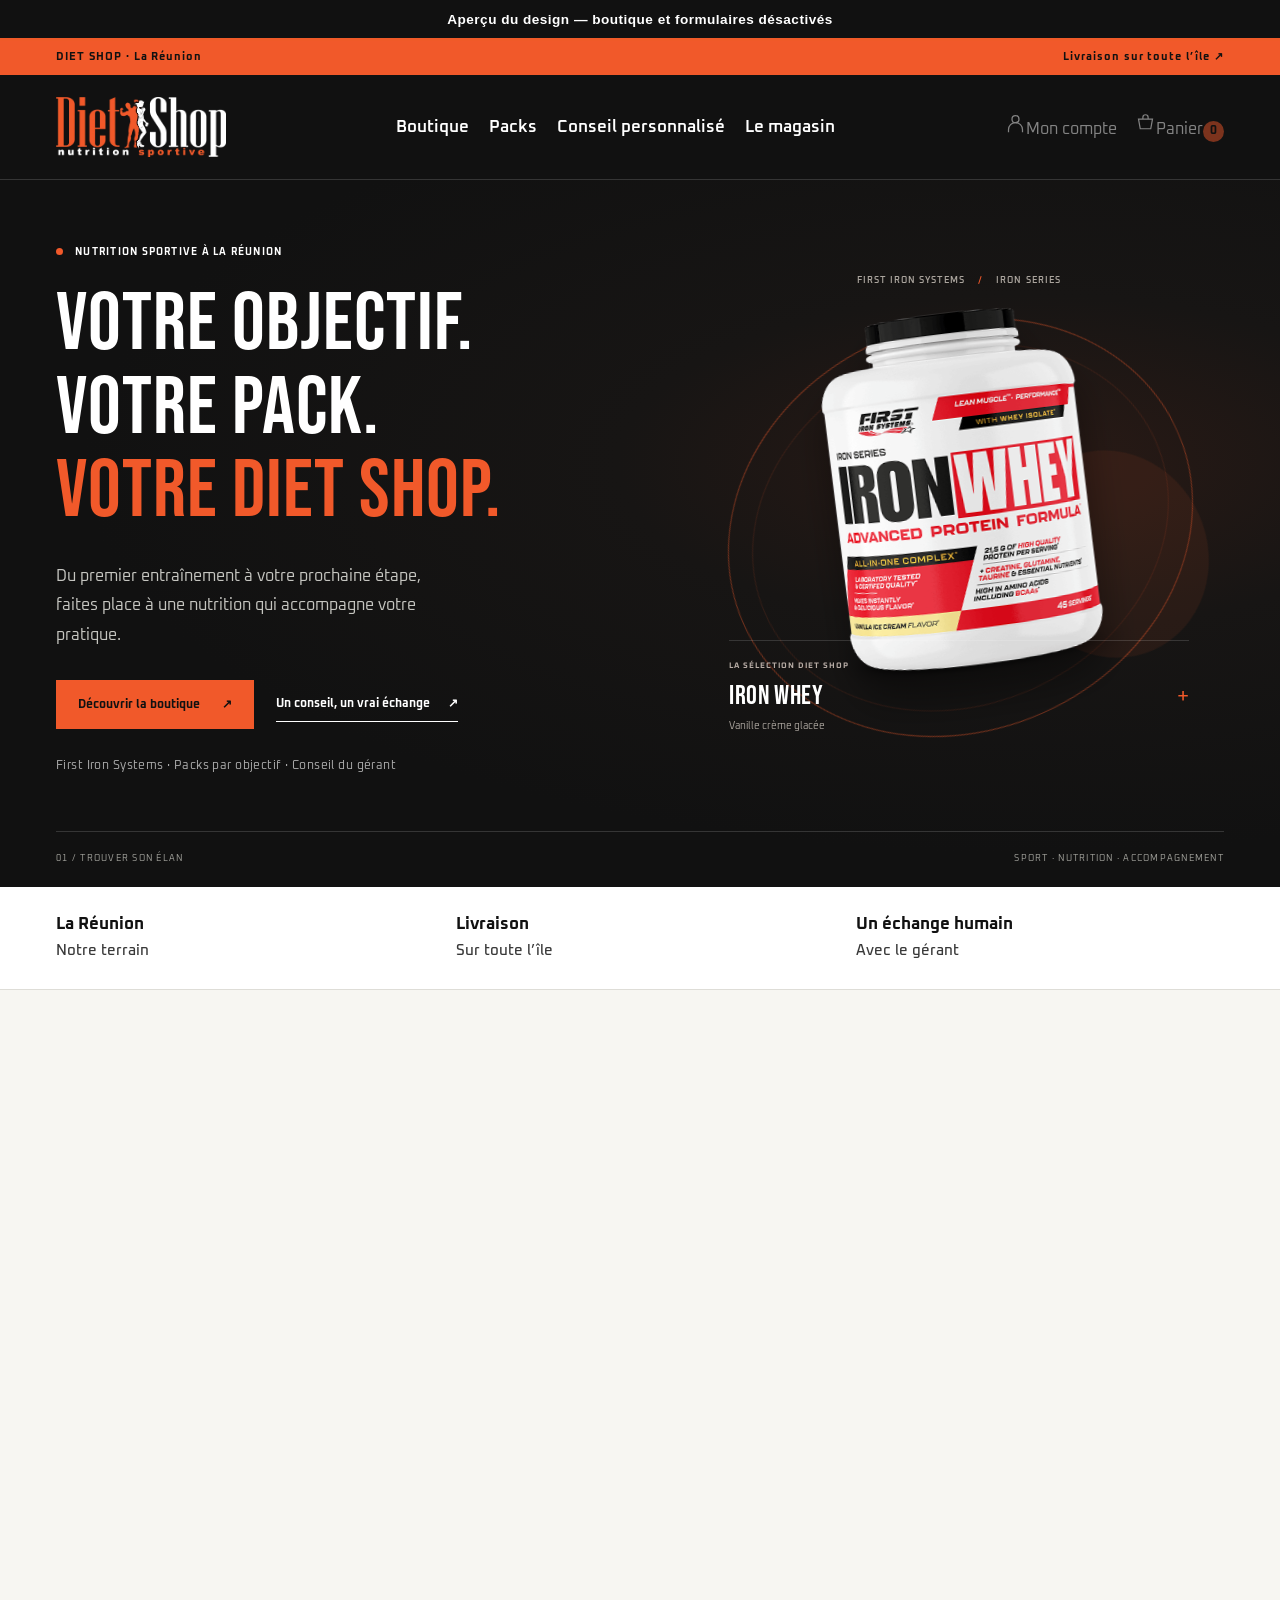
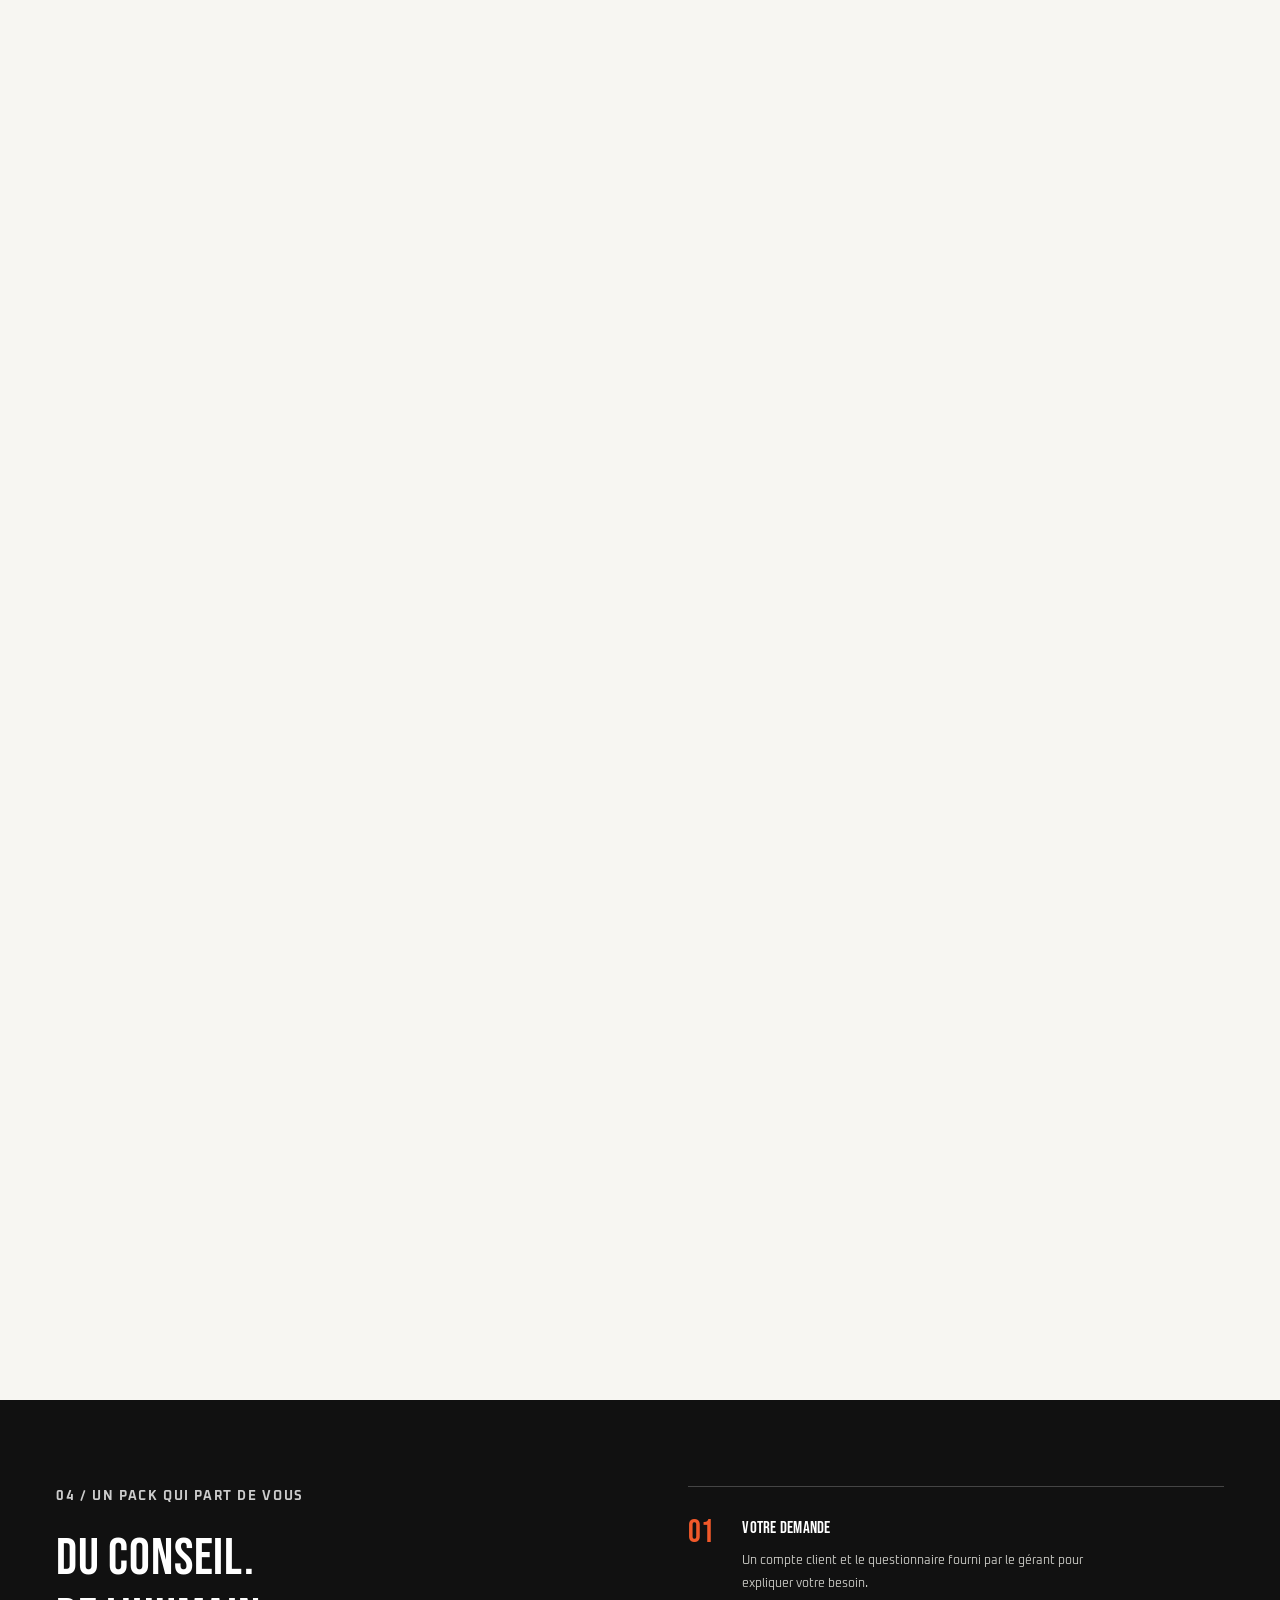
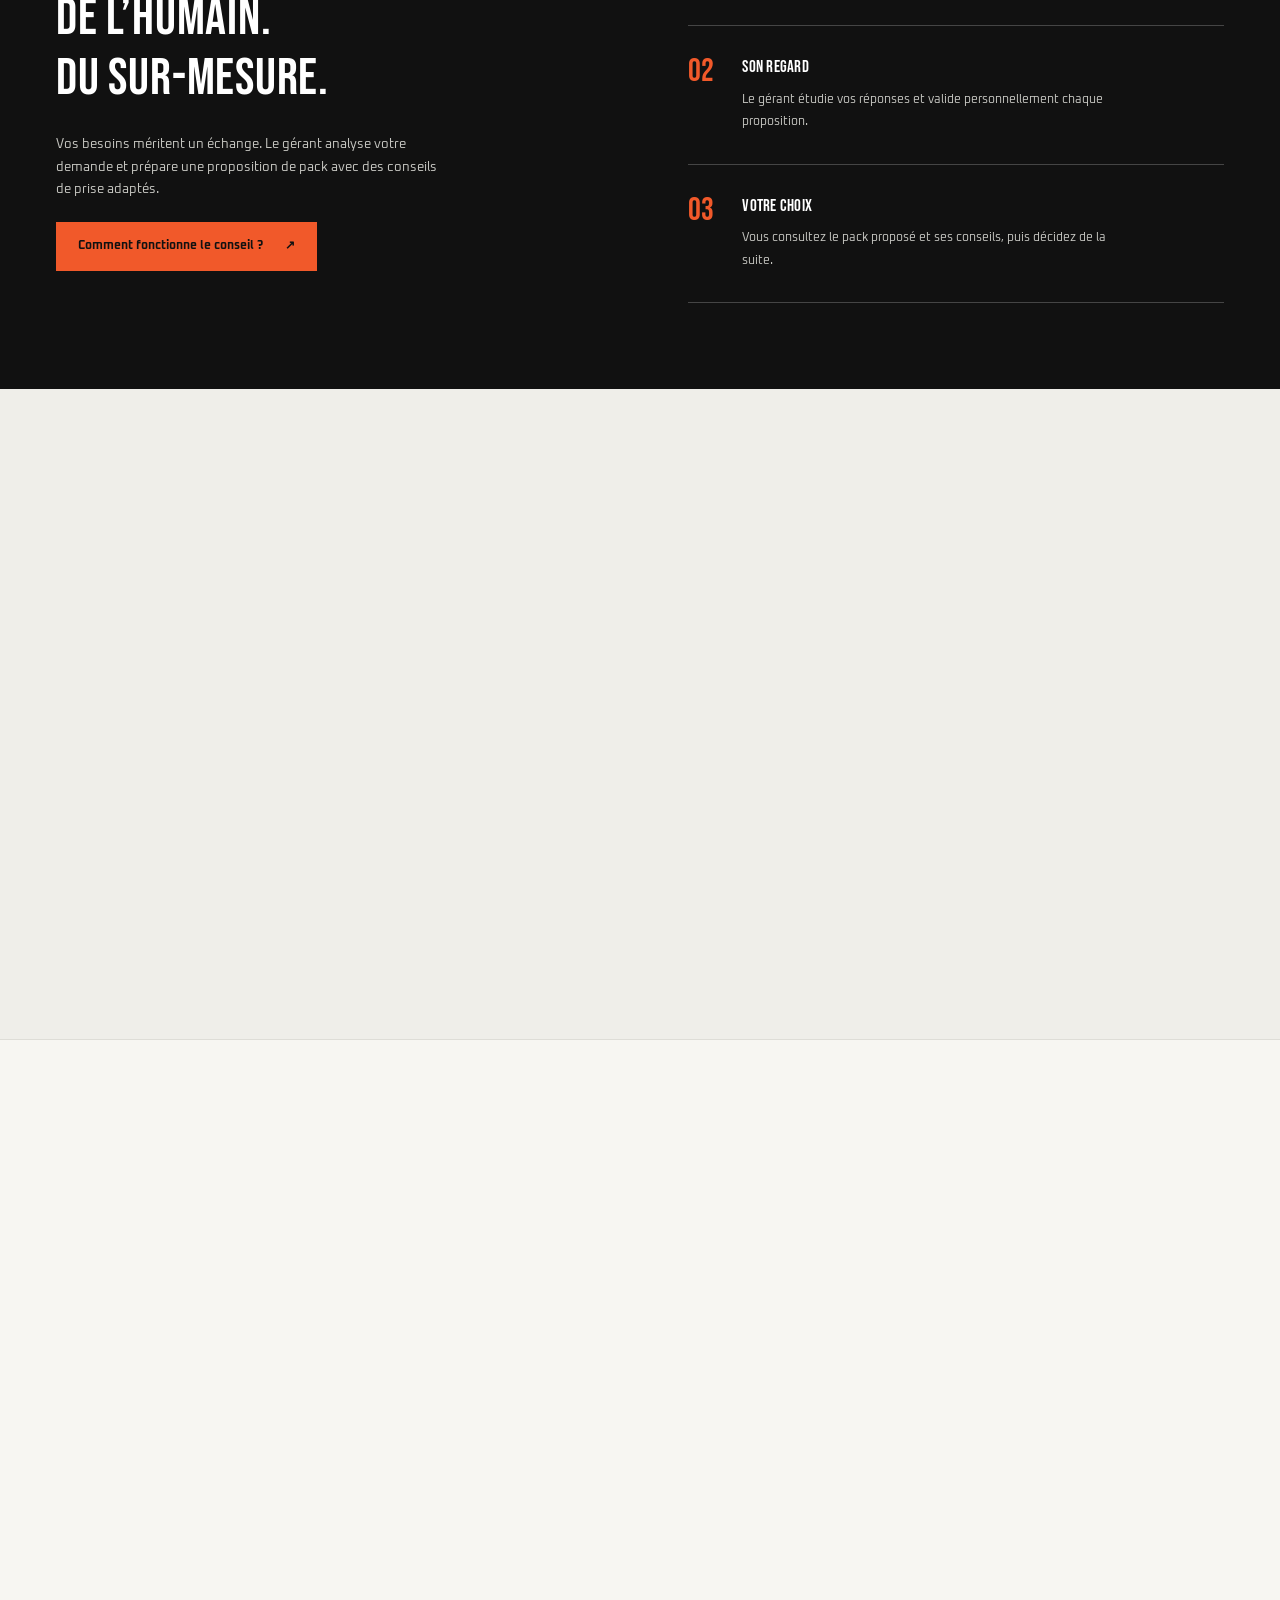
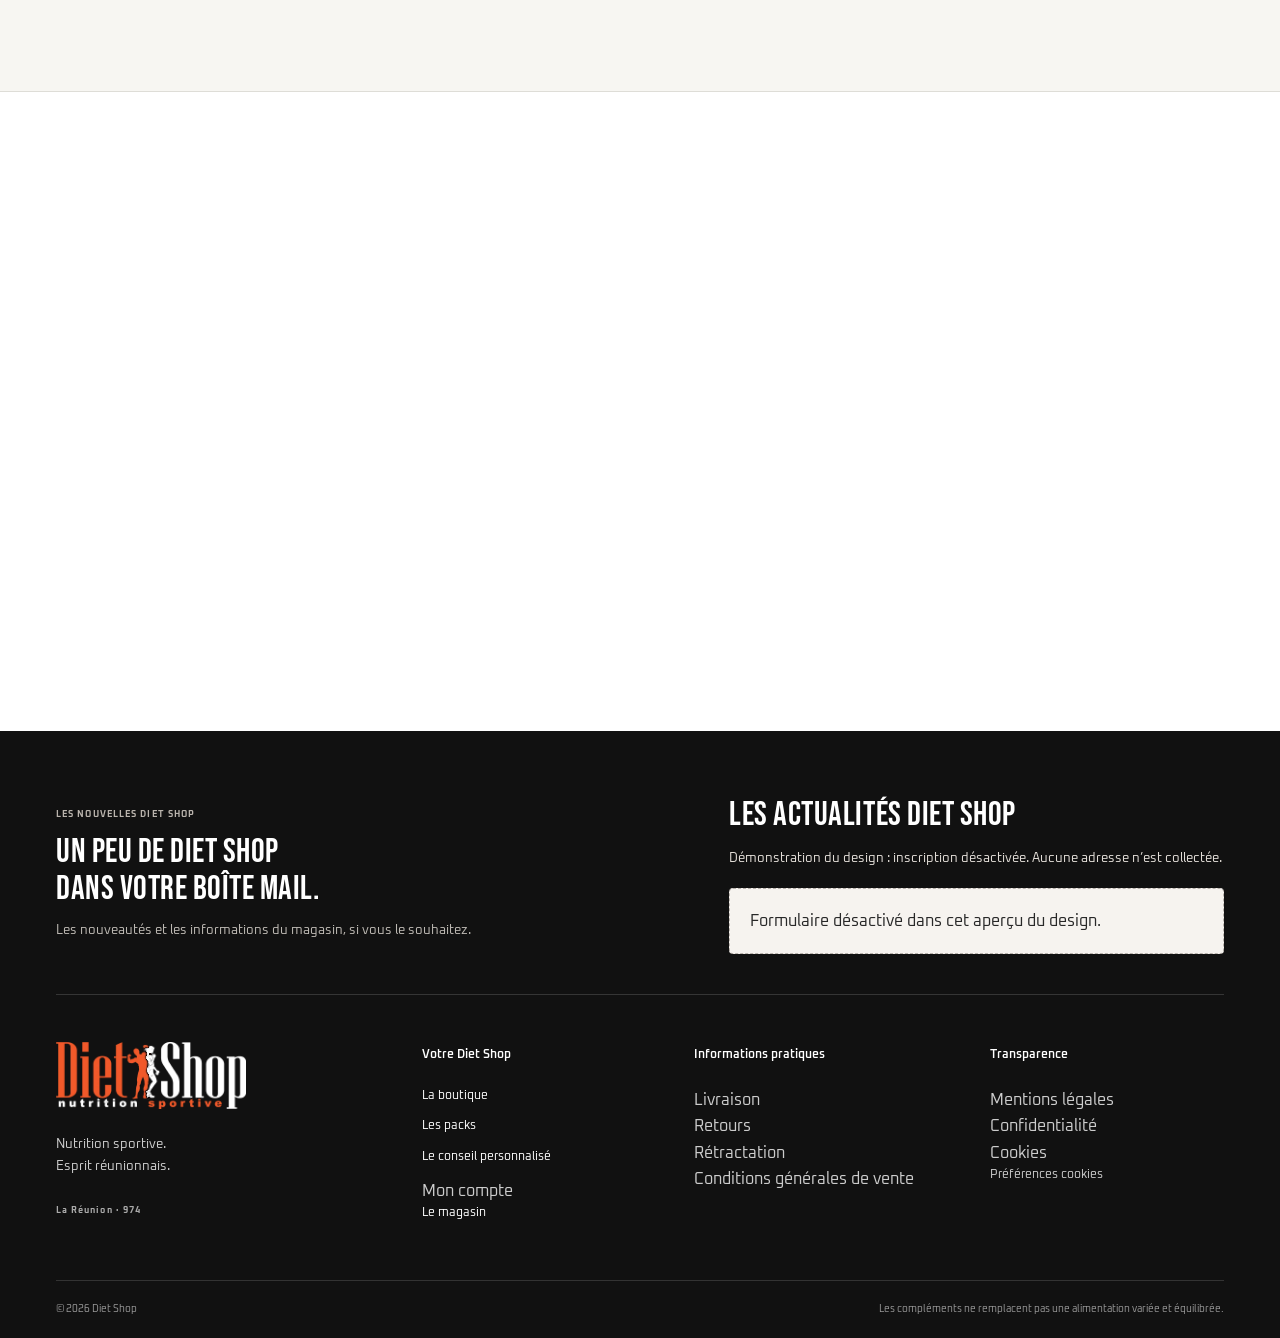
<file: index.html>
<!doctype html>
<html lang="fr-FR">
<head><meta charset="UTF-8"><meta name="viewport" content="width=device-width, initial-scale=1"><meta name="robots" content="noindex,nofollow,noarchive"><meta name="referrer" content="no-referrer"><meta http-equiv="Content-Security-Policy" content="default-src 'none'; img-src 'self' data:; style-src 'self'; font-src 'self'; script-src 'self'; base-uri 'none'; form-action 'none'; connect-src 'none'; frame-src 'none'"><title>Diet Shop — aperçu de l’accueil</title><meta name="description" content="Découvrez le design de l’accueil Diet Shop à La Réunion. Aperçu statique : boutique et formulaires désactivés."><meta property="og:type" content="website"><meta property="og:site_name" content="Diet Shop"><meta property="og:locale" content="fr_FR"><meta property="og:title" content="Diet Shop — aperçu de l’accueil"><meta property="og:description" content="Découvrez le design de l’accueil Diet Shop à La Réunion. Aperçu statique : boutique et formulaires désactivés."><link rel="icon" type="image/png" href="assets/wp-content/themes/dietshop/assets/logo-original.png"><link rel="stylesheet" href="assets/wp-content/plugins/woocommerce/assets/css/woocommerce-layout.css"><link rel="stylesheet" href="assets/wp-content/plugins/woocommerce/assets/css/woocommerce-smallscreen.css"><link rel="stylesheet" href="assets/wp-content/plugins/woocommerce/assets/css/woocommerce.css"><link rel="stylesheet" href="assets/wp-content/plugins/dietshop-newsletter/assets/newsletter.css"><link rel="stylesheet" href="assets/wp-content/themes/dietshop/style.css"><link rel="stylesheet" href="preview.css"></head>
<body class="home wp-singular page-template-default page page-id-10 wp-theme-dietshop theme-dietshop woocommerce-no-js"><div class="preview-banner" role="status">Aperçu du design — boutique et formulaires désactivés</div>
<div class="page-loader" aria-hidden="true"><img class="brand-logo brand-logo--dark" src="assets/wp-content/themes/dietshop/assets/logo-original.png" width="788" height="280" alt="Diet Shop — Nutrition sportive"><span class="page-loader-line"></span></div><a class="skip-link" href="#main-content">Aller au contenu</a>

<svg class="logo-filter-definitions" aria-hidden="true" width="0" height="0"><defs><filter id="dietshop-light-lettering" color-interpolation-filters="sRGB" x="0" y="0" width="100%" height="100%"><fecolormatrix in="SourceGraphic" type="matrix" values="0 0 0 0 0 0 0 0 0 0 0 0 0 0 0 -10 -10 -10 0 1" result="black-mask"></fecolormatrix><fecomposite in="black-mask" in2="SourceAlpha" operator="in" result="letter-mask"></fecomposite><feflood flood-color="white"></feflood><fecomposite in2="letter-mask" operator="in"></fecomposite><fecomposite in2="SourceGraphic" operator="over"></fecomposite></filter></defs></svg>
<div class="delivery-strip"><span>DIET SHOP · La Réunion</span><span class="preview-inert">Livraison sur toute l’île <span aria-hidden="true">↗</span></span></div>
<header class="site-header">
<div class="header-inner container">
<a class="brand" href="index.html" aria-label="Diet Shop — accueil"><img class="brand-logo brand-logo--dark" src="assets/wp-content/themes/dietshop/assets/logo-original.png" width="788" height="280" alt="Diet Shop — Nutrition sportive"></a>
<button class="menu-toggle" type="button" aria-controls="primary-navigation" aria-expanded="false"><span class="menu-toggle-lines" aria-hidden="true">☰</span> Menu</button>
<nav id="primary-navigation" class="primary-nav" aria-label="Navigation principale">
<a href="boutique.html">Boutique</a><a href="packs.html">Packs</a><a href="conseil.html">Conseil personnalisé</a><a href="magasin.html">Le magasin</a><span class="mobile-account-link preview-inert">Mon compte</span>

</nav>
<div class="header-tools"><span class="account-link preview-inert"><svg viewbox="0 0 24 24" aria-hidden="true"><circle cx="12" cy="7" r="4"></circle><path d="M4 22v-3a8 8 0 0 1 16 0v3"></path></svg><span>Mon compte</span></span><span class="cart-link preview-inert"><svg viewbox="0 0 24 24" aria-hidden="true"><path d="M4 7h16l-2 11H6zM9 7V5a3 3 0 0 1 6 0v2"></path></svg><span>Panier</span><span class="cart-count" aria-label="0 article(s)">0</span></span></div>
</div>
</header>
<main id="main-content" tabindex="-1">
<section class="hero"><div class="container hero-grid"><div class="hero-copy"><p class="eyebrow hero-intro"><span class="orange-dot" aria-hidden="true"></span> NUTRITION SPORTIVE À LA RÉUNION</p><h1 class="hero-title"><span class="hero-title-line">Votre objectif.</span><span class="hero-title-line">Votre pack.</span><span class="hero-title-line hero-title-accent">Votre Diet Shop.</span></h1><p class="hero-description">Du premier entraînement à votre prochaine étape, faites place à une nutrition qui accompagne votre pratique.</p><div class="hero-actions"><a class="button button-primary" href="boutique.html">Découvrir la boutique <span aria-hidden="true">↗</span></a><a class="text-link" href="conseil.html">Un conseil, un vrai échange <span aria-hidden="true">↗</span></a></div><p class="hero-note">First Iron Systems · Packs par objectif · Conseil du gérant</p></div><figure class="hero-stage"><div class="product-stage-orbit" aria-hidden="true"></div><span class="product-stage-word" aria-hidden="true">IRON</span><span class="product-stage-kicker">FIRST IRON SYSTEMS <span aria-hidden="true">/</span> IRON SERIES</span><div class="hero-product-wrap"><img class="hero-product" src="assets/wp-content/themes/dietshop/assets/hero-product.png" width="568" height="650" alt="Pot First Iron Systems Iron Whey, saveur vanille crème glacée" fetchpriority="high" decoding="async"></div><figcaption class="product-stage-caption"><div><span class="eyebrow">LA SÉLECTION DIET SHOP</span><strong>Iron Whey</strong><span>Vanille crème glacée</span></div><span class="stage-plus" aria-hidden="true">+</span></figcaption></figure></div><div class="hero-foot container"><span>01 / TROUVER SON ÉLAN</span><span>SPORT · NUTRITION · ACCOMPAGNEMENT</span></div></section>
<div class="service-bar"><div class="container"><span><strong>La Réunion</strong> Notre terrain</span><span><strong>Livraison</strong> Sur toute l’île</span><span><strong>Un échange humain</strong> Avec le gérant</span></div></div>
<section class="section goals-section"><div class="container"><div class="section-heading"><div><p class="eyebrow">02 / À CHACUN SON OBJECTIF</p><h2>Choisissez votre direction.</h2></div><p>Explorez les packs par besoin.<br>
Le choix final se construit avec vous.</p></div><div class="goals-grid">
<a class="goal-card goal-card--products" href="packs.html#pack-prise-de-masse"><span class="goal-number">01</span><div class="pack-montage"><img width="568" height="650" src="assets/wp-content/uploads/2026/10/iron-max.png" class="pack-photo pack-photo--1" alt="IRON MAX" loading="lazy" decoding="async"><img width="568" height="650" src="assets/wp-content/uploads/2026/10/ico-casein-100.png" class="pack-photo pack-photo--2" alt="ICO CASEIN 100" loading="lazy" decoding="async"><img width="568" height="650" src="assets/wp-content/uploads/2026/10/iron-breakfast.png" class="pack-photo pack-photo--3" alt="IRON BREAKFAST" loading="lazy" decoding="async"></div><h3>Prise de masse</h3><p>Découvrir les compositions pour cet objectif.</p><span class="goal-link">Explorer les packs <span aria-hidden="true">↗</span></span></a>
<a class="goal-card goal-card--products" href="packs.html#pack-prise-de-masse-seche"><span class="goal-number">02</span><div class="pack-montage"><img width="568" height="650" src="assets/wp-content/uploads/2026/10/iso-whey-100.png" class="pack-photo pack-photo--1" alt="ISO WHEY 100" loading="lazy" decoding="async"><img width="568" height="650" src="assets/wp-content/uploads/2026/10/ico-bcaa.png" class="pack-photo pack-photo--2" alt="ICO BCAA" loading="lazy" decoding="async"><img width="568" height="650" src="assets/wp-content/uploads/2026/10/ico-bcaa.png" class="pack-photo pack-photo--3" alt="ICO BCAA" loading="lazy" decoding="async"></div><h3>Prise de masse sèche</h3><p>Comparer les sélections et leurs formats.</p><span class="goal-link">Explorer les packs <span aria-hidden="true">↗</span></span></a>
<a class="goal-card goal-card--products" href="packs.html#pack-seche-definition"><span class="goal-number">03</span><div class="pack-montage"><img width="568" height="650" src="assets/wp-content/uploads/2026/10/iron-whey.png" class="pack-photo pack-photo--1" alt="IRON WHEY" loading="lazy" decoding="async"><img width="568" height="650" src="assets/wp-content/uploads/2026/10/pre-ripped-xt.png" class="pack-photo pack-photo--2" alt="PRE RIPPED XT" loading="lazy" decoding="async"><img width="568" height="650" src="assets/wp-content/uploads/2026/10/cla-pro.png" class="pack-photo pack-photo--3" alt="CLA PRO" loading="lazy" decoding="async"></div><h3>Sèche et définition musculaire</h3><p>Explorer les exemples avant un échange personnalisé.</p><span class="goal-link">Explorer les packs <span aria-hidden="true">↗</span></span></a>
<a class="goal-card goal-card--products" href="packs.html#pack-performance-sportive"><span class="goal-number">04</span><div class="pack-montage"><img width="568" height="650" src="assets/wp-content/uploads/2026/10/pre-ripped-xt.png" class="pack-photo pack-photo--1" alt="PRE RIPPED XT" loading="lazy" decoding="async"><img width="568" height="650" src="assets/wp-content/uploads/2026/10/pre-ripped-xt.png" class="pack-photo pack-photo--2" alt="PRE RIPPED XT" loading="lazy" decoding="async"><img width="568" height="650" src="assets/wp-content/uploads/2026/10/ico-bcaa.png" class="pack-photo pack-photo--3" alt="ICO BCAA" loading="lazy" decoding="async"></div><h3>Performance sportive</h3><p>Parcourir les packs liés à la pratique sportive.</p><span class="goal-link">Explorer les packs <span aria-hidden="true">↗</span></span></a>
<a class="goal-card goal-card--products" href="packs.html#pack-nutrition-sante"><span class="goal-number">05</span><div class="pack-montage"><img width="568" height="650" src="assets/wp-content/uploads/2026/10/omega-pro.png" class="pack-photo pack-photo--1" alt="OMEGA PRO" loading="lazy" decoding="async"><img width="568" height="650" src="assets/wp-content/uploads/2026/10/pro-bar.png" class="pack-photo pack-photo--2" alt="PRO BAR" loading="lazy" decoding="async"><img width="568" height="650" src="assets/wp-content/uploads/2026/10/vit-min.png" class="pack-photo pack-photo--3" alt="VIT MIN" loading="lazy" decoding="async"></div><h3>Nutrition et santé</h3><p>Consulter la composition et les informations des produits.</p><span class="goal-link">Explorer les packs <span aria-hidden="true">↗</span></span></a>
<a class="goal-card goal-card--products" href="packs.html#pack-perte-de-poids"><span class="goal-number">06</span><div class="pack-montage"><img width="568" height="650" src="assets/wp-content/uploads/2026/10/ico-burn.png" class="pack-photo pack-photo--1" alt="ICO BURN" loading="lazy" decoding="async"></div><span class="pack-visual-note">Nutristine Optima : visuel non disponible.</span><h3>Perte de poids</h3><p>Étudier les exemples avec le conseil du gérant.</p><span class="goal-link">Explorer les packs <span aria-hidden="true">↗</span></span></a>
</div></div></section>
<section class="section catalogue-section"><div class="container"><div class="section-heading"><div><p class="eyebrow">03 / LA BOUTIQUE</p><h2>Le choix Diet Shop.</h2></div><a class="text-link" href="boutique.html">Voir toute la boutique <span aria-hidden="true">↗</span></a></div>
<div class="woocommerce"><div class="woocommerce columns-4 "><ul class="products columns-4">
<li class="product type-product post-251 status-publish first instock product_cat-icopro-series has-post-thumbnail taxable shipping-taxable product-type-variable">
	<span class="woocommerce-LoopProduct-link woocommerce-loop-product__link preview-inert"><img width="300" height="300" src="assets/wp-content/uploads/2026/10/ico-gen-phase-8-300x300.png" class="attachment-woocommerce_thumbnail size-woocommerce_thumbnail" alt="ICO GEN PHASE 8 — First Iron Systems" decoding="async" fetchpriority="high"><h2 class="woocommerce-loop-product__title">ICO GEN PHASE 8</h2>
	<span class="price"><span class="ds-catalogue-price">Tarif du magasin à confirmer</span></span>
</span><span class="button product_type_variable preview-inert">Lire la suite</span>	<span id="woocommerce_loop_add_to_cart_link_describedby_251" class="screen-reader-text">
			</span>
</li>
<li class="product type-product post-247 status-publish outofstock product_cat-icopro-series has-post-thumbnail product-type-variable">
	<span class="woocommerce-LoopProduct-link woocommerce-loop-product__link preview-inert"><img width="300" height="300" src="assets/wp-content/uploads/2026/10/ico-pump-no-xp-300x300.png" class="attachment-woocommerce_thumbnail size-woocommerce_thumbnail" alt="ICO PUMP N.O.XP — First Iron Systems" decoding="async"><h2 class="woocommerce-loop-product__title">ICO PUMP N.O.XP</h2>
	<span class="price"><span class="ds-catalogue-price">Tarif du magasin à confirmer</span></span>
</span><span class="button product_type_variable preview-inert">Lire la suite</span>	<span id="woocommerce_loop_add_to_cart_link_describedby_247" class="screen-reader-text">
			</span>
</li>
<li class="product type-product post-244 status-publish outofstock product_cat-icopro-series has-post-thumbnail product-type-variable">
	<span class="woocommerce-LoopProduct-link woocommerce-loop-product__link preview-inert"><img width="300" height="300" src="assets/wp-content/uploads/2026/10/ico-steo-300x300.png" class="attachment-woocommerce_thumbnail size-woocommerce_thumbnail" alt="ICO STEO — First Iron Systems" decoding="async"><h2 class="woocommerce-loop-product__title">ICO STEO</h2>
	<span class="price"><span class="ds-catalogue-price">Tarif du magasin à confirmer</span></span>
</span><span class="button product_type_variable preview-inert">Lire la suite</span>	<span id="woocommerce_loop_add_to_cart_link_describedby_244" class="screen-reader-text">
			</span>
</li>
<li class="product type-product post-241 status-publish last outofstock product_cat-icopro-series has-post-thumbnail product-type-variable">
	<span class="woocommerce-LoopProduct-link woocommerce-loop-product__link preview-inert"><img width="300" height="300" src="assets/wp-content/uploads/2026/10/ico-t-gh-max-300x300.png" class="attachment-woocommerce_thumbnail size-woocommerce_thumbnail" alt="ICO T-GH MAX — First Iron Systems" decoding="async"><h2 class="woocommerce-loop-product__title">ICO T-GH MAX</h2>
	<span class="price"><span class="ds-catalogue-price">Tarif du magasin à confirmer</span></span>
</span><span class="button product_type_variable preview-inert">Lire la suite</span>	<span id="woocommerce_loop_add_to_cart_link_describedby_241" class="screen-reader-text">
			</span>
</li>
</ul>
</div></div>
</div></section>
<section class="advice-section"><div class="container advice-grid"><div><p class="eyebrow">04 / UN PACK QUI PART DE VOUS</p><h2>Du conseil.<br>
De l’humain.<br>
Du sur-mesure.</h2><p>Vos besoins méritent un échange. Le gérant analyse votre demande et prépare une proposition de pack avec des conseils de prise adaptés.</p><a class="button button-primary" href="conseil.html">Comment fonctionne le conseil ? <span aria-hidden="true">↗</span></a></div><ol class="advice-steps"><li><span>01</span><div><h3>Votre demande</h3><p>Un compte client et le questionnaire fourni par le gérant pour expliquer votre besoin.</p></div></li><li><span>02</span><div><h3>Son regard</h3><p>Le gérant étudie vos réponses et valide personnellement chaque proposition.</p></div></li><li><span>03</span><div><h3>Votre choix</h3><p>Vous consultez le pack proposé et ses conseils, puis décidez de la suite.</p></div></li></ol></div></section>
<section class="section team-section"><div class="container team-grid"><figure class="team-portrait"><img src="assets/wp-content/themes/dietshop/assets/steven-team.jpg" alt="Steven Allamelou, gérant de Diet Shop et coach sportif" loading="lazy" decoding="async" width="400" height="400"><figcaption>Steven Allamelou. <span>DIET SHOP · LA RÉUNION</span></figcaption></figure><div class="team-copy"><p class="eyebrow">05 / UN VISAGE, UN VRAI ÉCHANGE</p><h2>Steven Allamelou.</h2><p class="team-role">Gérant de Diet Shop &amp; coach sportif</p><div class="team-bio"><p>Steven Allamelou, gérant de Diet Shop et coach sportif, accompagne les pratiquants à La Réunion dans leurs choix de nutrition sportive. Ambassadeur First Iron Systems, il privilégie l’échange et prépare personnellement les propositions de packs.</p>
</div><a class="text-link" href="conseil.html">Découvrir son accompagnement <span aria-hidden="true">↗</span></a></div></div></section>
<section class="section store-section"><div class="container store-grid"><figure class="store-photo"><img src="assets/wp-content/themes/dietshop/assets/saint-denis.jpg" width="1313" height="984" alt="Front de mer du Barachois à Saint-Denis : palmiers, canons historiques et océan" loading="lazy" decoding="async"><figcaption>Saint-Denis · Le Barachois<br><small>Photo : <a href="https://commons.wikimedia.org/wiki/File:ReU_StDenis_BarachoisSteilk%C3%BCste.jpg" target="_blank" rel="noopener noreferrer">Bbb at wikivoyage shared</a> · <a href="https://creativecommons.org/licenses/by-sa/3.0/" target="_blank" rel="noopener noreferrer">CC BY-SA 3.0</a> · recadrage d’affichage.</small></figcaption></figure><div><p class="eyebrow">06 / LA PROXIMITÉ, TOUT SIMPLEMENT</p><h2>Votre magasin.<br>
Votre île.</h2><p>Retrouvez Diet Shop à Saint-Denis, et profitez de la livraison sur toute La Réunion.</p><address>3 rue de la Guadeloupe<br>97400 Saint-Denis · La Réunion</address><a class="text-link" href="magasin.html">Découvrir le magasin <span aria-hidden="true">↗</span></a></div></div></section>
<section class="contact-section section"><div class="container contact-grid"><div class="contact-copy"><p class="eyebrow">07 / ON EN PARLE ?</p><h2>Gardons le contact.</h2><p>Une question sur Diet Shop ou la boutique ? Écrivez au magasin. Pour une proposition de pack personnalisée, retrouvez le parcours conseil dans votre compte.</p><div class="contact-form-slot"><section id="dietshop-contact" class="dietshop-contact"><h2>Contacter Diet Shop</h2><p class="ds-notice">Démonstration du design : le formulaire est désactivé. Aucun message n’est envoyé.</p><div class="preview-form-placeholder">Formulaire désactivé dans cet aperçu du design.</div></section></div></div><div class="store-map"><p class="eyebrow">SAINT-DENIS · LA RÉUNION</p><h3>Retrouvez le magasin.</h3><address>3 rue de la Guadeloupe<br>97400 Saint-Denis</address><div class="preview-map-placeholder">Diet Shop · Saint-Denis, La Réunion — carte interactive désactivée dans cet aperçu.</div><span class="text-link preview-inert">Ouvrir l’itinéraire sur Google Maps <span class="sr-only">(nouvel onglet, service externe)</span><span aria-hidden="true">↗</span></span></div></div></section>
</main><footer class="site-footer"><div class="container newsletter-row"><div><p class="eyebrow">LES NOUVELLES DIET SHOP</p><h2>Un peu de Diet Shop<br>
dans votre boîte mail.</h2><p>Les nouveautés et les informations du magasin, si vous le souhaitez.</p></div><div class="newsletter-form-slot">        <section id="dietshop-newsletter" class="dsn-public" aria-labelledby="dsn-72b52642-53e0-48e4-b7da-8aa12bdaf5c5-heading">
            <h2 id="dsn-72b52642-53e0-48e4-b7da-8aa12bdaf5c5-heading">Les actualités Diet Shop</h2>
            <p class="dsn-local">Démonstration du design : inscription désactivée. Aucune adresse n’est collectée.</p>
                        <div class="preview-form-placeholder">Formulaire désactivé dans cet aperçu du design.</div>
        </section>
        </div></div><div class="container footer-grid"><div class="footer-brand"><a href="index.html"><img class="brand-logo brand-logo--dark" src="assets/wp-content/themes/dietshop/assets/logo-original.png" width="788" height="280" alt="Diet Shop — Nutrition sportive"></a><p>Nutrition sportive.<br>
Esprit réunionnais.</p><span class="eyebrow">La Réunion · 974</span></div><div><h2>Votre Diet Shop</h2><a href="boutique.html">La boutique</a><a href="packs.html">Les packs</a><a href="conseil.html">Le conseil personnalisé</a><span class="preview-inert">Mon compte</span><a href="magasin.html">Le magasin</a></div><div><h2>Informations pratiques</h2><span class="preview-inert">Livraison</span><span class="preview-inert">Retours</span><span class="preview-inert">Rétractation</span><span class="preview-inert">Conditions générales de vente</span></div><div><h2>Transparence</h2><span class="preview-inert">Mentions légales</span><span class="preview-inert">Confidentialité</span><span class="preview-inert">Cookies</span><span class="cookie-preferences preview-inert">Préférences cookies</span></div></div><div class="footer-bottom container"><span>© 2026 Diet Shop</span><span>Les compléments ne remplacent pas une alimentation variée et équilibrée.</span></div></footer>


	
	


<script src="preview.js" defer></script></body></html>
</file>
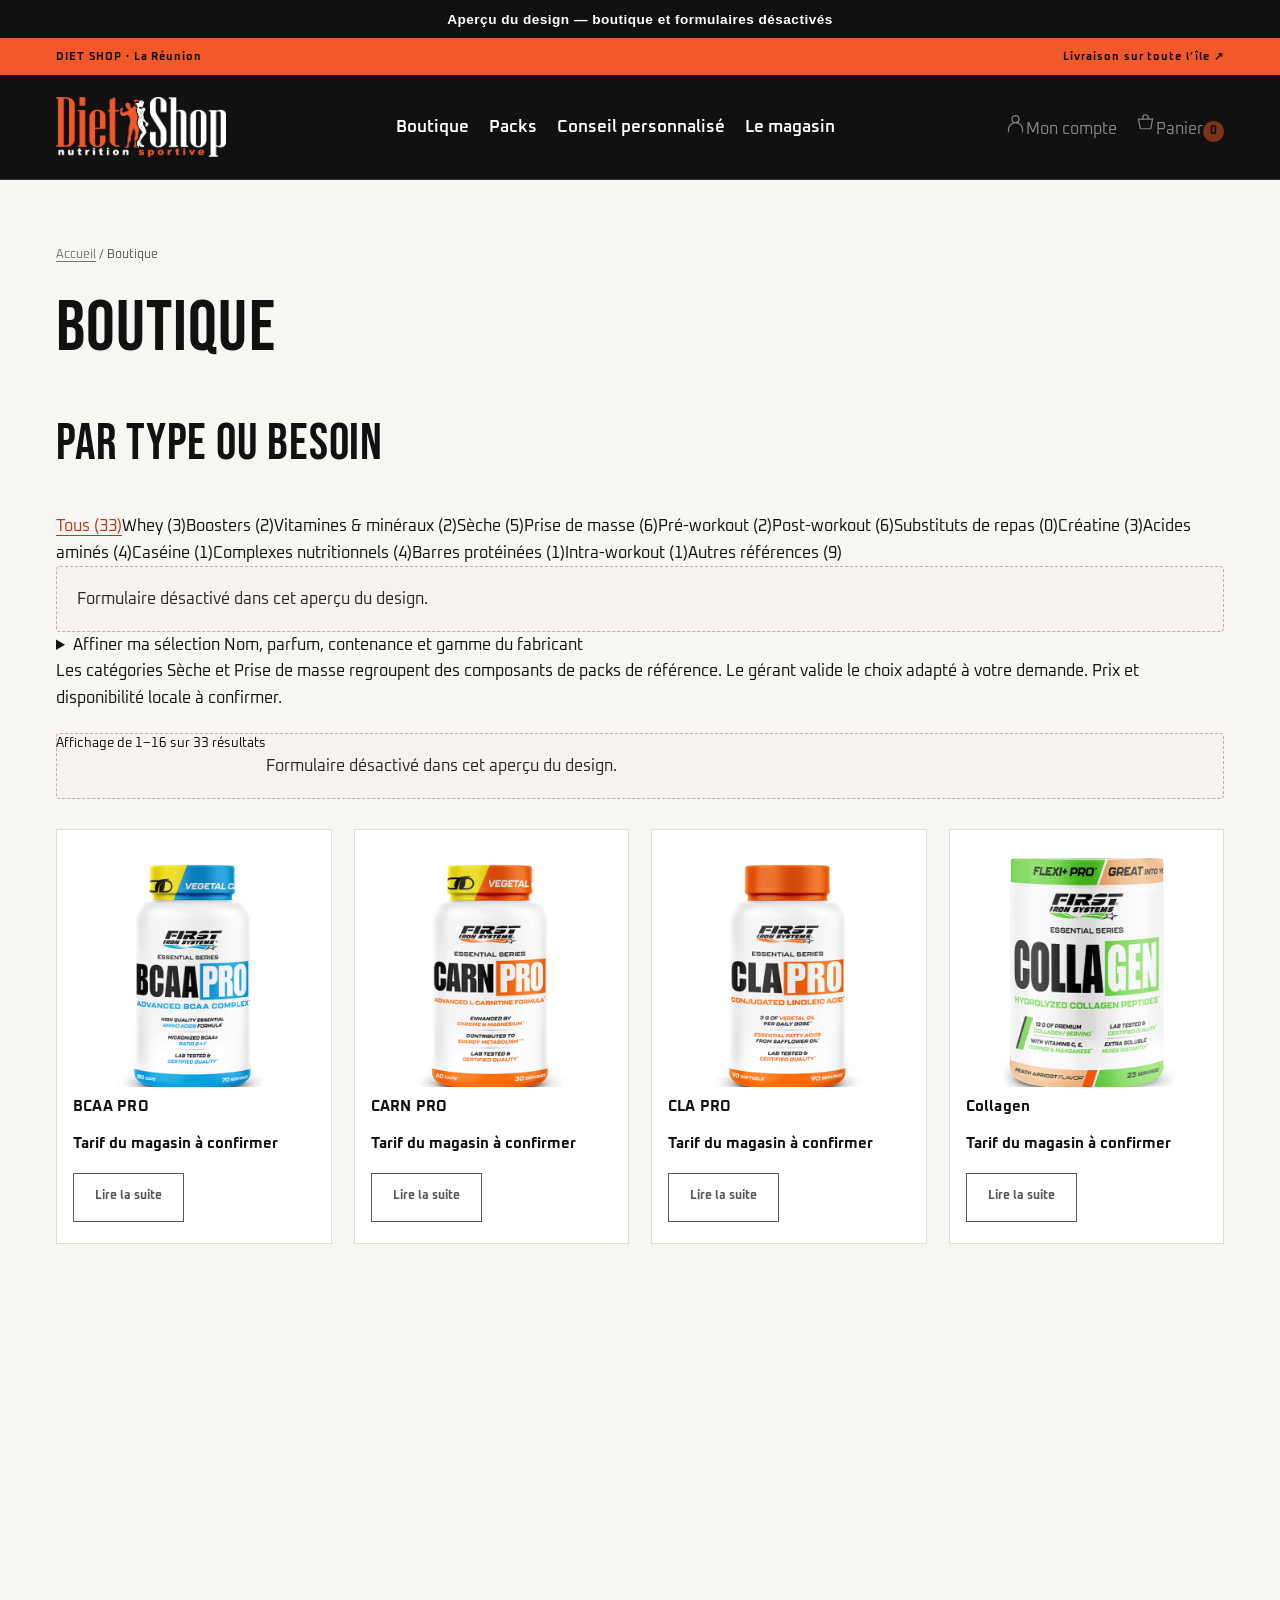
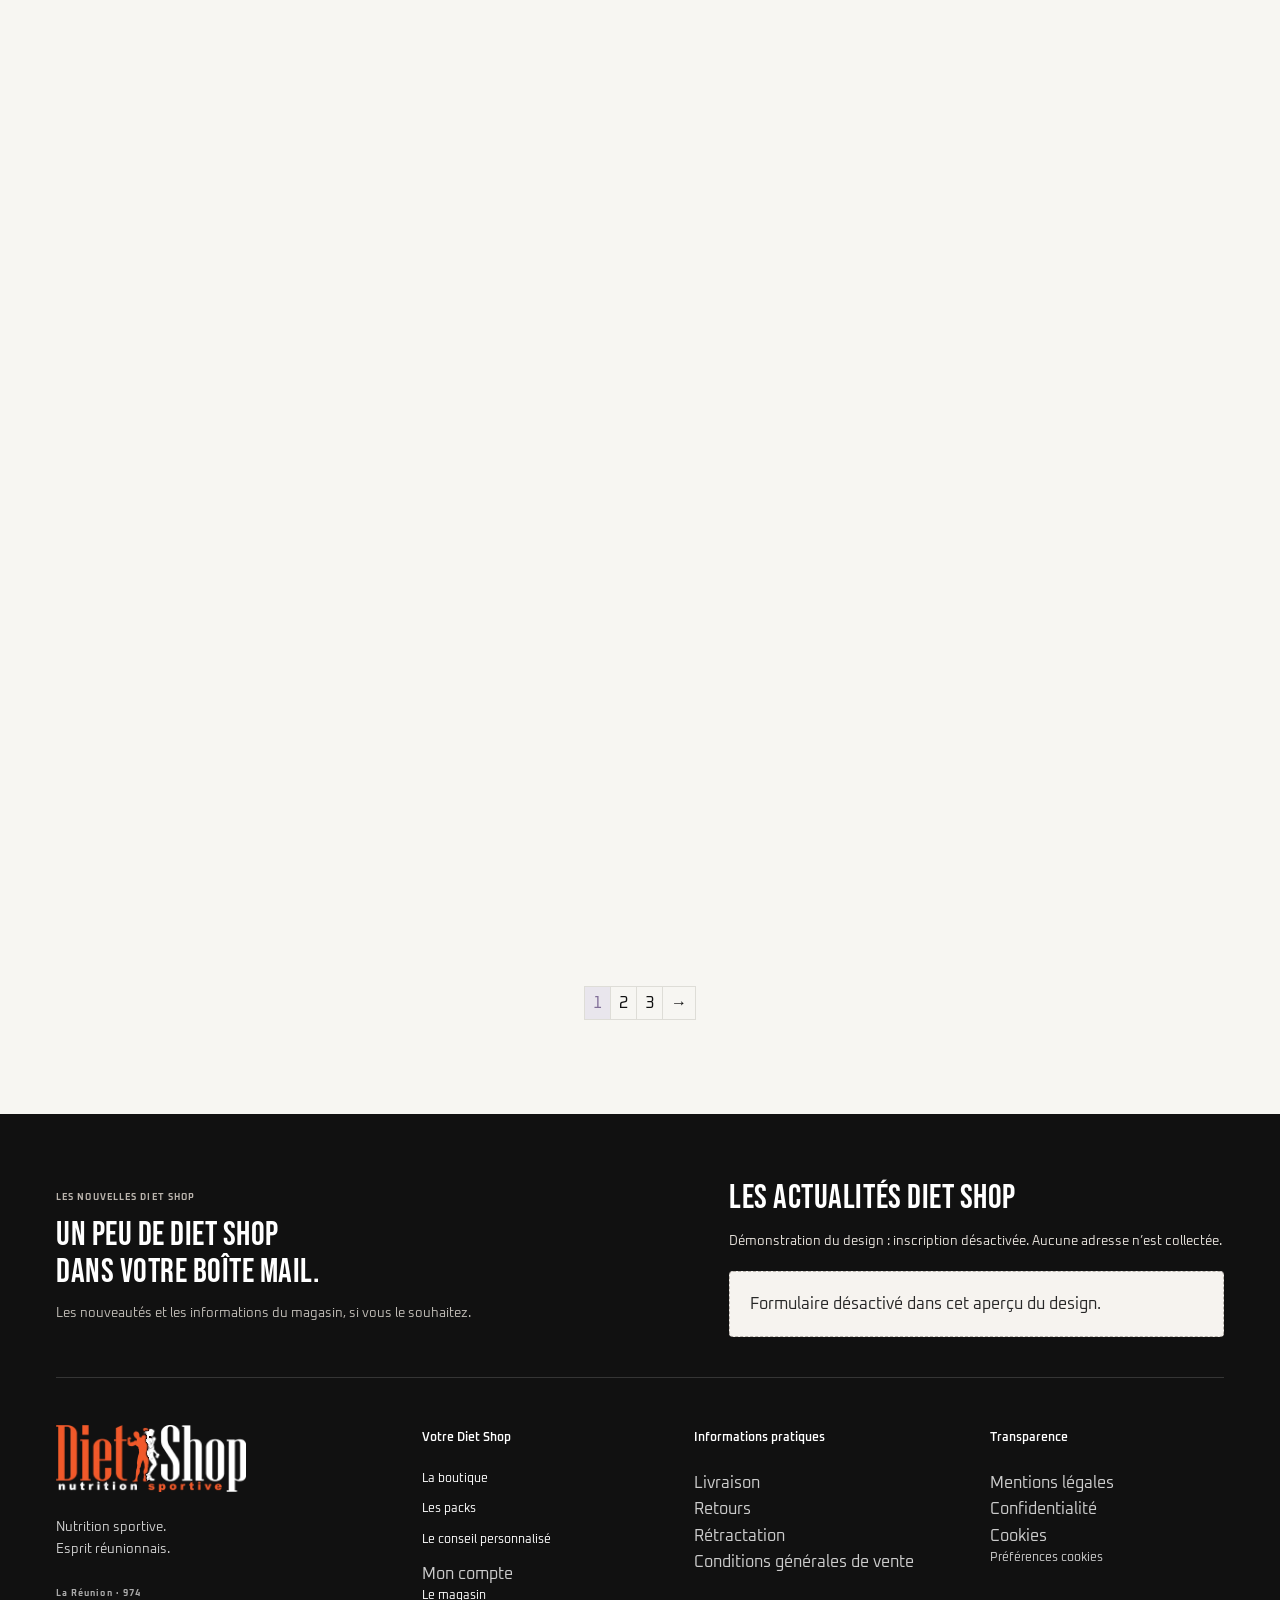
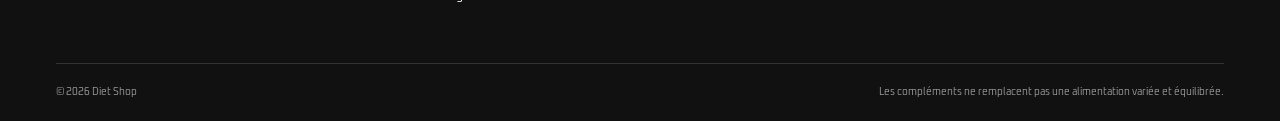
<file: boutique.html>
<!doctype html>
<html lang="fr-FR">
<head><meta charset="UTF-8"><meta name="viewport" content="width=device-width, initial-scale=1"><meta name="robots" content="noindex,nofollow,noarchive"><meta name="referrer" content="no-referrer"><meta http-equiv="Content-Security-Policy" content="default-src 'none'; img-src 'self' data:; style-src 'self'; font-src 'self'; script-src 'self'; base-uri 'none'; form-action 'none'; connect-src 'none'; frame-src 'none'"><title>Diet Shop — aperçu de la boutique</title><meta name="description" content="Parcourez la présentation visuelle du catalogue Diet Shop. Aperçu statique : aucune commande ou recherche de produit."><meta property="og:type" content="website"><meta property="og:site_name" content="Diet Shop"><meta property="og:locale" content="fr_FR"><meta property="og:title" content="Diet Shop — aperçu de la boutique"><meta property="og:description" content="Parcourez la présentation visuelle du catalogue Diet Shop. Aperçu statique : aucune commande ou recherche de produit."><link rel="icon" type="image/png" href="assets/wp-content/themes/dietshop/assets/logo-original.png"><link rel="stylesheet" href="assets/wp-content/plugins/woocommerce/assets/css/woocommerce-layout.css"><link rel="stylesheet" href="assets/wp-content/plugins/woocommerce/assets/css/woocommerce-smallscreen.css"><link rel="stylesheet" href="assets/wp-content/plugins/woocommerce/assets/css/woocommerce.css"><link rel="stylesheet" href="assets/wp-content/plugins/dietshop-newsletter/assets/newsletter.css"><link rel="stylesheet" href="assets/wp-content/themes/dietshop/style.css"><link rel="stylesheet" href="preview.css"></head>
<body class="archive post-type-archive post-type-archive-product wp-theme-dietshop theme-dietshop woocommerce-shop woocommerce woocommerce-page woocommerce-no-js"><div class="preview-banner" role="status">Aperçu du design — boutique et formulaires désactivés</div>
<div class="page-loader" aria-hidden="true"><img class="brand-logo brand-logo--dark" src="assets/wp-content/themes/dietshop/assets/logo-original.png" width="788" height="280" alt="Diet Shop — Nutrition sportive"><span class="page-loader-line"></span></div><a class="skip-link" href="#main-content">Aller au contenu</a>

<svg class="logo-filter-definitions" aria-hidden="true" width="0" height="0"><defs><filter id="dietshop-light-lettering" color-interpolation-filters="sRGB" x="0" y="0" width="100%" height="100%"><fecolormatrix in="SourceGraphic" type="matrix" values="0 0 0 0 0 0 0 0 0 0 0 0 0 0 0 -10 -10 -10 0 1" result="black-mask"></fecolormatrix><fecomposite in="black-mask" in2="SourceAlpha" operator="in" result="letter-mask"></fecomposite><feflood flood-color="white"></feflood><fecomposite in2="letter-mask" operator="in"></fecomposite><fecomposite in2="SourceGraphic" operator="over"></fecomposite></filter></defs></svg>
<div class="delivery-strip"><span>DIET SHOP · La Réunion</span><span class="preview-inert">Livraison sur toute l’île <span aria-hidden="true">↗</span></span></div>
<header class="site-header">
<div class="header-inner container">
<a class="brand" href="index.html" aria-label="Diet Shop — accueil"><img class="brand-logo brand-logo--dark" src="assets/wp-content/themes/dietshop/assets/logo-original.png" width="788" height="280" alt="Diet Shop — Nutrition sportive"></a>
<button class="menu-toggle" type="button" aria-controls="primary-navigation" aria-expanded="false"><span class="menu-toggle-lines" aria-hidden="true">☰</span> Menu</button>
<nav id="primary-navigation" class="primary-nav" aria-label="Navigation principale">
<a href="boutique.html">Boutique</a><a href="packs.html">Packs</a><a href="conseil.html">Conseil personnalisé</a><a href="magasin.html">Le magasin</a><span class="mobile-account-link preview-inert">Mon compte</span>

</nav>
<div class="header-tools"><span class="account-link preview-inert"><svg viewbox="0 0 24 24" aria-hidden="true"><circle cx="12" cy="7" r="4"></circle><path d="M4 22v-3a8 8 0 0 1 16 0v3"></path></svg><span>Mon compte</span></span><span class="cart-link preview-inert"><svg viewbox="0 0 24 24" aria-hidden="true"><path d="M4 7h16l-2 11H6zM9 7V5a3 3 0 0 1 6 0v2"></path></svg><span>Panier</span><span class="cart-count" aria-label="0 article(s)">0</span></span></div>
</div>
</header>
<main id="main-content" class="site-main shop-main" tabindex="-1"><div class="container"><nav class="woocommerce-breadcrumb" aria-label="Breadcrumb"><a href="index.html">Accueil</a> / Boutique</nav><header class="woocommerce-products-header">
			<h1 class="woocommerce-products-header__title page-title">Boutique</h1>
	
	</header>
<section class="ds-shop-filters" aria-label="Choisir ses produits"><h2 class="ds-filter-type-title">Par type ou besoin</h2><nav class="ds-filter-types" aria-label="Types de produits et besoins"><a href="boutique.html" aria-current="page">Tous <span>(33)</span></a><span class="preview-inert">Whey <span>(3)</span></span><span class="preview-inert">Boosters <span>(2)</span></span><span class="preview-inert">Vitamines &amp; minéraux <span>(2)</span></span><span class="preview-inert">Sèche <span>(5)</span></span><span class="preview-inert">Prise de masse <span>(6)</span></span><span class="preview-inert">Pré-workout <span>(2)</span></span><span class="preview-inert">Post-workout <span>(6)</span></span><span class="preview-inert">Substituts de repas <span>(0)</span></span><span class="preview-inert">Créatine <span>(3)</span></span><span class="preview-inert">Acides aminés <span>(4)</span></span><span class="preview-inert">Caséine <span>(1)</span></span><span class="preview-inert">Complexes nutritionnels <span>(4)</span></span><span class="preview-inert">Barres protéinées <span>(1)</span></span><span class="preview-inert">Intra-workout <span>(1)</span></span><span class="preview-inert">Autres références <span>(9)</span></span></nav><div class="preview-form-placeholder">Formulaire désactivé dans cet aperçu du design.</div><details><summary>Affiner ma sélection <span>Nom, parfum, contenance et gamme du fabricant</span></summary><div class="preview-form-placeholder">Formulaire désactivé dans cet aperçu du design.</div></details><p class="ds-filter-help">Les catégories Sèche et Prise de masse regroupent des composants de packs de référence. Le gérant valide le choix adapté à votre demande. Prix et disponibilité locale à confirmer.</p></section><div class="woocommerce-notices-wrapper"></div><p class="woocommerce-result-count" role="status" aria-relevant="all">
	Affichage de 1–16 sur 33 résultats</p>
<div class="preview-form-placeholder">Formulaire désactivé dans cet aperçu du design.</div>
<ul class="products columns-4">
<li class="product type-product post-58 status-publish first outofstock product_cat-essential-series has-post-thumbnail product-type-variable">
	<span class="woocommerce-LoopProduct-link woocommerce-loop-product__link preview-inert"><img width="300" height="300" src="assets/wp-content/uploads/2026/10/bcaa-pro-300x300.png" class="attachment-woocommerce_thumbnail size-woocommerce_thumbnail" alt="BCAA PRO — First Iron Systems" decoding="async" fetchpriority="high"><h2 class="woocommerce-loop-product__title">BCAA PRO</h2>
	<span class="price"><span class="ds-catalogue-price">Tarif du magasin à confirmer</span></span>
</span><span class="button product_type_variable preview-inert">Lire la suite</span>	<span id="woocommerce_loop_add_to_cart_link_describedby_58" class="screen-reader-text">
			</span>
</li>
<li class="product type-product post-186 status-publish outofstock product_cat-essential-series has-post-thumbnail product-type-variable">
	<span class="woocommerce-LoopProduct-link woocommerce-loop-product__link preview-inert"><img width="300" height="300" src="assets/wp-content/uploads/2026/10/carn-pro-300x300.png" class="attachment-woocommerce_thumbnail size-woocommerce_thumbnail" alt="CARN PRO — First Iron Systems" decoding="async"><h2 class="woocommerce-loop-product__title">CARN PRO</h2>
	<span class="price"><span class="ds-catalogue-price">Tarif du magasin à confirmer</span></span>
</span><span class="button product_type_variable preview-inert">Lire la suite</span>	<span id="woocommerce_loop_add_to_cart_link_describedby_186" class="screen-reader-text">
			</span>
</li>
<li class="product type-product post-183 status-publish outofstock product_cat-essential-series has-post-thumbnail product-type-variable">
	<span class="woocommerce-LoopProduct-link woocommerce-loop-product__link preview-inert"><img width="300" height="300" src="assets/wp-content/uploads/2026/10/cla-pro-300x300.png" class="attachment-woocommerce_thumbnail size-woocommerce_thumbnail" alt="CLA PRO — First Iron Systems" decoding="async"><h2 class="woocommerce-loop-product__title">CLA PRO</h2>
	<span class="price"><span class="ds-catalogue-price">Tarif du magasin à confirmer</span></span>
</span><span class="button product_type_variable preview-inert">Lire la suite</span>	<span id="woocommerce_loop_add_to_cart_link_describedby_183" class="screen-reader-text">
			</span>
</li>
<li class="product type-product post-52 status-publish last outofstock product_cat-essential-series has-post-thumbnail product-type-variable">
	<span class="woocommerce-LoopProduct-link woocommerce-loop-product__link preview-inert"><img width="300" height="300" src="assets/wp-content/uploads/2026/10/collagen-300x300.png" class="attachment-woocommerce_thumbnail size-woocommerce_thumbnail" alt="Collagen — First Iron Systems" decoding="async" loading="lazy"><h2 class="woocommerce-loop-product__title">Collagen</h2>
	<span class="price"><span class="ds-catalogue-price">Tarif du magasin à confirmer</span></span>
</span><span class="button product_type_variable preview-inert">Lire la suite</span>	<span id="woocommerce_loop_add_to_cart_link_describedby_52" class="screen-reader-text">
			</span>
</li>
<li class="product type-product post-180 status-publish first outofstock product_cat-essential-series has-post-thumbnail product-type-variable">
	<span class="woocommerce-LoopProduct-link woocommerce-loop-product__link preview-inert"><img width="300" height="300" src="assets/wp-content/uploads/2026/10/crea-pro-300x300.png" class="attachment-woocommerce_thumbnail size-woocommerce_thumbnail" alt="CREA PRO — First Iron Systems" decoding="async" loading="lazy"><h2 class="woocommerce-loop-product__title">CREA PRO</h2>
	<span class="price"><span class="ds-catalogue-price">Tarif du magasin à confirmer</span></span>
</span><span class="button product_type_variable preview-inert">Lire la suite</span>	<span id="woocommerce_loop_add_to_cart_link_describedby_180" class="screen-reader-text">
			</span>
</li>
<li class="product type-product post-193 status-publish outofstock product_cat-nti-series has-post-thumbnail product-type-variable">
	<span class="woocommerce-LoopProduct-link woocommerce-loop-product__link preview-inert"><img width="300" height="300" src="assets/wp-content/uploads/2026/10/creatmax-energized-300x300.png" class="attachment-woocommerce_thumbnail size-woocommerce_thumbnail" alt="CREATMAX ENERGIZED — First Iron Systems" decoding="async" loading="lazy"><h2 class="woocommerce-loop-product__title">CREATMAX ENERGIZED</h2>
	<span class="price"><span class="ds-catalogue-price">Tarif du magasin à confirmer</span></span>
</span><span class="button product_type_variable preview-inert">Lire la suite</span>	<span id="woocommerce_loop_add_to_cart_link_describedby_193" class="screen-reader-text">
			</span>
</li>
<li class="product type-product post-189 status-publish outofstock product_cat-nti-series has-post-thumbnail product-type-variable">
	<span class="woocommerce-LoopProduct-link woocommerce-loop-product__link preview-inert"><img width="300" height="300" src="assets/wp-content/uploads/2026/10/creatmax-ph-perfect-300x300.png" class="attachment-woocommerce_thumbnail size-woocommerce_thumbnail" alt="CREATMAX PH PERFECT — First Iron Systems" decoding="async" loading="lazy"><h2 class="woocommerce-loop-product__title">CREATMAX PH PERFECT</h2>
	<span class="price"><span class="ds-catalogue-price">Tarif du magasin à confirmer</span></span>
</span><span class="button product_type_variable preview-inert">Lire la suite</span>	<span id="woocommerce_loop_add_to_cart_link_describedby_189" class="screen-reader-text">
			</span>
</li>
<li class="product type-product post-177 status-publish last outofstock product_cat-essential-series has-post-thumbnail product-type-variable">
	<span class="woocommerce-LoopProduct-link woocommerce-loop-product__link preview-inert"><img width="300" height="300" src="assets/wp-content/uploads/2026/10/gluta-pro-300x300.png" class="attachment-woocommerce_thumbnail size-woocommerce_thumbnail" alt="GLUTA Pro — First Iron Systems" decoding="async" loading="lazy"><h2 class="woocommerce-loop-product__title">GLUTA Pro</h2>
	<span class="price"><span class="ds-catalogue-price">Tarif du magasin à confirmer</span></span>
</span><span class="button product_type_variable preview-inert">Lire la suite</span>	<span id="woocommerce_loop_add_to_cart_link_describedby_177" class="screen-reader-text">
			</span>
</li>
<li class="product type-product post-67 status-publish first outofstock product_cat-nti-series has-post-thumbnail product-type-simple">
	<span class="woocommerce-LoopProduct-link woocommerce-loop-product__link preview-inert"><img width="300" height="300" src="assets/wp-content/uploads/2026/10/hgh-nsx-next-gen-300x300.png" class="attachment-woocommerce_thumbnail size-woocommerce_thumbnail" alt="HGH NSX NEXT GEN — First Iron Systems" decoding="async" loading="lazy"><h2 class="woocommerce-loop-product__title">HGH NSX NEXT GEN</h2>
	<span class="price"><span class="ds-catalogue-price">Tarif du magasin à confirmer</span></span>
</span><span class="button product_type_simple preview-inert">Lire la suite</span>	<span id="woocommerce_loop_add_to_cart_link_describedby_67" class="screen-reader-text">
			</span>
</li>
<li class="product type-product post-61 status-publish outofstock product_cat-icopro-series has-post-thumbnail product-type-variable">
	<span class="woocommerce-LoopProduct-link woocommerce-loop-product__link preview-inert"><img width="300" height="300" src="assets/wp-content/uploads/2026/10/ico-bcaa-300x300.png" class="attachment-woocommerce_thumbnail size-woocommerce_thumbnail" alt="ICO BCAA — First Iron Systems" decoding="async" loading="lazy"><h2 class="woocommerce-loop-product__title">ICO BCAA</h2>
	<span class="price"><span class="ds-catalogue-price">Tarif du magasin à confirmer</span></span>
</span><span class="button product_type_variable preview-inert">Lire la suite</span>	<span id="woocommerce_loop_add_to_cart_link_describedby_61" class="screen-reader-text">
			</span>
</li>
<li class="product type-product post-94 status-publish outofstock product_cat-icopro-series has-post-thumbnail product-type-variable">
	<span class="woocommerce-LoopProduct-link woocommerce-loop-product__link preview-inert"><img width="300" height="300" src="assets/wp-content/uploads/2026/10/ico-burn-300x300.png" class="attachment-woocommerce_thumbnail size-woocommerce_thumbnail" alt="ICO BURN — First Iron Systems" decoding="async" loading="lazy"><h2 class="woocommerce-loop-product__title">ICO BURN</h2>
	<span class="price"><span class="ds-catalogue-price">Tarif du magasin à confirmer</span></span>
</span><span class="button product_type_variable preview-inert">Lire la suite</span>	<span id="woocommerce_loop_add_to_cart_link_describedby_94" class="screen-reader-text">
			</span>
</li>
<li class="product type-product post-149 status-publish last outofstock product_cat-icopro-series has-post-thumbnail product-type-variable">
	<span class="woocommerce-LoopProduct-link woocommerce-loop-product__link preview-inert"><img width="300" height="300" src="assets/wp-content/uploads/2026/10/ico-casein-100-300x300.png" class="attachment-woocommerce_thumbnail size-woocommerce_thumbnail" alt="ICO CASEIN 100 — First Iron Systems" decoding="async" loading="lazy"><h2 class="woocommerce-loop-product__title">ICO CASEIN 100</h2>
	<span class="price"><span class="ds-catalogue-price">Tarif du magasin à confirmer</span></span>
</span><span class="button product_type_variable preview-inert">Lire la suite</span>	<span id="woocommerce_loop_add_to_cart_link_describedby_149" class="screen-reader-text">
			</span>
</li>
<li class="product type-product post-82 status-publish first outofstock product_cat-icopro-series has-post-thumbnail product-type-variable">
	<span class="woocommerce-LoopProduct-link woocommerce-loop-product__link preview-inert"><img width="300" height="300" src="assets/wp-content/uploads/2026/10/ico-eaa-optima-300x300.png" class="attachment-woocommerce_thumbnail size-woocommerce_thumbnail" alt="ICO EAA OPTIMA — First Iron Systems" decoding="async" loading="lazy"><h2 class="woocommerce-loop-product__title">ICO EAA OPTIMA</h2>
	<span class="price"><span class="ds-catalogue-price">Tarif du magasin à confirmer</span></span>
</span><span class="button product_type_variable preview-inert">Lire la suite</span>	<span id="woocommerce_loop_add_to_cart_link_describedby_82" class="screen-reader-text">
			</span>
</li>
<li class="product type-product post-251 status-publish instock product_cat-icopro-series has-post-thumbnail taxable shipping-taxable product-type-variable">
	<span class="woocommerce-LoopProduct-link woocommerce-loop-product__link preview-inert"><img width="300" height="300" src="assets/wp-content/uploads/2026/10/ico-gen-phase-8-300x300.png" class="attachment-woocommerce_thumbnail size-woocommerce_thumbnail" alt="ICO GEN PHASE 8 — First Iron Systems" decoding="async" loading="lazy"><h2 class="woocommerce-loop-product__title">ICO GEN PHASE 8</h2>
	<span class="price"><span class="ds-catalogue-price">Tarif du magasin à confirmer</span></span>
</span><span class="button product_type_variable preview-inert">Lire la suite</span>	<span id="woocommerce_loop_add_to_cart_link_describedby_251" class="screen-reader-text">
			</span>
</li>
<li class="product type-product post-247 status-publish outofstock product_cat-icopro-series has-post-thumbnail product-type-variable">
	<span class="woocommerce-LoopProduct-link woocommerce-loop-product__link preview-inert"><img width="300" height="300" src="assets/wp-content/uploads/2026/10/ico-pump-no-xp-300x300.png" class="attachment-woocommerce_thumbnail size-woocommerce_thumbnail" alt="ICO PUMP N.O.XP — First Iron Systems" decoding="async" loading="lazy"><h2 class="woocommerce-loop-product__title">ICO PUMP N.O.XP</h2>
	<span class="price"><span class="ds-catalogue-price">Tarif du magasin à confirmer</span></span>
</span><span class="button product_type_variable preview-inert">Lire la suite</span>	<span id="woocommerce_loop_add_to_cart_link_describedby_247" class="screen-reader-text">
			</span>
</li>
<li class="product type-product post-244 status-publish last outofstock product_cat-icopro-series has-post-thumbnail product-type-variable">
	<span class="woocommerce-LoopProduct-link woocommerce-loop-product__link preview-inert"><img width="300" height="300" src="assets/wp-content/uploads/2026/10/ico-steo-300x300.png" class="attachment-woocommerce_thumbnail size-woocommerce_thumbnail" alt="ICO STEO — First Iron Systems" decoding="async" loading="lazy"><h2 class="woocommerce-loop-product__title">ICO STEO</h2>
	<span class="price"><span class="ds-catalogue-price">Tarif du magasin à confirmer</span></span>
</span><span class="button product_type_variable preview-inert">Lire la suite</span>	<span id="woocommerce_loop_add_to_cart_link_describedby_244" class="screen-reader-text">
			</span>
</li>
</ul>
<nav class="woocommerce-pagination" aria-label="Pagination des produits">
	<ul class="page-numbers">
	<li><span aria-label="Page 1" aria-current="page" class="page-numbers current">1</span></li>
	<li><span class="page-numbers preview-inert">2</span></li>
	<li><span class="page-numbers preview-inert">3</span></li>
	<li><span class="next page-numbers preview-inert">→</span></li>
</ul>
</nav>
</div></main><footer class="site-footer"><div class="container newsletter-row"><div><p class="eyebrow">LES NOUVELLES DIET SHOP</p><h2>Un peu de Diet Shop<br>
dans votre boîte mail.</h2><p>Les nouveautés et les informations du magasin, si vous le souhaitez.</p></div><div class="newsletter-form-slot">        <section id="dietshop-newsletter" class="dsn-public" aria-labelledby="dsn-467f1b39-f32f-4cae-9fc9-9b35cf5801aa-heading">
            <h2 id="dsn-467f1b39-f32f-4cae-9fc9-9b35cf5801aa-heading">Les actualités Diet Shop</h2>
            <p class="dsn-local">Démonstration du design : inscription désactivée. Aucune adresse n’est collectée.</p>
                        <div class="preview-form-placeholder">Formulaire désactivé dans cet aperçu du design.</div>
        </section>
        </div></div><div class="container footer-grid"><div class="footer-brand"><a href="index.html"><img class="brand-logo brand-logo--dark" src="assets/wp-content/themes/dietshop/assets/logo-original.png" width="788" height="280" alt="Diet Shop — Nutrition sportive"></a><p>Nutrition sportive.<br>
Esprit réunionnais.</p><span class="eyebrow">La Réunion · 974</span></div><div><h2>Votre Diet Shop</h2><a href="boutique.html">La boutique</a><a href="packs.html">Les packs</a><a href="conseil.html">Le conseil personnalisé</a><span class="preview-inert">Mon compte</span><a href="magasin.html">Le magasin</a></div><div><h2>Informations pratiques</h2><span class="preview-inert">Livraison</span><span class="preview-inert">Retours</span><span class="preview-inert">Rétractation</span><span class="preview-inert">Conditions générales de vente</span></div><div><h2>Transparence</h2><span class="preview-inert">Mentions légales</span><span class="preview-inert">Confidentialité</span><span class="preview-inert">Cookies</span><span class="cookie-preferences preview-inert">Préférences cookies</span></div></div><div class="footer-bottom container"><span>© 2026 Diet Shop</span><span>Les compléments ne remplacent pas une alimentation variée et équilibrée.</span></div></footer>


	
	


<script src="preview.js" defer></script></body></html>
</file>
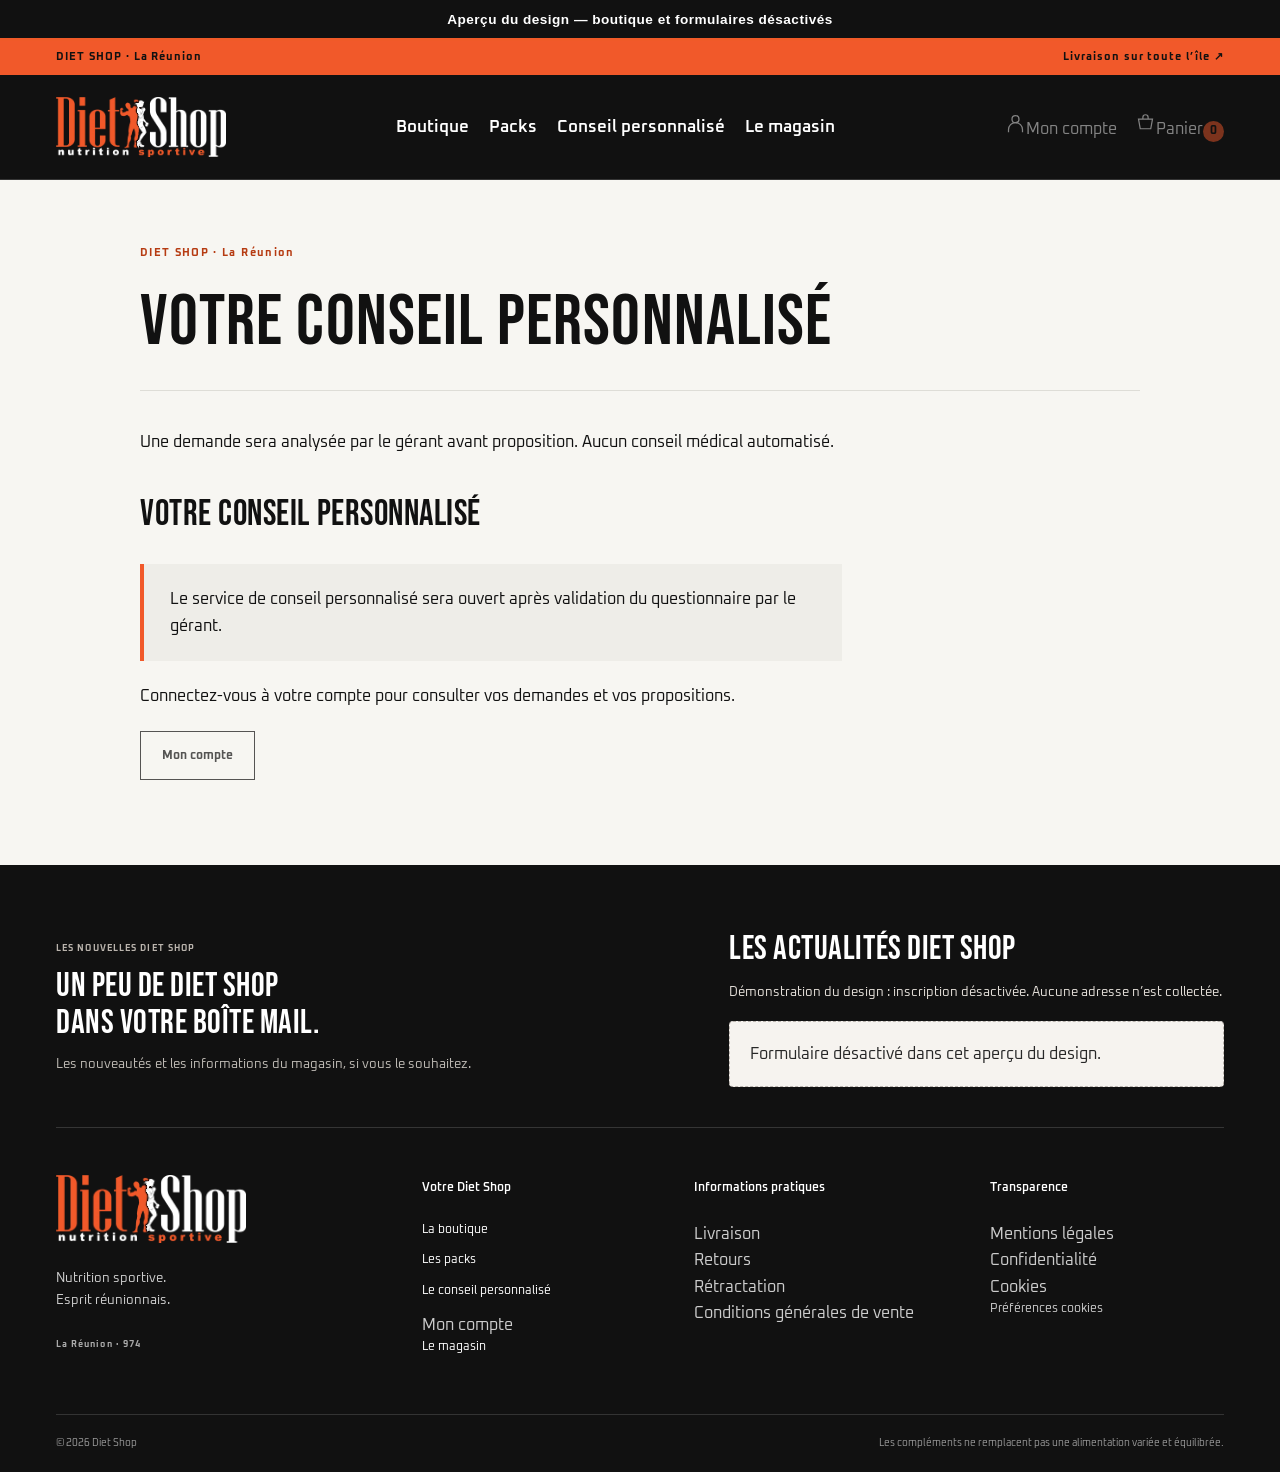
<file: conseil.html>
<!doctype html>
<html lang="fr-FR">
<head><meta charset="UTF-8"><meta name="viewport" content="width=device-width, initial-scale=1"><meta name="robots" content="noindex,nofollow,noarchive"><meta name="referrer" content="no-referrer"><meta http-equiv="Content-Security-Policy" content="default-src 'none'; img-src 'self' data:; style-src 'self'; font-src 'self'; script-src 'self'; base-uri 'none'; form-action 'none'; connect-src 'none'; frame-src 'none'"><title>Diet Shop — aperçu du conseil</title><meta name="description" content="Découvrez la présentation du conseil personnalisé Diet Shop. Aperçu statique : questionnaire et formulaires désactivés."><meta property="og:type" content="website"><meta property="og:site_name" content="Diet Shop"><meta property="og:locale" content="fr_FR"><meta property="og:title" content="Diet Shop — aperçu du conseil"><meta property="og:description" content="Découvrez la présentation du conseil personnalisé Diet Shop. Aperçu statique : questionnaire et formulaires désactivés."><link rel="icon" type="image/png" href="assets/wp-content/themes/dietshop/assets/logo-original.png"><link rel="stylesheet" href="assets/wp-content/plugins/woocommerce/assets/css/woocommerce-layout.css"><link rel="stylesheet" href="assets/wp-content/plugins/woocommerce/assets/css/woocommerce-smallscreen.css"><link rel="stylesheet" href="assets/wp-content/plugins/woocommerce/assets/css/woocommerce.css"><link rel="stylesheet" href="assets/wp-content/plugins/dietshop-newsletter/assets/newsletter.css"><link rel="stylesheet" href="assets/wp-content/themes/dietshop/style.css"><link rel="stylesheet" href="preview.css"></head>
<body class="wp-singular page-template-default page page-id-13 wp-theme-dietshop theme-dietshop woocommerce-no-js"><div class="preview-banner" role="status">Aperçu du design — boutique et formulaires désactivés</div>
<div class="page-loader" aria-hidden="true"><img class="brand-logo brand-logo--dark" src="assets/wp-content/themes/dietshop/assets/logo-original.png" width="788" height="280" alt="Diet Shop — Nutrition sportive"><span class="page-loader-line"></span></div><a class="skip-link" href="#main-content">Aller au contenu</a>

<svg class="logo-filter-definitions" aria-hidden="true" width="0" height="0"><defs><filter id="dietshop-light-lettering" color-interpolation-filters="sRGB" x="0" y="0" width="100%" height="100%"><fecolormatrix in="SourceGraphic" type="matrix" values="0 0 0 0 0 0 0 0 0 0 0 0 0 0 0 -10 -10 -10 0 1" result="black-mask"></fecolormatrix><fecomposite in="black-mask" in2="SourceAlpha" operator="in" result="letter-mask"></fecomposite><feflood flood-color="white"></feflood><fecomposite in2="letter-mask" operator="in"></fecomposite><fecomposite in2="SourceGraphic" operator="over"></fecomposite></filter></defs></svg>
<div class="delivery-strip"><span>DIET SHOP · La Réunion</span><span class="preview-inert">Livraison sur toute l’île <span aria-hidden="true">↗</span></span></div>
<header class="site-header">
<div class="header-inner container">
<a class="brand" href="index.html" aria-label="Diet Shop — accueil"><img class="brand-logo brand-logo--dark" src="assets/wp-content/themes/dietshop/assets/logo-original.png" width="788" height="280" alt="Diet Shop — Nutrition sportive"></a>
<button class="menu-toggle" type="button" aria-controls="primary-navigation" aria-expanded="false"><span class="menu-toggle-lines" aria-hidden="true">☰</span> Menu</button>
<nav id="primary-navigation" class="primary-nav" aria-label="Navigation principale">
<a href="boutique.html">Boutique</a><a href="packs.html">Packs</a><a href="conseil.html">Conseil personnalisé</a><a href="magasin.html">Le magasin</a><span class="mobile-account-link preview-inert">Mon compte</span>

</nav>
<div class="header-tools"><span class="account-link preview-inert"><svg viewbox="0 0 24 24" aria-hidden="true"><circle cx="12" cy="7" r="4"></circle><path d="M4 22v-3a8 8 0 0 1 16 0v3"></path></svg><span>Mon compte</span></span><span class="cart-link preview-inert"><svg viewbox="0 0 24 24" aria-hidden="true"><path d="M4 7h16l-2 11H6zM9 7V5a3 3 0 0 1 6 0v2"></path></svg><span>Panier</span><span class="cart-count" aria-label="0 article(s)">0</span></span></div>
</div>
</header>
<main id="main-content" class="site-main" tabindex="-1"><div class="container page-container">
<article class="page-content post-13 page type-page status-publish hentry"><div class="page-heading"><p class="eyebrow">DIET SHOP · La Réunion</p><h1>Votre conseil personnalisé</h1></div><div class="entry-content"><p>Une demande sera analysée par le gérant avant proposition. Aucun conseil médical automatisé.</p>
<section class="dietshop-advice"><h2>Votre conseil personnalisé</h2><p class="ds-notice">Le service de conseil personnalisé sera ouvert après validation du questionnaire par le gérant.</p><p>Connectez-vous à votre compte pour consulter vos demandes et vos propositions.</p><span class="button preview-inert">Mon compte</span></section>
</div></article></div></main><footer class="site-footer"><div class="container newsletter-row"><div><p class="eyebrow">LES NOUVELLES DIET SHOP</p><h2>Un peu de Diet Shop<br>
dans votre boîte mail.</h2><p>Les nouveautés et les informations du magasin, si vous le souhaitez.</p></div><div class="newsletter-form-slot">        <section id="dietshop-newsletter" class="dsn-public" aria-labelledby="dsn-d1a8e78f-65c0-44aa-bdab-4885092e12a6-heading">
            <h2 id="dsn-d1a8e78f-65c0-44aa-bdab-4885092e12a6-heading">Les actualités Diet Shop</h2>
            <p class="dsn-local">Démonstration du design : inscription désactivée. Aucune adresse n’est collectée.</p>
                        <div class="preview-form-placeholder">Formulaire désactivé dans cet aperçu du design.</div>
        </section>
        </div></div><div class="container footer-grid"><div class="footer-brand"><a href="index.html"><img class="brand-logo brand-logo--dark" src="assets/wp-content/themes/dietshop/assets/logo-original.png" width="788" height="280" alt="Diet Shop — Nutrition sportive"></a><p>Nutrition sportive.<br>
Esprit réunionnais.</p><span class="eyebrow">La Réunion · 974</span></div><div><h2>Votre Diet Shop</h2><a href="boutique.html">La boutique</a><a href="packs.html">Les packs</a><a href="conseil.html">Le conseil personnalisé</a><span class="preview-inert">Mon compte</span><a href="magasin.html">Le magasin</a></div><div><h2>Informations pratiques</h2><span class="preview-inert">Livraison</span><span class="preview-inert">Retours</span><span class="preview-inert">Rétractation</span><span class="preview-inert">Conditions générales de vente</span></div><div><h2>Transparence</h2><span class="preview-inert">Mentions légales</span><span class="preview-inert">Confidentialité</span><span class="preview-inert">Cookies</span><span class="cookie-preferences preview-inert">Préférences cookies</span></div></div><div class="footer-bottom container"><span>© 2026 Diet Shop</span><span>Les compléments ne remplacent pas une alimentation variée et équilibrée.</span></div></footer>


	
	


<script src="preview.js" defer></script></body></html>
</file>
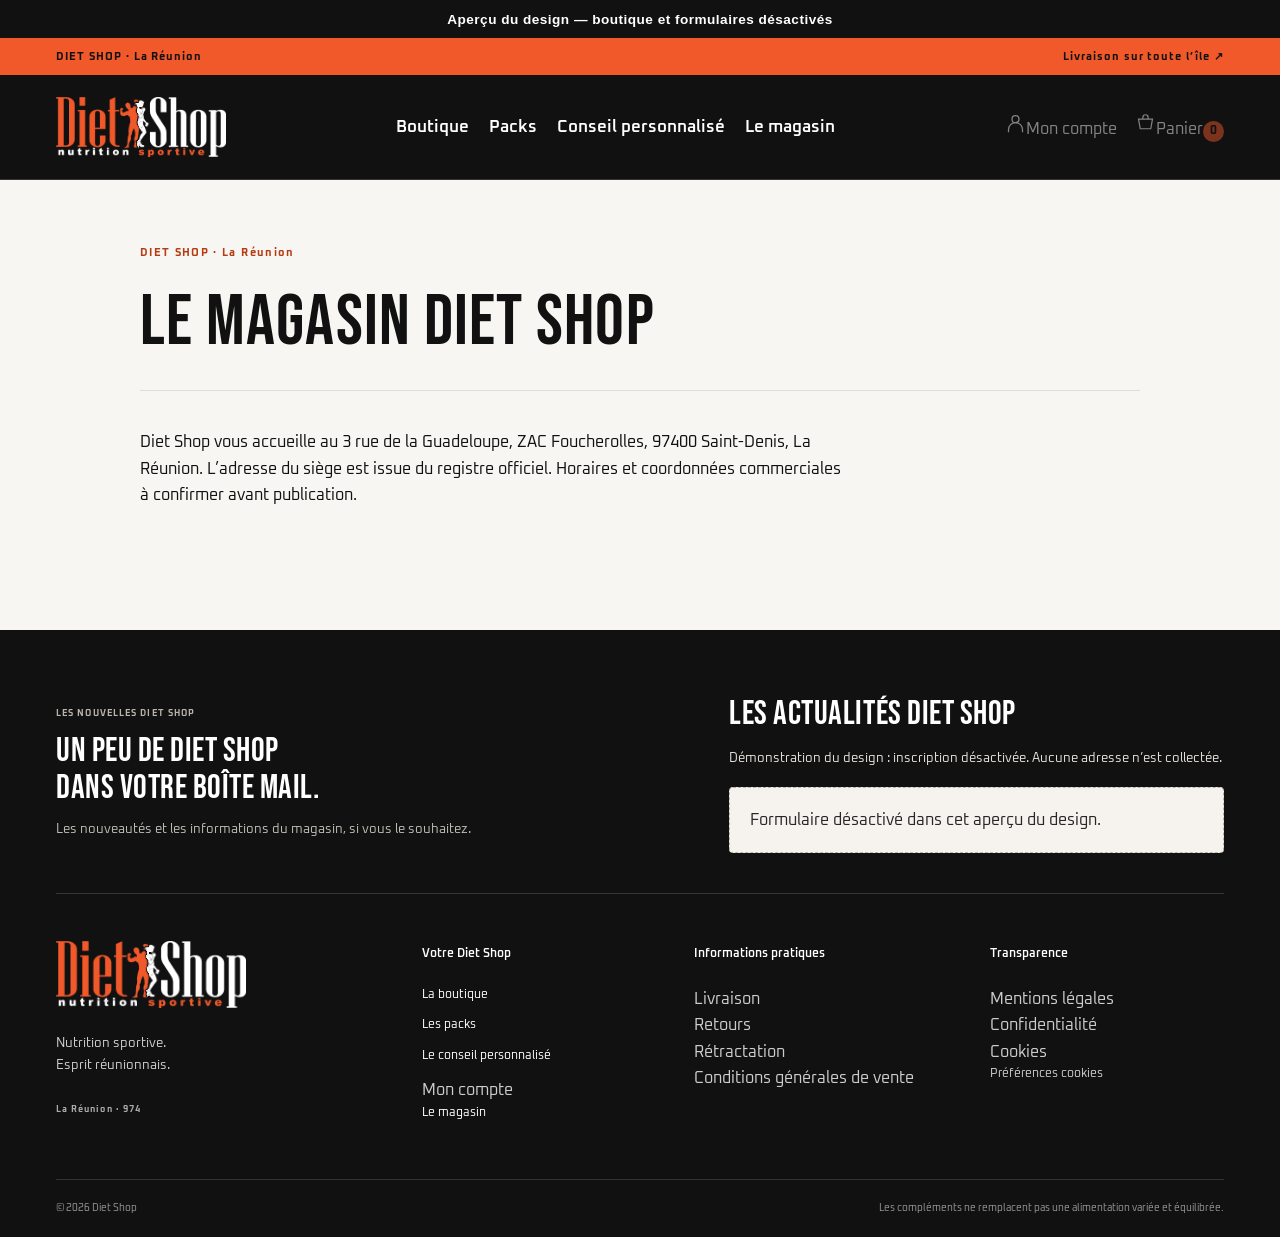
<file: magasin.html>
<!doctype html>
<html lang="fr-FR">
<head><meta charset="UTF-8"><meta name="viewport" content="width=device-width, initial-scale=1"><meta name="robots" content="noindex,nofollow,noarchive"><meta name="referrer" content="no-referrer"><meta http-equiv="Content-Security-Policy" content="default-src 'none'; img-src 'self' data:; style-src 'self'; font-src 'self'; script-src 'self'; base-uri 'none'; form-action 'none'; connect-src 'none'; frame-src 'none'"><title>Diet Shop — aperçu du magasin</title><meta name="description" content="Découvrez la présentation du magasin Diet Shop à Saint-Denis. Aperçu statique : carte et contact désactivés."><meta property="og:type" content="website"><meta property="og:site_name" content="Diet Shop"><meta property="og:locale" content="fr_FR"><meta property="og:title" content="Diet Shop — aperçu du magasin"><meta property="og:description" content="Découvrez la présentation du magasin Diet Shop à Saint-Denis. Aperçu statique : carte et contact désactivés."><link rel="icon" type="image/png" href="assets/wp-content/themes/dietshop/assets/logo-original.png"><link rel="stylesheet" href="assets/wp-content/plugins/woocommerce/assets/css/woocommerce-layout.css"><link rel="stylesheet" href="assets/wp-content/plugins/woocommerce/assets/css/woocommerce-smallscreen.css"><link rel="stylesheet" href="assets/wp-content/plugins/woocommerce/assets/css/woocommerce.css"><link rel="stylesheet" href="assets/wp-content/plugins/dietshop-newsletter/assets/newsletter.css"><link rel="stylesheet" href="assets/wp-content/themes/dietshop/style.css"><link rel="stylesheet" href="preview.css"></head>
<body class="wp-singular page-template-default page page-id-39 wp-theme-dietshop theme-dietshop woocommerce-no-js"><div class="preview-banner" role="status">Aperçu du design — boutique et formulaires désactivés</div>
<div class="page-loader" aria-hidden="true"><img class="brand-logo brand-logo--dark" src="assets/wp-content/themes/dietshop/assets/logo-original.png" width="788" height="280" alt="Diet Shop — Nutrition sportive"><span class="page-loader-line"></span></div><a class="skip-link" href="#main-content">Aller au contenu</a>

<svg class="logo-filter-definitions" aria-hidden="true" width="0" height="0"><defs><filter id="dietshop-light-lettering" color-interpolation-filters="sRGB" x="0" y="0" width="100%" height="100%"><fecolormatrix in="SourceGraphic" type="matrix" values="0 0 0 0 0 0 0 0 0 0 0 0 0 0 0 -10 -10 -10 0 1" result="black-mask"></fecolormatrix><fecomposite in="black-mask" in2="SourceAlpha" operator="in" result="letter-mask"></fecomposite><feflood flood-color="white"></feflood><fecomposite in2="letter-mask" operator="in"></fecomposite><fecomposite in2="SourceGraphic" operator="over"></fecomposite></filter></defs></svg>
<div class="delivery-strip"><span>DIET SHOP · La Réunion</span><span class="preview-inert">Livraison sur toute l’île <span aria-hidden="true">↗</span></span></div>
<header class="site-header">
<div class="header-inner container">
<a class="brand" href="index.html" aria-label="Diet Shop — accueil"><img class="brand-logo brand-logo--dark" src="assets/wp-content/themes/dietshop/assets/logo-original.png" width="788" height="280" alt="Diet Shop — Nutrition sportive"></a>
<button class="menu-toggle" type="button" aria-controls="primary-navigation" aria-expanded="false"><span class="menu-toggle-lines" aria-hidden="true">☰</span> Menu</button>
<nav id="primary-navigation" class="primary-nav" aria-label="Navigation principale">
<a href="boutique.html">Boutique</a><a href="packs.html">Packs</a><a href="conseil.html">Conseil personnalisé</a><a href="magasin.html">Le magasin</a><span class="mobile-account-link preview-inert">Mon compte</span>

</nav>
<div class="header-tools"><span class="account-link preview-inert"><svg viewbox="0 0 24 24" aria-hidden="true"><circle cx="12" cy="7" r="4"></circle><path d="M4 22v-3a8 8 0 0 1 16 0v3"></path></svg><span>Mon compte</span></span><span class="cart-link preview-inert"><svg viewbox="0 0 24 24" aria-hidden="true"><path d="M4 7h16l-2 11H6zM9 7V5a3 3 0 0 1 6 0v2"></path></svg><span>Panier</span><span class="cart-count" aria-label="0 article(s)">0</span></span></div>
</div>
</header>
<main id="main-content" class="site-main" tabindex="-1"><div class="container page-container">
<article class="page-content post-39 page type-page status-publish hentry"><div class="page-heading"><p class="eyebrow">DIET SHOP · La Réunion</p><h1>Le magasin Diet Shop</h1></div><div class="entry-content"><p>Diet Shop vous accueille au 3 rue de la Guadeloupe, ZAC Foucherolles, 97400 Saint-Denis, La Réunion. L’adresse du siège est issue du registre officiel. Horaires et coordonnées commerciales à confirmer avant publication.</p>
</div></article></div></main><footer class="site-footer"><div class="container newsletter-row"><div><p class="eyebrow">LES NOUVELLES DIET SHOP</p><h2>Un peu de Diet Shop<br>
dans votre boîte mail.</h2><p>Les nouveautés et les informations du magasin, si vous le souhaitez.</p></div><div class="newsletter-form-slot">        <section id="dietshop-newsletter" class="dsn-public" aria-labelledby="dsn-39700a52-1b55-41b4-89d8-bd0411a6bc65-heading">
            <h2 id="dsn-39700a52-1b55-41b4-89d8-bd0411a6bc65-heading">Les actualités Diet Shop</h2>
            <p class="dsn-local">Démonstration du design : inscription désactivée. Aucune adresse n’est collectée.</p>
                        <div class="preview-form-placeholder">Formulaire désactivé dans cet aperçu du design.</div>
        </section>
        </div></div><div class="container footer-grid"><div class="footer-brand"><a href="index.html"><img class="brand-logo brand-logo--dark" src="assets/wp-content/themes/dietshop/assets/logo-original.png" width="788" height="280" alt="Diet Shop — Nutrition sportive"></a><p>Nutrition sportive.<br>
Esprit réunionnais.</p><span class="eyebrow">La Réunion · 974</span></div><div><h2>Votre Diet Shop</h2><a href="boutique.html">La boutique</a><a href="packs.html">Les packs</a><a href="conseil.html">Le conseil personnalisé</a><span class="preview-inert">Mon compte</span><a href="magasin.html">Le magasin</a></div><div><h2>Informations pratiques</h2><span class="preview-inert">Livraison</span><span class="preview-inert">Retours</span><span class="preview-inert">Rétractation</span><span class="preview-inert">Conditions générales de vente</span></div><div><h2>Transparence</h2><span class="preview-inert">Mentions légales</span><span class="preview-inert">Confidentialité</span><span class="preview-inert">Cookies</span><span class="cookie-preferences preview-inert">Préférences cookies</span></div></div><div class="footer-bottom container"><span>© 2026 Diet Shop</span><span>Les compléments ne remplacent pas une alimentation variée et équilibrée.</span></div></footer>


	
	


<script src="preview.js" defer></script></body></html>
</file>
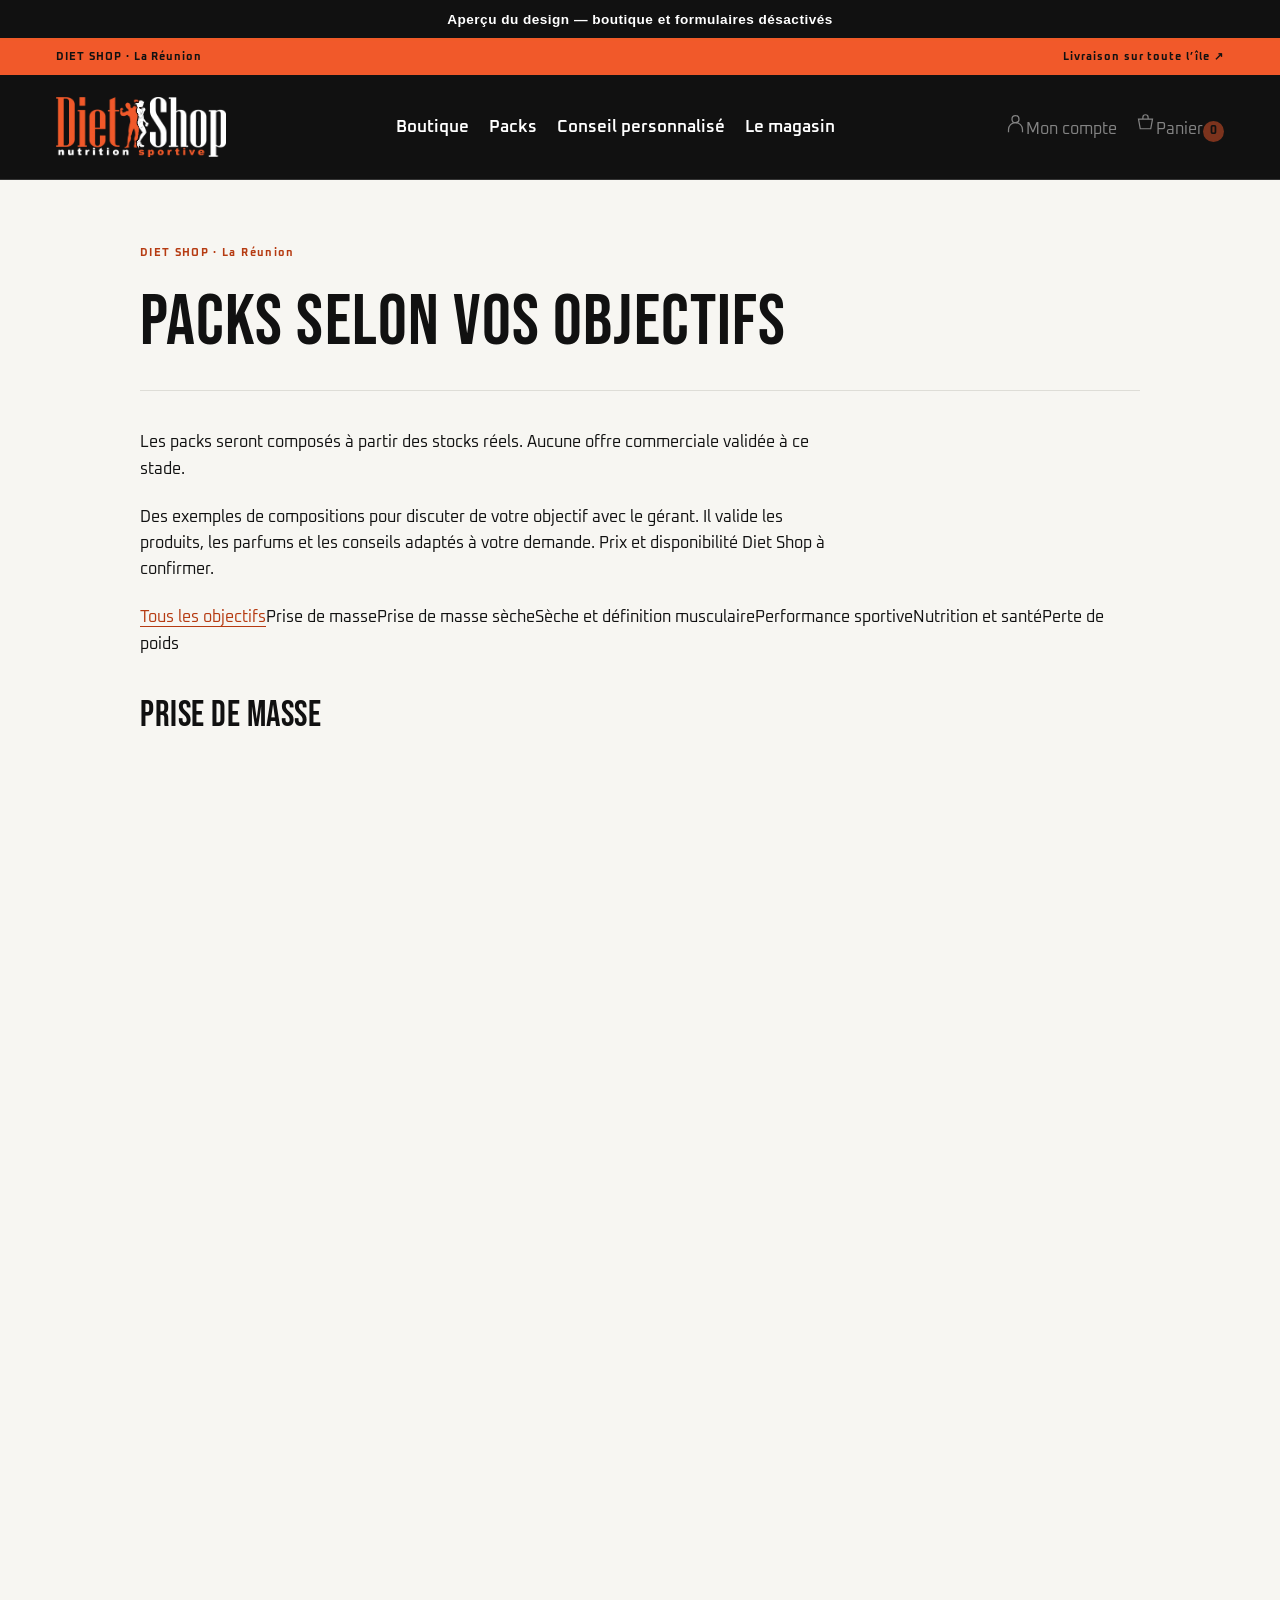
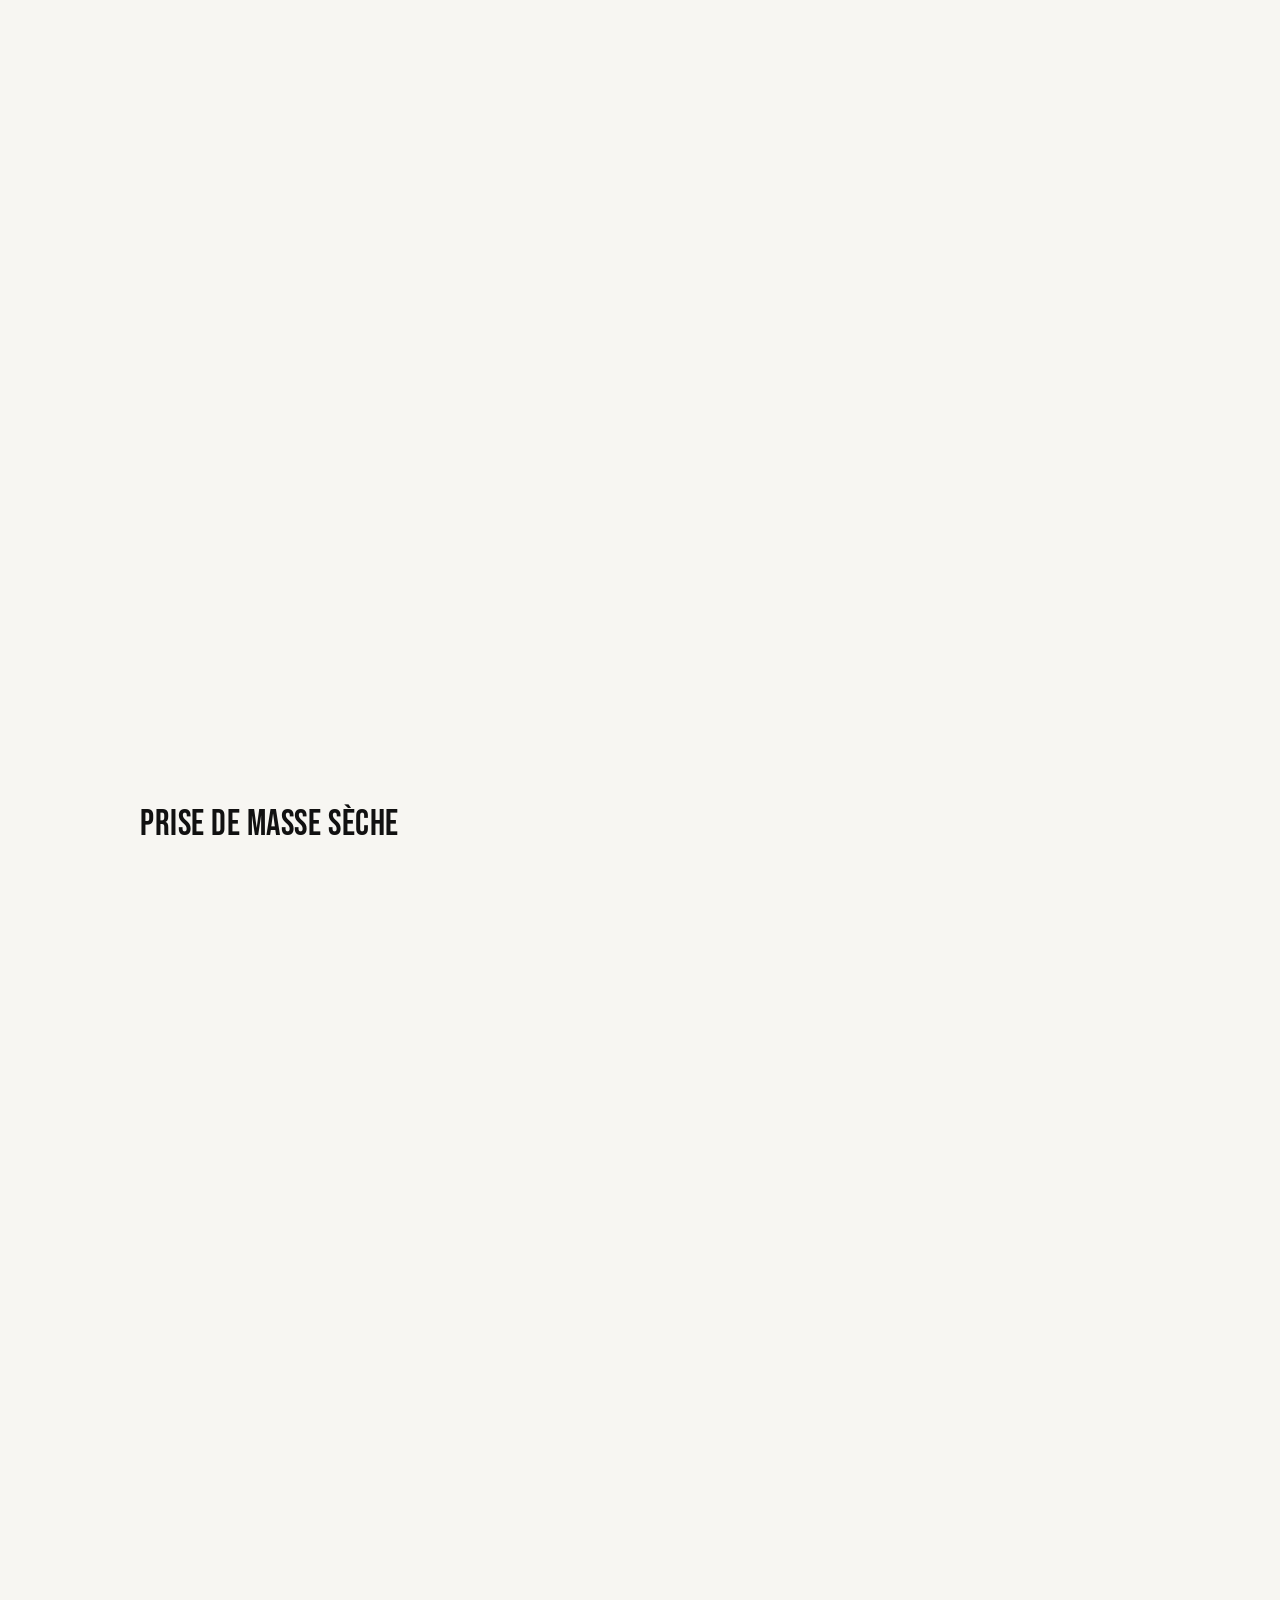
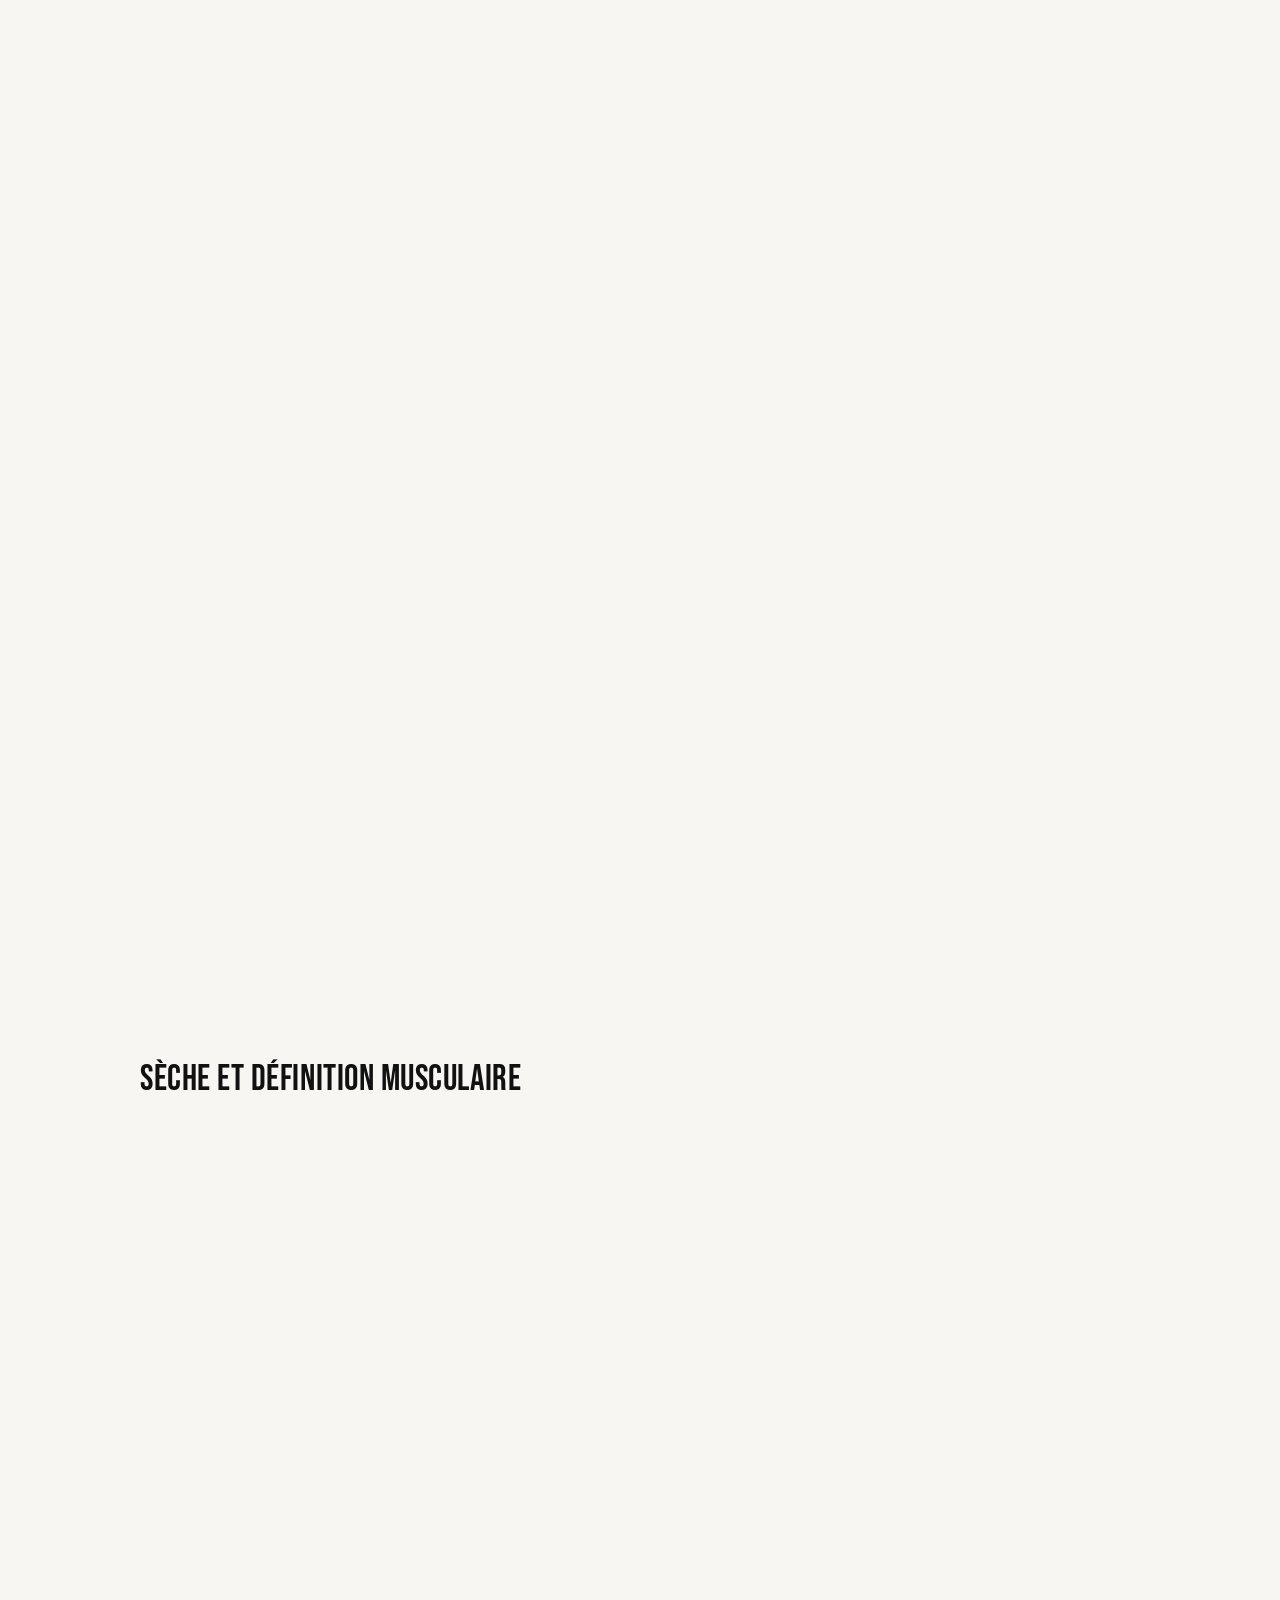
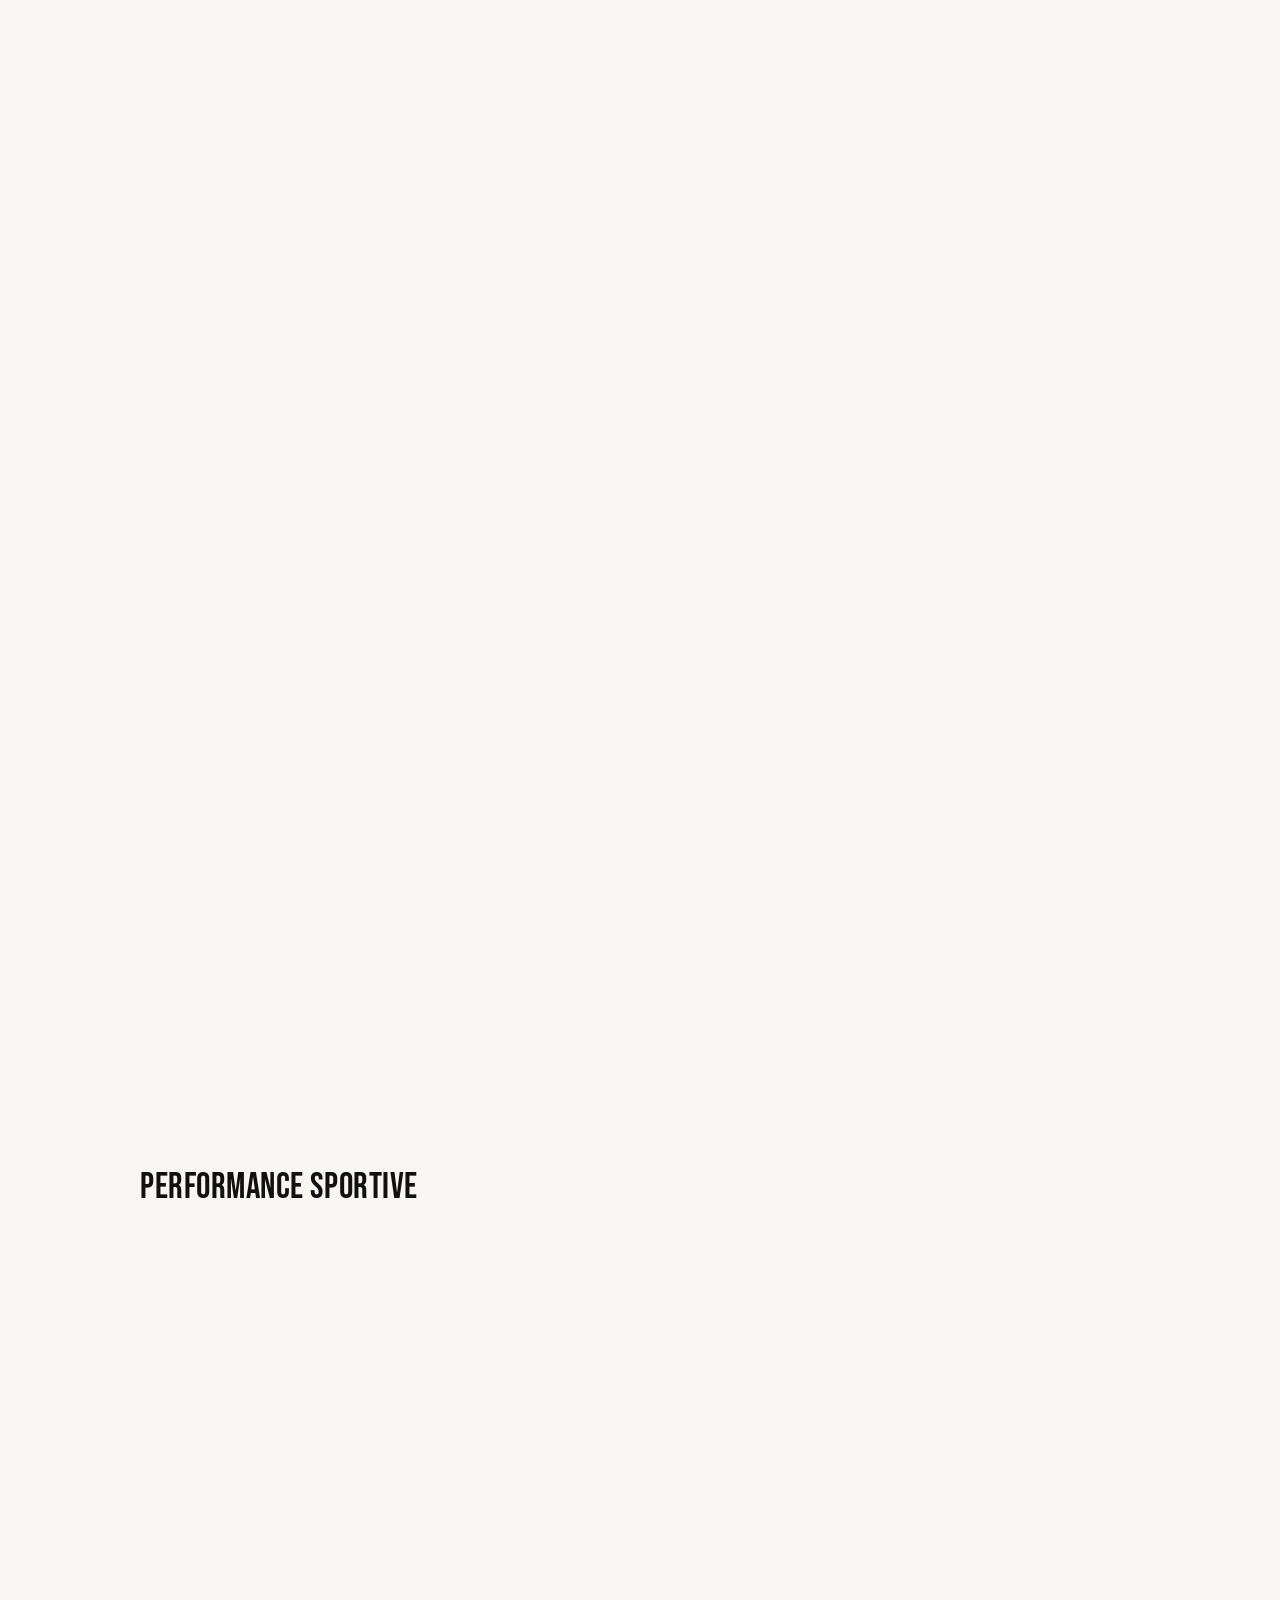
<file: packs.html>
<!doctype html>
<html lang="fr-FR">
<head><meta charset="UTF-8"><meta name="viewport" content="width=device-width, initial-scale=1"><meta name="robots" content="noindex,nofollow,noarchive"><meta name="referrer" content="no-referrer"><meta http-equiv="Content-Security-Policy" content="default-src 'none'; img-src 'self' data:; style-src 'self'; font-src 'self'; script-src 'self'; base-uri 'none'; form-action 'none'; connect-src 'none'; frame-src 'none'"><title>Diet Shop — aperçu des packs</title><meta name="description" content="Explorez le design des packs par objectif Diet Shop. Aperçu statique : aucune composition ni commande personnalisée active."><meta property="og:type" content="website"><meta property="og:site_name" content="Diet Shop"><meta property="og:locale" content="fr_FR"><meta property="og:title" content="Diet Shop — aperçu des packs"><meta property="og:description" content="Explorez le design des packs par objectif Diet Shop. Aperçu statique : aucune composition ni commande personnalisée active."><link rel="icon" type="image/png" href="assets/wp-content/themes/dietshop/assets/logo-original.png"><link rel="stylesheet" href="assets/wp-content/plugins/woocommerce/assets/css/woocommerce-layout.css"><link rel="stylesheet" href="assets/wp-content/plugins/woocommerce/assets/css/woocommerce-smallscreen.css"><link rel="stylesheet" href="assets/wp-content/plugins/woocommerce/assets/css/woocommerce.css"><link rel="stylesheet" href="assets/wp-content/plugins/dietshop-newsletter/assets/newsletter.css"><link rel="stylesheet" href="assets/wp-content/themes/dietshop/style.css"><link rel="stylesheet" href="preview.css"></head>
<body class="wp-singular page-template-default page page-id-12 wp-theme-dietshop theme-dietshop woocommerce-no-js"><div class="preview-banner" role="status">Aperçu du design — boutique et formulaires désactivés</div>
<div class="page-loader" aria-hidden="true"><img class="brand-logo brand-logo--dark" src="assets/wp-content/themes/dietshop/assets/logo-original.png" width="788" height="280" alt="Diet Shop — Nutrition sportive"><span class="page-loader-line"></span></div><a class="skip-link" href="#main-content">Aller au contenu</a>

<svg class="logo-filter-definitions" aria-hidden="true" width="0" height="0"><defs><filter id="dietshop-light-lettering" color-interpolation-filters="sRGB" x="0" y="0" width="100%" height="100%"><fecolormatrix in="SourceGraphic" type="matrix" values="0 0 0 0 0 0 0 0 0 0 0 0 0 0 0 -10 -10 -10 0 1" result="black-mask"></fecolormatrix><fecomposite in="black-mask" in2="SourceAlpha" operator="in" result="letter-mask"></fecomposite><feflood flood-color="white"></feflood><fecomposite in2="letter-mask" operator="in"></fecomposite><fecomposite in2="SourceGraphic" operator="over"></fecomposite></filter></defs></svg>
<div class="delivery-strip"><span>DIET SHOP · La Réunion</span><span class="preview-inert">Livraison sur toute l’île <span aria-hidden="true">↗</span></span></div>
<header class="site-header">
<div class="header-inner container">
<a class="brand" href="index.html" aria-label="Diet Shop — accueil"><img class="brand-logo brand-logo--dark" src="assets/wp-content/themes/dietshop/assets/logo-original.png" width="788" height="280" alt="Diet Shop — Nutrition sportive"></a>
<button class="menu-toggle" type="button" aria-controls="primary-navigation" aria-expanded="false"><span class="menu-toggle-lines" aria-hidden="true">☰</span> Menu</button>
<nav id="primary-navigation" class="primary-nav" aria-label="Navigation principale">
<a href="boutique.html">Boutique</a><a href="packs.html">Packs</a><a href="conseil.html">Conseil personnalisé</a><a href="magasin.html">Le magasin</a><span class="mobile-account-link preview-inert">Mon compte</span>

</nav>
<div class="header-tools"><span class="account-link preview-inert"><svg viewbox="0 0 24 24" aria-hidden="true"><circle cx="12" cy="7" r="4"></circle><path d="M4 22v-3a8 8 0 0 1 16 0v3"></path></svg><span>Mon compte</span></span><span class="cart-link preview-inert"><svg viewbox="0 0 24 24" aria-hidden="true"><path d="M4 7h16l-2 11H6zM9 7V5a3 3 0 0 1 6 0v2"></path></svg><span>Panier</span><span class="cart-count" aria-label="0 article(s)">0</span></span></div>
</div>
</header>
<main id="main-content" class="site-main" tabindex="-1"><div class="container page-container">
<article class="page-content post-12 page type-page status-publish hentry"><div class="page-heading"><p class="eyebrow">DIET SHOP · La Réunion</p><h1>Packs selon vos objectifs</h1></div><div class="entry-content"><p>Les packs seront composés à partir des stocks réels. Aucune offre commerciale validée à ce stade.</p>
<div class="ds-pack-groups"><p class="ds-pack-intro">Des exemples de compositions pour discuter de votre objectif avec le gérant. Il valide les produits, les parfums et les conseils adaptés à votre demande. Prix et disponibilité Diet Shop à confirmer.</p><nav class="ds-pack-filters" aria-label="Objectifs des packs"><a href="packs.html" aria-current="page">Tous les objectifs</a><span class="preview-inert">Prise de masse</span><span class="preview-inert">Prise de masse sèche</span><span class="preview-inert">Sèche et définition musculaire</span><span class="preview-inert">Performance sportive</span><span class="preview-inert">Nutrition et santé</span><span class="preview-inert">Perte de poids</span></nav><section class="ds-pack-group" id="pack-prise-de-masse" aria-labelledby="pack-title-prise-de-masse"><h2 id="pack-title-prise-de-masse">Prise de masse</h2><div class="ds-pack-card-grid"><article class="ds-pack-card"><div class="ds-pack-montage" aria-label="Produits composant cet exemple"><figure class="ds-pack-component"><img decoding="async" width="568" height="650" src="assets/wp-content/uploads/2026/10/iron-max.png" class="attachment-full size-full" alt="Iron Max" loading="lazy"><figcaption><span>× 1</span> Iron Max</figcaption></figure><figure class="ds-pack-component"><img decoding="async" width="568" height="650" src="assets/wp-content/uploads/2026/10/ico-casein-100.png" class="attachment-full size-full" alt="Ico Casein 100" loading="lazy"><figcaption><span>× 1</span> Ico Casein 100</figcaption></figure><figure class="ds-pack-component"><img decoding="async" width="568" height="650" src="assets/wp-content/uploads/2026/10/iron-breakfast.png" class="attachment-full size-full" alt="Iron Breakfast" loading="lazy"><figcaption><span>× 1</span> Iron Breakfast</figcaption></figure></div><h3>Prise de masse — composition 1</h3><ul class="ds-pack-items"><li><strong>1 × Iron Max</strong> · 2800g</li><li><strong>1 × Ico Casein 100</strong> · 900g</li><li><strong>1 × Iron Breakfast</strong> · 1200g</li></ul><p class="ds-pack-availability">Tarif et stock à confirmer</p><a class="button" href="conseil.html">Composer mon pack avec le gérant</a><p class="ds-pack-source"><span class="preview-inert">Voir la composition de référence</span></p></article><article class="ds-pack-card"><div class="ds-pack-montage" aria-label="Produits composant cet exemple"><figure class="ds-pack-component"><img decoding="async" width="568" height="650" src="assets/wp-content/uploads/2026/10/iron-max.png" class="attachment-full size-full" alt="Iron Max" loading="lazy"><figcaption><span>× 1</span> Iron Max</figcaption></figure><figure class="ds-pack-component"><img decoding="async" width="568" height="650" src="assets/wp-content/uploads/2026/10/ico-bcaa.png" class="attachment-full size-full" alt="Ico BCAA" loading="lazy"><figcaption><span>× 1</span> Ico BCAA</figcaption></figure><figure class="ds-pack-component"><img decoding="async" width="568" height="650" src="assets/wp-content/uploads/2026/10/iron-breakfast.png" class="attachment-full size-full" alt="Iron Breakfast" loading="lazy"><figcaption><span>× 1</span> Iron Breakfast</figcaption></figure></div><h3>Prise de masse — composition 2</h3><ul class="ds-pack-items"><li><strong>1 × Iron Max</strong> · 2800g</li><li><strong>1 × Ico BCAA</strong> · 300g</li><li><strong>1 × Iron Breakfast</strong> · 1200g</li></ul><p class="ds-pack-availability">Tarif et stock à confirmer</p><a class="button" href="conseil.html">Composer mon pack avec le gérant</a><p class="ds-pack-source"><span class="preview-inert">Voir la composition de référence</span></p></article></div></section><section class="ds-pack-group" id="pack-prise-de-masse-seche" aria-labelledby="pack-title-prise-de-masse-seche"><h2 id="pack-title-prise-de-masse-seche">Prise de masse sèche</h2><div class="ds-pack-card-grid"><article class="ds-pack-card"><div class="ds-pack-montage" aria-label="Produits composant cet exemple"><figure class="ds-pack-component"><img decoding="async" width="568" height="650" src="assets/wp-content/uploads/2026/10/iso-whey-100.png" class="attachment-full size-full" alt="Iso Whey 100" loading="lazy"><figcaption><span>× 1</span> Iso Whey 100</figcaption></figure><figure class="ds-pack-component"><img decoding="async" width="568" height="650" src="assets/wp-content/uploads/2026/10/ico-bcaa.png" class="attachment-full size-full" alt="Ico BCAA" loading="lazy"><figcaption><span>× 2</span> Ico BCAA</figcaption></figure></div><h3>Prise de masse sèche — composition 1</h3><ul class="ds-pack-items"><li><strong>1 × Iso Whey 100</strong> · 2000g</li><li><strong>2 × Ico BCAA</strong> · 300g</li></ul><p class="ds-pack-availability">Tarif et stock à confirmer</p><a class="button" href="conseil.html">Composer mon pack avec le gérant</a><p class="ds-pack-source"><span class="preview-inert">Voir la composition de référence</span></p></article><article class="ds-pack-card"><div class="ds-pack-montage" aria-label="Produits composant cet exemple"><figure class="ds-pack-component"><img decoding="async" width="568" height="650" src="assets/wp-content/uploads/2026/10/iron-cuts.png" class="attachment-full size-full" alt="Iron Cuts" loading="lazy"><figcaption><span>× 1</span> Iron Cuts</figcaption></figure><figure class="ds-pack-component"><img decoding="async" width="568" height="650" src="assets/wp-content/uploads/2026/10/iron-breakfast.png" class="attachment-full size-full" alt="Iron Breakfast" loading="lazy"><figcaption><span>× 2</span> Iron Breakfast</figcaption></figure></div><h3>Prise de masse sèche — composition 2</h3><ul class="ds-pack-items"><li><strong>1 × Iron Cuts</strong> · 2200g</li><li><strong>2 × Iron Breakfast</strong> · 1200g</li></ul><p class="ds-pack-availability">Tarif et stock à confirmer</p><a class="button" href="conseil.html">Composer mon pack avec le gérant</a><p class="ds-pack-source"><span class="preview-inert">Voir la composition de référence</span></p></article></div></section><section class="ds-pack-group" id="pack-seche-definition" aria-labelledby="pack-title-seche-definition"><h2 id="pack-title-seche-definition">Sèche et définition musculaire</h2><div class="ds-pack-card-grid"><article class="ds-pack-card"><div class="ds-pack-montage" aria-label="Produits composant cet exemple"><figure class="ds-pack-component"><img decoding="async" width="568" height="650" src="assets/wp-content/uploads/2026/10/iron-whey.png" class="attachment-full size-full" alt="Iron Whey" loading="lazy"><figcaption><span>× 1</span> Iron Whey</figcaption></figure><figure class="ds-pack-component"><img decoding="async" width="568" height="650" src="assets/wp-content/uploads/2026/10/pre-ripped-xt.png" class="attachment-full size-full" alt="Pre Ripped XT" loading="lazy"><figcaption><span>× 1</span> Pre Ripped XT</figcaption></figure><figure class="ds-pack-component"><img decoding="async" width="568" height="650" src="assets/wp-content/uploads/2026/10/cla-pro.png" class="attachment-full size-full" alt="Cla Pro" loading="lazy"><figcaption><span>× 1</span> Cla Pro</figcaption></figure></div><h3>Sèche et définition musculaire — composition 1</h3><ul class="ds-pack-items"><li><strong>1 × Iron Whey</strong> · 1500g</li><li><strong>1 × Pre Ripped XT</strong> · 375g</li><li><strong>1 × Cla Pro</strong> · 90 softgels</li></ul><p class="ds-pack-availability">Tarif et stock à confirmer</p><a class="button" href="conseil.html">Composer mon pack avec le gérant</a><p class="ds-pack-source"><span class="preview-inert">Voir la composition de référence</span></p></article><article class="ds-pack-card"><div class="ds-pack-montage" aria-label="Produits composant cet exemple"><figure class="ds-pack-component"><img decoding="async" width="568" height="650" src="assets/wp-content/uploads/2026/10/pre-ripped-xt.png" class="attachment-full size-full" alt="Pre Ripped XT" loading="lazy"><figcaption><span>× 1</span> Pre Ripped XT</figcaption></figure><figure class="ds-pack-component"><img decoding="async" width="568" height="650" src="assets/wp-content/uploads/2026/10/ico-whey-pure.png" class="attachment-full size-full" alt="Ico Whey Pure" loading="lazy"><figcaption><span>× 1</span> Ico Whey Pure</figcaption></figure><figure class="ds-pack-component"><img decoding="async" width="568" height="650" src="assets/wp-content/uploads/2026/10/ico-burn.png" class="attachment-full size-full" alt="Ico Burn" loading="lazy"><figcaption><span>× 1</span> Ico Burn</figcaption></figure></div><h3>Sèche et définition musculaire — composition 2</h3><ul class="ds-pack-items"><li><strong>1 × Pre Ripped XT</strong> · 375g</li><li><strong>1 × Ico Whey Pure</strong> · 2000g</li><li><strong>1 × Ico Burn</strong> · 120 gélules</li></ul><p class="ds-pack-availability">Tarif et stock à confirmer</p><a class="button" href="conseil.html">Composer mon pack avec le gérant</a><p class="ds-pack-source"><span class="preview-inert">Voir la composition de référence</span></p></article></div></section><section class="ds-pack-group" id="pack-performance-sportive" aria-labelledby="pack-title-performance-sportive"><h2 id="pack-title-performance-sportive">Performance sportive</h2><div class="ds-pack-card-grid"><article class="ds-pack-card"><div class="ds-pack-montage" aria-label="Produits composant cet exemple"><figure class="ds-pack-component"><img decoding="async" width="568" height="650" src="assets/wp-content/uploads/2026/10/pre-ripped-xt.png" class="attachment-full size-full" alt="Pre Ripped XT" loading="lazy"><figcaption><span>× 2</span> Pre Ripped XT</figcaption></figure><figure class="ds-pack-component"><img decoding="async" width="568" height="650" src="assets/wp-content/uploads/2026/10/ico-bcaa.png" class="attachment-full size-full" alt="Ico BCAA" loading="lazy"><figcaption><span>× 1</span> Ico BCAA</figcaption></figure></div><h3>Performance sportive — composition 1</h3><ul class="ds-pack-items"><li><strong>2 × Pre Ripped XT</strong> · 375g</li><li><strong>1 × Ico BCAA</strong> · 300g</li></ul><p class="ds-pack-availability">Tarif et stock à confirmer</p><a class="button" href="conseil.html">Composer mon pack avec le gérant</a><p class="ds-pack-source"><span class="preview-inert">Voir la composition de référence</span></p></article><article class="ds-pack-card"><div class="ds-pack-montage" aria-label="Produits composant cet exemple"><figure class="ds-pack-component"><img decoding="async" width="568" height="650" src="assets/wp-content/uploads/2026/10/pre-nitro-xt.png" class="attachment-full size-full" alt="Pre Nitro XT" loading="lazy"><figcaption><span>× 1</span> Pre Nitro XT</figcaption></figure><figure class="ds-pack-component"><img decoding="async" width="568" height="650" src="assets/wp-content/uploads/2026/10/ico-bcaa.png" class="attachment-full size-full" alt="Ico BCAA" loading="lazy"><figcaption><span>× 1</span> Ico BCAA</figcaption></figure><figure class="ds-pack-component"><img decoding="async" width="568" height="650" src="assets/wp-content/uploads/2026/10/gluta-pro.png" class="attachment-full size-full" alt="Gluta Pro" loading="lazy"><figcaption><span>× 1</span> Gluta Pro</figcaption></figure></div><h3>Performance sportive — composition 2</h3><ul class="ds-pack-items"><li><strong>1 × Pre Nitro XT</strong> · 375g</li><li><strong>1 × Ico BCAA</strong> · 300g</li><li><strong>1 × Gluta Pro</strong> · 300g</li></ul><p class="ds-pack-availability">Tarif et stock à confirmer</p><a class="button" href="conseil.html">Composer mon pack avec le gérant</a><p class="ds-pack-source"><span class="preview-inert">Voir la composition de référence</span></p></article></div></section><section class="ds-pack-group" id="pack-nutrition-sante" aria-labelledby="pack-title-nutrition-sante"><h2 id="pack-title-nutrition-sante">Nutrition et santé</h2><div class="ds-pack-card-grid"><article class="ds-pack-card"><div class="ds-pack-montage" aria-label="Produits composant cet exemple"><figure class="ds-pack-component"><img decoding="async" width="568" height="650" src="assets/wp-content/uploads/2026/10/omega-pro.png" class="attachment-full size-full" alt="Omega Pro" loading="lazy"><figcaption><span>× 1</span> Omega Pro</figcaption></figure><figure class="ds-pack-component"><img decoding="async" width="568" height="650" src="assets/wp-content/uploads/2026/10/pro-bar.png" class="attachment-full size-full" alt="Pro Bar" loading="lazy"><figcaption><span>× 1</span> Pro Bar</figcaption></figure><figure class="ds-pack-component"><img decoding="async" width="568" height="650" src="assets/wp-content/uploads/2026/10/vit-min.png" class="attachment-full size-full" alt="Vit Min" loading="lazy"><figcaption><span>× 1</span> Vit Min</figcaption></figure></div><h3>Nutrition et santé — composition 1</h3><ul class="ds-pack-items"><li><strong>1 × Omega Pro</strong> · 90 softgels</li><li><strong>1 × Pro Bar</strong> · 20 barres</li><li><strong>1 × Vit Min</strong> · 60 gélules</li></ul><p class="ds-pack-availability">Tarif et stock à confirmer</p><a class="button" href="conseil.html">Composer mon pack avec le gérant</a><p class="ds-pack-source"><span class="preview-inert">Voir la composition de référence</span></p></article><article class="ds-pack-card"><div class="ds-pack-montage" aria-label="Produits composant cet exemple"><figure class="ds-pack-component"><img decoding="async" width="568" height="650" src="assets/wp-content/uploads/2026/10/omega-pro.png" class="attachment-full size-full" alt="Omega Pro" loading="lazy"><figcaption><span>× 3</span> Omega Pro</figcaption></figure></div><h3>Nutrition et santé — composition 2</h3><ul class="ds-pack-items"><li><strong>3 × Omega Pro</strong> · 90 softgels</li></ul><p class="ds-pack-availability">Tarif et stock à confirmer</p><a class="button" href="conseil.html">Composer mon pack avec le gérant</a><p class="ds-pack-source"><span class="preview-inert">Voir la composition de référence</span></p></article></div></section><section class="ds-pack-group" id="pack-perte-de-poids" aria-labelledby="pack-title-perte-de-poids"><h2 id="pack-title-perte-de-poids">Perte de poids</h2><div class="ds-pack-card-grid"><article class="ds-pack-card"><div class="ds-pack-montage" aria-label="Produits composant cet exemple"><figure class="ds-pack-component"><img decoding="async" width="568" height="650" src="assets/wp-content/uploads/2026/10/ico-burn.png" class="attachment-full size-full" alt="Ico Burn" loading="lazy"><figcaption><span>× 1</span> Ico Burn</figcaption></figure></div><h3>Perte de poids — composition 1</h3><ul class="ds-pack-items"><li><strong>2 × Nutristine Optima</strong> · 800g <span>(à confirmer avec le magasin)</span></li><li><strong>1 × Ico Burn</strong> · 120 gélules</li></ul><p class="ds-pack-availability">Tarif et stock à confirmer</p><a class="button" href="conseil.html">Composer mon pack avec le gérant</a><p class="ds-pack-source"><span class="preview-inert">Voir la composition de référence</span></p></article><article class="ds-pack-card"><div class="ds-pack-montage" aria-label="Produits composant cet exemple"><figure class="ds-pack-component"><img decoding="async" width="568" height="650" src="assets/wp-content/uploads/2026/10/cla-pro.png" class="attachment-full size-full" alt="CLA Pro" loading="lazy"><figcaption><span>× 2</span> CLA Pro</figcaption></figure></div><h3>Perte de poids — composition 2</h3><ul class="ds-pack-items"><li><strong>2 × Nutristine Optima</strong> · 800g <span>(à confirmer avec le magasin)</span></li><li><strong>2 × CLA Pro</strong> · 90 softgels</li></ul><p class="ds-pack-availability">Tarif et stock à confirmer</p><a class="button" href="conseil.html">Composer mon pack avec le gérant</a><p class="ds-pack-source"><span class="preview-inert">Voir la composition de référence</span></p></article></div></section></div>
</div></article></div></main><footer class="site-footer"><div class="container newsletter-row"><div><p class="eyebrow">LES NOUVELLES DIET SHOP</p><h2>Un peu de Diet Shop<br>
dans votre boîte mail.</h2><p>Les nouveautés et les informations du magasin, si vous le souhaitez.</p></div><div class="newsletter-form-slot">        <section id="dietshop-newsletter" class="dsn-public" aria-labelledby="dsn-613518af-133e-44dd-8c65-92e1baedafa0-heading">
            <h2 id="dsn-613518af-133e-44dd-8c65-92e1baedafa0-heading">Les actualités Diet Shop</h2>
            <p class="dsn-local">Démonstration du design : inscription désactivée. Aucune adresse n’est collectée.</p>
                        <div class="preview-form-placeholder">Formulaire désactivé dans cet aperçu du design.</div>
        </section>
        </div></div><div class="container footer-grid"><div class="footer-brand"><a href="index.html"><img class="brand-logo brand-logo--dark" src="assets/wp-content/themes/dietshop/assets/logo-original.png" width="788" height="280" alt="Diet Shop — Nutrition sportive"></a><p>Nutrition sportive.<br>
Esprit réunionnais.</p><span class="eyebrow">La Réunion · 974</span></div><div><h2>Votre Diet Shop</h2><a href="boutique.html">La boutique</a><a href="packs.html">Les packs</a><a href="conseil.html">Le conseil personnalisé</a><span class="preview-inert">Mon compte</span><a href="magasin.html">Le magasin</a></div><div><h2>Informations pratiques</h2><span class="preview-inert">Livraison</span><span class="preview-inert">Retours</span><span class="preview-inert">Rétractation</span><span class="preview-inert">Conditions générales de vente</span></div><div><h2>Transparence</h2><span class="preview-inert">Mentions légales</span><span class="preview-inert">Confidentialité</span><span class="preview-inert">Cookies</span><span class="cookie-preferences preview-inert">Préférences cookies</span></div></div><div class="footer-bottom container"><span>© 2026 Diet Shop</span><span>Les compléments ne remplacent pas une alimentation variée et équilibrée.</span></div></footer>


	
	


<script src="preview.js" defer></script></body></html>
</file>
<file: assets/wp-content/plugins/woocommerce/assets/css/woocommerce-layout.css>
:root{--woocommerce:#720eec;--wc-green:#007518;--wc-red:#a00;--wc-orange:#ffba00;--wc-blue:#2ea2cc;--wc-primary:#720eec;--wc-primary-text:#fcfbfe;--wc-secondary:#e9e6ed;--wc-secondary-text:#515151;--wc-highlight:#958e09;--wc-highligh-text:white;--wc-content-bg:#fff;--wc-subtext:#767676;--wc-form-border-color:rgba(32, 7, 7, 0.8);--wc-form-border-radius:4px;--wc-form-border-width:1px;--wc-destructive:#cc1818;--wc-card-border-radius:8px}.woocommerce .woocommerce-error .button,.woocommerce .woocommerce-info .button,.woocommerce .woocommerce-message .button,.woocommerce-page .woocommerce-error .button,.woocommerce-page .woocommerce-info .button,.woocommerce-page .woocommerce-message .button{float:right}.woocommerce .col2-set,.woocommerce-page .col2-set{width:100%}.woocommerce .col2-set::after,.woocommerce .col2-set::before,.woocommerce-page .col2-set::after,.woocommerce-page .col2-set::before{content:" ";display:table}.woocommerce .col2-set::after,.woocommerce-page .col2-set::after{clear:both}.woocommerce .col2-set .col-1,.woocommerce-page .col2-set .col-1{float:left;width:48%}.woocommerce .col2-set .col-2,.woocommerce-page .col2-set .col-2{float:right;width:48%}.woocommerce img,.woocommerce-page img{height:auto;max-width:100%}.woocommerce #content div.product div.images,.woocommerce div.product div.images,.woocommerce-page #content div.product div.images,.woocommerce-page div.product div.images{float:left;width:48%}.woocommerce #content div.product div.images.woocommerce-product-gallery .flex-viewport,.woocommerce div.product div.images.woocommerce-product-gallery .flex-viewport,.woocommerce-page #content div.product div.images.woocommerce-product-gallery .flex-viewport,.woocommerce-page div.product div.images.woocommerce-product-gallery .flex-viewport{touch-action:pan-y pinch-zoom}.woocommerce #content div.product div.thumbnails::after,.woocommerce #content div.product div.thumbnails::before,.woocommerce div.product div.thumbnails::after,.woocommerce div.product div.thumbnails::before,.woocommerce-page #content div.product div.thumbnails::after,.woocommerce-page #content div.product div.thumbnails::before,.woocommerce-page div.product div.thumbnails::after,.woocommerce-page div.product div.thumbnails::before{content:" ";display:table}.woocommerce #content div.product div.thumbnails::after,.woocommerce div.product div.thumbnails::after,.woocommerce-page #content div.product div.thumbnails::after,.woocommerce-page div.product div.thumbnails::after{clear:both}.woocommerce #content div.product div.thumbnails a,.woocommerce div.product div.thumbnails a,.woocommerce-page #content div.product div.thumbnails a,.woocommerce-page div.product div.thumbnails a{float:left;width:30.75%;margin-right:3.8%;margin-bottom:1em}.woocommerce #content div.product div.thumbnails a.last,.woocommerce div.product div.thumbnails a.last,.woocommerce-page #content div.product div.thumbnails a.last,.woocommerce-page div.product div.thumbnails a.last{margin-right:0}.woocommerce #content div.product div.thumbnails a.first,.woocommerce div.product div.thumbnails a.first,.woocommerce-page #content div.product div.thumbnails a.first,.woocommerce-page div.product div.thumbnails a.first{clear:both}.woocommerce #content div.product div.thumbnails.columns-1 a,.woocommerce div.product div.thumbnails.columns-1 a,.woocommerce-page #content div.product div.thumbnails.columns-1 a,.woocommerce-page div.product div.thumbnails.columns-1 a{width:100%;margin-right:0;float:none}.woocommerce #content div.product div.thumbnails.columns-2 a,.woocommerce div.product div.thumbnails.columns-2 a,.woocommerce-page #content div.product div.thumbnails.columns-2 a,.woocommerce-page div.product div.thumbnails.columns-2 a{width:48%}.woocommerce #content div.product div.thumbnails.columns-4 a,.woocommerce div.product div.thumbnails.columns-4 a,.woocommerce-page #content div.product div.thumbnails.columns-4 a,.woocommerce-page div.product div.thumbnails.columns-4 a{width:22.05%}.woocommerce #content div.product div.thumbnails.columns-5 a,.woocommerce div.product div.thumbnails.columns-5 a,.woocommerce-page #content div.product div.thumbnails.columns-5 a,.woocommerce-page div.product div.thumbnails.columns-5 a{width:16.9%}.woocommerce #content div.product div.summary,.woocommerce div.product div.summary,.woocommerce-page #content div.product div.summary,.woocommerce-page div.product div.summary{float:right;width:48%;clear:none}.woocommerce #content div.product .woocommerce-tabs,.woocommerce div.product .woocommerce-tabs,.woocommerce-page #content div.product .woocommerce-tabs,.woocommerce-page div.product .woocommerce-tabs{clear:both}.woocommerce #content div.product .woocommerce-tabs ul.tabs::after,.woocommerce #content div.product .woocommerce-tabs ul.tabs::before,.woocommerce div.product .woocommerce-tabs ul.tabs::after,.woocommerce div.product .woocommerce-tabs ul.tabs::before,.woocommerce-page #content div.product .woocommerce-tabs ul.tabs::after,.woocommerce-page #content div.product .woocommerce-tabs ul.tabs::before,.woocommerce-page div.product .woocommerce-tabs ul.tabs::after,.woocommerce-page div.product .woocommerce-tabs ul.tabs::before{content:" ";display:table}.woocommerce #content div.product .woocommerce-tabs ul.tabs::after,.woocommerce div.product .woocommerce-tabs ul.tabs::after,.woocommerce-page #content div.product .woocommerce-tabs ul.tabs::after,.woocommerce-page div.product .woocommerce-tabs ul.tabs::after{clear:both}.woocommerce #content div.product .woocommerce-tabs ul.tabs li,.woocommerce div.product .woocommerce-tabs ul.tabs li,.woocommerce-page #content div.product .woocommerce-tabs ul.tabs li,.woocommerce-page div.product .woocommerce-tabs ul.tabs li{display:inline-block}.woocommerce #content div.product #reviews .comment::after,.woocommerce #content div.product #reviews .comment::before,.woocommerce div.product #reviews .comment::after,.woocommerce div.product #reviews .comment::before,.woocommerce-page #content div.product #reviews .comment::after,.woocommerce-page #content div.product #reviews .comment::before,.woocommerce-page div.product #reviews .comment::after,.woocommerce-page div.product #reviews .comment::before{content:" ";display:table}.woocommerce #content div.product #reviews .comment::after,.woocommerce div.product #reviews .comment::after,.woocommerce-page #content div.product #reviews .comment::after,.woocommerce-page div.product #reviews .comment::after{clear:both}.woocommerce #content div.product #reviews .comment img,.woocommerce div.product #reviews .comment img,.woocommerce-page #content div.product #reviews .comment img,.woocommerce-page div.product #reviews .comment img{float:right;height:auto}.woocommerce ul.products,.woocommerce-page ul.products{clear:both}.woocommerce ul.products::after,.woocommerce ul.products::before,.woocommerce-page ul.products::after,.woocommerce-page ul.products::before{content:" ";display:table}.woocommerce ul.products::after,.woocommerce-page ul.products::after{clear:both}.woocommerce ul.products li.product,.woocommerce-page ul.products li.product{float:left;margin:0 3.8% 2.992em 0;padding:0;position:relative;width:22.05%;margin-left:0}.woocommerce ul.products li.first,.woocommerce-page ul.products li.first{clear:both}.woocommerce ul.products li.last,.woocommerce-page ul.products li.last{margin-right:0}.woocommerce ul.products.columns-1 li.product,.woocommerce-page ul.products.columns-1 li.product{width:100%;margin-right:0}.woocommerce ul.products.columns-2 li.product,.woocommerce-page ul.products.columns-2 li.product{width:48%}.woocommerce ul.products.columns-3 li.product,.woocommerce-page ul.products.columns-3 li.product{width:30.75%}.woocommerce ul.products.columns-5 li.product,.woocommerce-page ul.products.columns-5 li.product{width:16.95%}.woocommerce ul.products.columns-6 li.product,.woocommerce-page ul.products.columns-6 li.product{width:13.5%}.woocommerce-page.columns-1 ul.products li.product,.woocommerce.columns-1 ul.products li.product{width:100%;margin-right:0}.woocommerce-page.columns-2 ul.products li.product,.woocommerce.columns-2 ul.products li.product{width:48%}.woocommerce-page.columns-3 ul.products li.product,.woocommerce.columns-3 ul.products li.product{width:30.75%}.woocommerce-page.columns-5 ul.products li.product,.woocommerce.columns-5 ul.products li.product{width:16.95%}.woocommerce-page.columns-6 ul.products li.product,.woocommerce.columns-6 ul.products li.product{width:13.5%}.woocommerce .woocommerce-result-count,.woocommerce-page .woocommerce-result-count{float:left}.woocommerce .woocommerce-ordering,.woocommerce-page .woocommerce-ordering{float:right}.woocommerce .woocommerce-pagination ul.page-numbers::after,.woocommerce .woocommerce-pagination ul.page-numbers::before,.woocommerce-page .woocommerce-pagination ul.page-numbers::after,.woocommerce-page .woocommerce-pagination ul.page-numbers::before{content:" ";display:table}.woocommerce .woocommerce-pagination ul.page-numbers::after,.woocommerce-page .woocommerce-pagination ul.page-numbers::after{clear:both}.woocommerce .woocommerce-pagination ul.page-numbers li,.woocommerce-page .woocommerce-pagination ul.page-numbers li{display:inline-block}.woocommerce #content table.cart img,.woocommerce table.cart img,.woocommerce-page #content table.cart img,.woocommerce-page table.cart img{height:auto}.woocommerce #content table.cart td.actions,.woocommerce table.cart td.actions,.woocommerce-page #content table.cart td.actions,.woocommerce-page table.cart td.actions{text-align:right}.woocommerce #content table.cart td.actions .input-text,.woocommerce table.cart td.actions .input-text,.woocommerce-page #content table.cart td.actions .input-text,.woocommerce-page table.cart td.actions .input-text{width:80px}.woocommerce #content table.cart td.actions .coupon,.woocommerce table.cart td.actions .coupon,.woocommerce-page #content table.cart td.actions .coupon,.woocommerce-page table.cart td.actions .coupon{float:left}.woocommerce .cart-collaterals,.woocommerce-page .cart-collaterals{width:100%}.woocommerce .cart-collaterals::after,.woocommerce .cart-collaterals::before,.woocommerce-page .cart-collaterals::after,.woocommerce-page .cart-collaterals::before{content:" ";display:table}.woocommerce .cart-collaterals::after,.woocommerce-page .cart-collaterals::after{clear:both}.woocommerce .cart-collaterals .related,.woocommerce-page .cart-collaterals .related{width:30.75%;float:left}.woocommerce .cart-collaterals .cross-sells,.woocommerce-page .cart-collaterals .cross-sells{width:48%;float:left}.woocommerce .cart-collaterals .cross-sells ul.products,.woocommerce-page .cart-collaterals .cross-sells ul.products{float:none}.woocommerce .cart-collaterals .cross-sells ul.products li,.woocommerce-page .cart-collaterals .cross-sells ul.products li{width:48%}.woocommerce .cart-collaterals .shipping_calculator,.woocommerce-page .cart-collaterals .shipping_calculator{width:48%;clear:right;float:right}.woocommerce .cart-collaterals .shipping_calculator::after,.woocommerce .cart-collaterals .shipping_calculator::before,.woocommerce-page .cart-collaterals .shipping_calculator::after,.woocommerce-page .cart-collaterals .shipping_calculator::before{content:" ";display:table}.woocommerce .cart-collaterals .shipping_calculator::after,.woocommerce-page .cart-collaterals .shipping_calculator::after{clear:both}.woocommerce .cart-collaterals .shipping_calculator .col2-set .col-1,.woocommerce .cart-collaterals .shipping_calculator .col2-set .col-2,.woocommerce-page .cart-collaterals .shipping_calculator .col2-set .col-1,.woocommerce-page .cart-collaterals .shipping_calculator .col2-set .col-2{width:47%}.woocommerce .cart-collaterals .cart_totals,.woocommerce-page .cart-collaterals .cart_totals{float:right;width:48%}.woocommerce ul.cart_list li::after,.woocommerce ul.cart_list li::before,.woocommerce ul.product_list_widget li::after,.woocommerce ul.product_list_widget li::before,.woocommerce-page ul.cart_list li::after,.woocommerce-page ul.cart_list li::before,.woocommerce-page ul.product_list_widget li::after,.woocommerce-page ul.product_list_widget li::before{content:" ";display:table}.woocommerce ul.cart_list li::after,.woocommerce ul.product_list_widget li::after,.woocommerce-page ul.cart_list li::after,.woocommerce-page ul.product_list_widget li::after{clear:both}.woocommerce ul.cart_list li img,.woocommerce ul.product_list_widget li img,.woocommerce-page ul.cart_list li img,.woocommerce-page ul.product_list_widget li img{float:right;height:auto}.woocommerce form .form-row::after,.woocommerce form .form-row::before,.woocommerce-page form .form-row::after,.woocommerce-page form .form-row::before{content:" ";display:table}.woocommerce form .form-row::after,.woocommerce-page form .form-row::after{clear:both}.woocommerce form .form-row label,.woocommerce-page form .form-row label{display:block}.woocommerce form .form-row label.checkbox,.woocommerce-page form .form-row label.checkbox{display:inline}.woocommerce form .form-row select,.woocommerce-page form .form-row select{width:100%}.woocommerce form .form-row .input-text,.woocommerce-page form .form-row .input-text{box-sizing:border-box;width:100%}.woocommerce form .form-row-first,.woocommerce form .form-row-last,.woocommerce-page form .form-row-first,.woocommerce-page form .form-row-last{width:47%;overflow:visible}.woocommerce form .form-row-first,.woocommerce-page form .form-row-first{float:left}.woocommerce form .form-row-last,.woocommerce-page form .form-row-last{float:right}.woocommerce form .form-row-wide,.woocommerce-page form .form-row-wide{clear:both}.woocommerce form .password-input,.woocommerce-page form .password-input{display:flex;flex-direction:column;justify-content:center;position:relative}.woocommerce form .password-input input[type=password],.woocommerce-page form .password-input input[type=password]{padding-right:2.5rem}.woocommerce form .password-input input::-ms-reveal,.woocommerce-page form .password-input input::-ms-reveal{display:none}.woocommerce form .show-password-input,.woocommerce-page form .show-password-input{background-color:transparent;border-radius:0;border:0;color:var(--wc-form-color-text,#000);cursor:pointer;font-size:inherit;line-height:inherit;margin:0;padding:0;position:absolute;right:.7em;text-decoration:none;top:50%;transform:translateY(-50%);-moz-osx-font-smoothing:inherit;-webkit-appearance:none;-webkit-font-smoothing:inherit}.woocommerce form .show-password-input::before,.woocommerce-page form .show-password-input::before{background-repeat:no-repeat;background-size:cover;background-image:url('data:image/svg+xml,<svg width="20" height="20" viewBox="0 0 20 20" fill="none" xmlns="http://www.w3.org/2000/svg"><path d="M17.3 3.3C16.9 2.9 16.2 2.9 15.7 3.3L13.3 5.7C12.2437 5.3079 11.1267 5.1048 10 5.1C6.2 5.2 2.8 7.2 1 10.5C1.2 10.9 1.5 11.3 1.8 11.7C2.6 12.8 3.6 13.7 4.7 14.4L3 16.1C2.6 16.5 2.5 17.2 3 17.7C3.4 18.1 4.1 18.2 4.6 17.7L17.3 4.9C17.7 4.4 17.7 3.7 17.3 3.3ZM6.7 12.3L5.4 13.6C4.2 12.9 3.1 11.9 2.3 10.7C3.5 9 5.1 7.8 7 7.2C5.7 8.6 5.6 10.8 6.7 12.3ZM10.1 9C9.6 8.5 9.7 7.7 10.2 7.2C10.7 6.8 11.4 6.8 11.9 7.2L10.1 9ZM18.3 9.5C17.8 8.8 17.2 8.1 16.5 7.6L15.5 8.6C16.3 9.2 17 9.9 17.6 10.8C15.9 13.4 13 15 9.9 15H9.1L8.1 16C8.8 15.9 9.4 16 10 16C13.3 16 16.4 14.4 18.3 11.7C18.6 11.3 18.8 10.9 19.1 10.5C18.8 10.2 18.6 9.8 18.3 9.5ZM14 10L10 14C12.2 14 14 12.2 14 10Z" fill="%23111111"/></svg>');content:"";display:block;height:22px;width:22px}.woocommerce form .show-password-input.display-password::before,.woocommerce-page form .show-password-input.display-password::before{background-image:url('data:image/svg+xml,<svg width="20" height="20" viewBox="0 0 20 20" fill="none" xmlns="http://www.w3.org/2000/svg"><path d="M18.3 9.49999C15 4.89999 8.50002 3.79999 3.90002 7.19999C2.70002 8.09999 1.70002 9.29999 0.900024 10.6C1.10002 11 1.40002 11.4 1.70002 11.8C5.00002 16.4 11.3 17.4 15.9 14.2C16.8 13.5 17.6 12.8 18.3 11.8C18.6 11.4 18.8 11 19.1 10.6C18.8 10.2 18.6 9.79999 18.3 9.49999ZM10.1 7.19999C10.6 6.69999 11.4 6.69999 11.9 7.19999C12.4 7.69999 12.4 8.49999 11.9 8.99999C11.4 9.49999 10.6 9.49999 10.1 8.99999C9.60003 8.49999 9.60003 7.69999 10.1 7.19999ZM10 14.9C6.90002 14.9 4.00002 13.3 2.30002 10.7C3.50002 8.99999 5.10002 7.79999 7.00002 7.19999C6.30002 7.99999 6.00002 8.89999 6.00002 9.89999C6.00002 12.1 7.70002 14 10 14C12.2 14 14.1 12.3 14.1 9.99999V9.89999C14.1 8.89999 13.7 7.89999 13 7.19999C14.9 7.79999 16.5 8.99999 17.7 10.7C16 13.3 13.1 14.9 10 14.9Z" fill="%23111111"/></svg>')}.woocommerce #payment .form-row select,.woocommerce-page #payment .form-row select{width:auto}.woocommerce #payment .terms,.woocommerce #payment .wc-terms-and-conditions,.woocommerce-page #payment .terms,.woocommerce-page #payment .wc-terms-and-conditions{text-align:left;padding:0 1em 0 0;float:left}.woocommerce #payment #place_order,.woocommerce-page #payment #place_order{float:right}.woocommerce .woocommerce-billing-fields::after,.woocommerce .woocommerce-billing-fields::before,.woocommerce .woocommerce-shipping-fields::after,.woocommerce .woocommerce-shipping-fields::before,.woocommerce-page .woocommerce-billing-fields::after,.woocommerce-page .woocommerce-billing-fields::before,.woocommerce-page .woocommerce-shipping-fields::after,.woocommerce-page .woocommerce-shipping-fields::before{content:" ";display:table}.woocommerce .woocommerce-billing-fields::after,.woocommerce .woocommerce-shipping-fields::after,.woocommerce-page .woocommerce-billing-fields::after,.woocommerce-page .woocommerce-shipping-fields::after{clear:both}.woocommerce .woocommerce-terms-and-conditions,.woocommerce-page .woocommerce-terms-and-conditions{margin-bottom:1.618em;padding:1.618em}.woocommerce .woocommerce-oembed,.woocommerce-page .woocommerce-oembed{position:relative}.woocommerce-account .woocommerce-MyAccount-navigation{float:left;width:30%}.woocommerce-account .woocommerce-MyAccount-content{float:right;width:68%}.woocommerce-account .woocommerce-MyAccount-content mark{background-color:transparent;color:inherit;font-weight:700}.woocommerce-page.left-sidebar #content.twentyeleven{width:58.4%;margin:0 7.6%;float:right}.woocommerce-page.right-sidebar #content.twentyeleven{margin:0 7.6%;width:58.4%;float:left}.twentyfourteen .tfwc{padding:12px 10px 0;max-width:474px;margin:0 auto}.twentyfourteen .tfwc .product .entry-summary{padding:0!important;margin:0 0 1.618em!important}.twentyfourteen .tfwc div.product.hentry.has-post-thumbnail{margin-top:0}@media screen and (min-width:673px){.twentyfourteen .tfwc{padding-right:30px;padding-left:30px}}@media screen and (min-width:1040px){.twentyfourteen .tfwc{padding-right:15px;padding-left:15px}}@media screen and (min-width:1110px){.twentyfourteen .tfwc{padding-right:30px;padding-left:30px}}@media screen and (min-width:1218px){.twentyfourteen .tfwc{margin-right:54px}.full-width .twentyfourteen .tfwc{margin-right:auto}}.twentyfifteen .t15wc{padding-left:7.6923%;padding-right:7.6923%;padding-top:7.6923%;margin-bottom:7.6923%;background:#fff;box-shadow:0 0 1px rgba(0,0,0,.15)}.twentyfifteen .t15wc .page-title{margin-left:0}@media screen and (min-width:38.75em){.twentyfifteen .t15wc{margin-right:7.6923%;margin-left:7.6923%;margin-top:8.3333%}}@media screen and (min-width:59.6875em){.twentyfifteen .t15wc{margin-left:8.3333%;margin-right:8.3333%;padding:10%}.single-product .twentyfifteen .entry-summary{padding:0!important}}.twentysixteen .site-main{margin-right:7.6923%;margin-left:7.6923%}.twentysixteen .entry-summary{margin-right:0;margin-left:0}#content .twentysixteen div.product div.images,#content .twentysixteen div.product div.summary{width:46.42857%}@media screen and (min-width:44.375em){.twentysixteen .site-main{margin-right:23.0769%}}@media screen and (min-width:56.875em){.twentysixteen .site-main{margin-right:0;margin-left:0}.no-sidebar .twentysixteen .site-main{margin-right:15%;margin-left:15%}.no-sidebar .twentysixteen .entry-summary{margin-right:0;margin-left:0}}.rtl .woocommerce .col2-set .col-1,.rtl .woocommerce-page .col2-set .col-1{float:right}.rtl .woocommerce .col2-set .col-2,.rtl .woocommerce-page .col2-set .col-2{float:left}
</file>
<file: assets/wp-content/plugins/woocommerce/assets/css/woocommerce-smallscreen.css>
:root{--woocommerce:#720eec;--wc-green:#007518;--wc-red:#a00;--wc-orange:#ffba00;--wc-blue:#2ea2cc;--wc-primary:#720eec;--wc-primary-text:#fcfbfe;--wc-secondary:#e9e6ed;--wc-secondary-text:#515151;--wc-highlight:#958e09;--wc-highligh-text:white;--wc-content-bg:#fff;--wc-subtext:#767676;--wc-form-border-color:rgba(32, 7, 7, 0.8);--wc-form-border-radius:4px;--wc-form-border-width:1px;--wc-destructive:#cc1818;--wc-card-border-radius:8px}.woocommerce table.shop_table_responsive thead,.woocommerce-page table.shop_table_responsive thead{display:none}.woocommerce table.shop_table_responsive tbody tr:first-child td:first-child,.woocommerce-page table.shop_table_responsive tbody tr:first-child td:first-child{border-top:0}.woocommerce table.shop_table_responsive tbody th,.woocommerce-page table.shop_table_responsive tbody th{display:none}.woocommerce table.shop_table_responsive tr,.woocommerce-page table.shop_table_responsive tr{display:block}.woocommerce table.shop_table_responsive tr td,.woocommerce-page table.shop_table_responsive tr td{display:block;text-align:right!important}.woocommerce table.shop_table_responsive tr td.order-actions,.woocommerce-page table.shop_table_responsive tr td.order-actions{text-align:left!important}.woocommerce table.shop_table_responsive tr td::before,.woocommerce-page table.shop_table_responsive tr td::before{content:attr(data-title) ": ";font-weight:700;float:left}.woocommerce table.shop_table_responsive tr td.actions::before,.woocommerce table.shop_table_responsive tr td.product-remove::before,.woocommerce-page table.shop_table_responsive tr td.actions::before,.woocommerce-page table.shop_table_responsive tr td.product-remove::before{display:none}.woocommerce table.shop_table_responsive tr:nth-child(2n) td,.woocommerce-page table.shop_table_responsive tr:nth-child(2n) td{background-color:rgba(0,0,0,.025)}.woocommerce table.my_account_orders tr td.order-actions,.woocommerce-page table.my_account_orders tr td.order-actions{text-align:left}.woocommerce table.my_account_orders tr td.order-actions::before,.woocommerce-page table.my_account_orders tr td.order-actions::before{display:none}.woocommerce table.my_account_orders tr td.order-actions .button,.woocommerce-page table.my_account_orders tr td.order-actions .button{float:none;margin:.125em .25em .125em 0}.woocommerce table.shop_attributes tr,.woocommerce-page table.shop_attributes tr{display:block}.woocommerce table.shop_attributes tr td,.woocommerce table.shop_attributes tr th,.woocommerce-page table.shop_attributes tr td,.woocommerce-page table.shop_attributes tr th{display:block;max-width:100%;width:auto;text-align:left;padding:.5em}.woocommerce table.shop_attributes tr th,.woocommerce-page table.shop_attributes tr th{padding-bottom:.25em;border-bottom:0}.woocommerce table.shop_attributes tr td,.woocommerce-page table.shop_attributes tr td{padding-top:.25em}.woocommerce table.shop_attributes tr td>:first-child,.woocommerce table.shop_attributes tr th>:first-child,.woocommerce-page table.shop_attributes tr td>:first-child,.woocommerce-page table.shop_attributes tr th>:first-child{padding-top:0;margin-top:0}.woocommerce table.shop_attributes tr td>:last-child,.woocommerce table.shop_attributes tr th>:last-child,.woocommerce-page table.shop_attributes tr td>:last-child,.woocommerce-page table.shop_attributes tr th>:last-child{padding-bottom:0;margin-bottom:0}.woocommerce .col2-set .col-1,.woocommerce .col2-set .col-2,.woocommerce-page .col2-set .col-1,.woocommerce-page .col2-set .col-2{float:none;width:100%}.woocommerce ul.products[class*=columns-] li.product,.woocommerce-page ul.products[class*=columns-] li.product{width:48%;float:left;clear:both;margin:0 0 2.992em}.woocommerce ul.products[class*=columns-] li.product:nth-child(2n),.woocommerce-page ul.products[class*=columns-] li.product:nth-child(2n){float:right;clear:none!important}.woocommerce #content div.product div.images,.woocommerce #content div.product div.summary,.woocommerce div.product div.images,.woocommerce div.product div.summary,.woocommerce-page #content div.product div.images,.woocommerce-page #content div.product div.summary,.woocommerce-page div.product div.images,.woocommerce-page div.product div.summary{float:none;width:100%}.woocommerce #content table.cart .product-thumbnail,.woocommerce table.cart .product-thumbnail,.woocommerce-page #content table.cart .product-thumbnail,.woocommerce-page table.cart .product-thumbnail{display:none}.woocommerce #content table.cart td.actions,.woocommerce table.cart td.actions,.woocommerce-page #content table.cart td.actions,.woocommerce-page table.cart td.actions{text-align:left}.woocommerce #content table.cart td.actions .coupon,.woocommerce table.cart td.actions .coupon,.woocommerce-page #content table.cart td.actions .coupon,.woocommerce-page table.cart td.actions .coupon{float:none;padding-bottom:.5em}.woocommerce #content table.cart td.actions .coupon::after,.woocommerce #content table.cart td.actions .coupon::before,.woocommerce table.cart td.actions .coupon::after,.woocommerce table.cart td.actions .coupon::before,.woocommerce-page #content table.cart td.actions .coupon::after,.woocommerce-page #content table.cart td.actions .coupon::before,.woocommerce-page table.cart td.actions .coupon::after,.woocommerce-page table.cart td.actions .coupon::before{content:" ";display:table}.woocommerce #content table.cart td.actions .coupon::after,.woocommerce table.cart td.actions .coupon::after,.woocommerce-page #content table.cart td.actions .coupon::after,.woocommerce-page table.cart td.actions .coupon::after{clear:both}.woocommerce #content table.cart td.actions .coupon .button,.woocommerce #content table.cart td.actions .coupon .input-text,.woocommerce #content table.cart td.actions .coupon input,.woocommerce table.cart td.actions .coupon .button,.woocommerce table.cart td.actions .coupon .input-text,.woocommerce table.cart td.actions .coupon input,.woocommerce-page #content table.cart td.actions .coupon .button,.woocommerce-page #content table.cart td.actions .coupon .input-text,.woocommerce-page #content table.cart td.actions .coupon input,.woocommerce-page table.cart td.actions .coupon .button,.woocommerce-page table.cart td.actions .coupon .input-text,.woocommerce-page table.cart td.actions .coupon input{width:48%;box-sizing:border-box}.woocommerce #content table.cart td.actions .coupon .button.alt,.woocommerce #content table.cart td.actions .coupon .input-text+.button,.woocommerce table.cart td.actions .coupon .button.alt,.woocommerce table.cart td.actions .coupon .input-text+.button,.woocommerce-page #content table.cart td.actions .coupon .button.alt,.woocommerce-page #content table.cart td.actions .coupon .input-text+.button,.woocommerce-page table.cart td.actions .coupon .button.alt,.woocommerce-page table.cart td.actions .coupon .input-text+.button{float:right}.woocommerce #content table.cart td.actions .coupon .coupon-error-notice,.woocommerce table.cart td.actions .coupon .coupon-error-notice,.woocommerce-page #content table.cart td.actions .coupon .coupon-error-notice,.woocommerce-page table.cart td.actions .coupon .coupon-error-notice{clear:left;color:var(--wc-red);float:left;font-size:.75em;margin-bottom:0;text-align:left;width:48%}.woocommerce #content table.cart td.actions .button,.woocommerce table.cart td.actions .button,.woocommerce-page #content table.cart td.actions .button,.woocommerce-page table.cart td.actions .button{display:block;width:100%}.woocommerce .cart-collaterals .cart_totals,.woocommerce .cart-collaterals .cross-sells,.woocommerce .cart-collaterals .shipping_calculator,.woocommerce-page .cart-collaterals .cart_totals,.woocommerce-page .cart-collaterals .cross-sells,.woocommerce-page .cart-collaterals .shipping_calculator{width:100%;float:none;text-align:left}.woocommerce-page.woocommerce-checkout form.login .form-row,.woocommerce.woocommerce-checkout form.login .form-row{width:100%;float:none}.woocommerce #payment .terms,.woocommerce-page #payment .terms{text-align:left;padding:0}.woocommerce #payment #place_order,.woocommerce-page #payment #place_order{float:none;width:100%;box-sizing:border-box;margin-bottom:1em}.woocommerce .lost_reset_password .form-row-first,.woocommerce .lost_reset_password .form-row-last,.woocommerce-page .lost_reset_password .form-row-first,.woocommerce-page .lost_reset_password .form-row-last{width:100%;float:none;margin-right:0}.woocommerce-account .woocommerce-MyAccount-content,.woocommerce-account .woocommerce-MyAccount-navigation{float:none;width:100%}.single-product .twentythirteen .panel{padding-left:20px!important;padding-right:20px!important}
</file>
<file: assets/wp-content/plugins/woocommerce/assets/css/woocommerce.css>
@charset "UTF-8";:root{--woocommerce:#720eec;--wc-green:#007518;--wc-red:#a00;--wc-orange:#ffba00;--wc-blue:#2ea2cc;--wc-primary:#720eec;--wc-primary-text:#fcfbfe;--wc-secondary:#e9e6ed;--wc-secondary-text:#515151;--wc-highlight:#958e09;--wc-highligh-text:white;--wc-content-bg:#fff;--wc-subtext:#767676;--wc-form-border-color:rgba(32, 7, 7, 0.8);--wc-form-border-radius:4px;--wc-form-border-width:1px;--wc-destructive:#cc1818;--wc-card-border-radius:8px}@keyframes spin{100%{transform:rotate(360deg)}}@font-face{font-family:star;src:url("../fonts/WooCommerce.woff2") format("woff2"),url("../fonts/WooCommerce.woff") format("woff"),url("../fonts/WooCommerce.ttf") format("truetype");font-weight:400;font-style:normal}@font-face{font-family:WooCommerce;src:url("../fonts/WooCommerce.woff2") format("woff2"),url("../fonts/WooCommerce.woff") format("woff"),url("../fonts/WooCommerce.ttf") format("truetype");font-weight:400;font-style:normal}.woocommerce form .form-row{padding:3px;margin:0 0 6px}.woocommerce form .form-row [placeholder]:focus::-webkit-input-placeholder{-webkit-transition:opacity .5s .5s ease;transition:opacity .5s .5s ease;opacity:0}.woocommerce form .form-row label{line-height:2}.woocommerce form .form-row label.hidden{visibility:hidden}.woocommerce form .form-row label.inline{display:inline}.woocommerce form .form-row .woocommerce-input-wrapper .description{background:#1e85be;color:#fff;border-radius:3px;padding:1em;margin:.5em 0 0;clear:both;display:none;position:relative}.woocommerce form .form-row .woocommerce-input-wrapper .description a{color:#fff;text-decoration:underline;border:0;box-shadow:none}.woocommerce form .form-row .woocommerce-input-wrapper .description::before{left:50%;top:0;margin-top:-4px;transform:translateX(-50%) rotate(180deg);content:"";position:absolute;border-width:4px 6px 0 6px;border-style:solid;border-color:#1e85be transparent transparent transparent;z-index:100;display:block}.woocommerce form .form-row .input-checkbox{display:inline;margin:-2px 8px 0 0;text-align:center;vertical-align:middle}.woocommerce form .form-row .input-text,.woocommerce form .form-row select{font-family:inherit;font-weight:400;letter-spacing:normal;padding:.5em;display:block;background-color:var(--wc-form-color-background,#fff);border:var(--wc-form-border-width) solid var(--wc-form-border-color);border-radius:var(--wc-form-border-radius);color:var(--wc-form-color-text,#000);box-sizing:border-box;width:100%;margin:0;line-height:normal;height:auto}.woocommerce form .form-row .input-text:focus,.woocommerce form .form-row select:focus{border-color:currentcolor}.woocommerce form .form-row select{cursor:pointer;appearance:none;padding-right:3em;background-image:url("");background-repeat:no-repeat;background-size:16px;background-position:calc(100% - .5em) 50%}.woocommerce form .form-row textarea{height:4em;line-height:1.5;box-shadow:none}.woocommerce form .form-row .country_to_state--single{background:0 0;border:0;padding:0;appearance:none;background-image:none;font:inherit;font-weight:700;color:inherit;width:auto;pointer-events:none}.woocommerce form .form-row .required{color:var(--wc-red);font-weight:700;border:0!important;text-decoration:none;visibility:hidden}.woocommerce form .form-row .optional{visibility:visible}.woocommerce form .form-row.woocommerce-invalid label{color:var(--wc-red)}.woocommerce form .form-row.woocommerce-invalid input.input-text,.woocommerce form .form-row.woocommerce-invalid select{border-color:var(--wc-red)}.woocommerce form .form-row.woocommerce-invalid .select2-container:not(.select2-container--open) .select2-selection{border-color:var(--wc-red)}.woocommerce form .form-row.woocommerce-validated input.input-text,.woocommerce form .form-row.woocommerce-validated select{border-color:var(--wc-green)}.woocommerce form .form-row.woocommerce-validated .select2-container:not(.select2-container--open) .select2-selection{border-color:var(--wc-green)}.woocommerce form .form-row ::-webkit-input-placeholder{line-height:normal}.woocommerce form .form-row :-moz-placeholder{line-height:normal}.woocommerce form .form-row :-ms-input-placeholder{line-height:normal}:where(.woocommerce) .select2-container{width:100%}:where(.woocommerce) .select2-container .select2-selection--single{height:auto}:where(.woocommerce) .select2-container .select2-selection--single .select2-selection__rendered{padding:.5em;line-height:normal;box-sizing:border-box;color:var(--wc-form-color-text,#444);font-weight:400}:where(.woocommerce) .select2-container .select2-selection--single .select2-selection__placeholder{color:var(--wc-form-color-text,#444)}:where(.woocommerce) .select2-container .select2-selection--single .select2-selection__arrow{position:absolute;top:2px;right:.5em;height:100%;width:16px}:where(.woocommerce) .select2-container .select2-selection--single .select2-selection__arrow b{border:none;display:block;background:url("") no-repeat;background-size:16px;width:16px;height:16px;position:absolute;top:50%;left:0;margin:-8px 0 0}:where(.woocommerce) .select2-container .select2-dropdown,:where(.woocommerce) .select2-container .select2-selection{background-color:var(--wc-form-color-background,#fff);border:var(--wc-form-border-width,1px) solid var(--wc-form-border-color,#aaa);border-radius:var(--wc-form-border-radius,4px)}:where(.woocommerce) .select2-container.select2-container--open .select2-dropdown--above{border-bottom:none;border-bottom-left-radius:0;border-bottom-right-radius:0}:where(.woocommerce) .select2-container.select2-container--open .select2-dropdown--below{border-top:none;border-top-left-radius:0;border-top-right-radius:0}:where(.woocommerce) .select2-results__options{list-style:none;margin:0;padding:0}:where(.woocommerce) .select2-results__option{margin:0}.woocommerce-store-notice,p.demo_store{position:absolute;top:0;left:0;right:0;margin:0;width:100%;font-size:1em;padding:1em 0;text-align:center;background-color:#720eec;color:#fcfbfe;z-index:99998;box-shadow:0 1px 1em rgba(0,0,0,.2);display:none}.woocommerce-store-notice a,p.demo_store a{color:#fcfbfe;text-decoration:underline}.screen-reader-text{clip:rect(1px,1px,1px,1px);height:1px;overflow:hidden;position:absolute!important;width:1px;word-wrap:normal!important}.admin-bar p.demo_store{top:32px}.woocommerce-product-gallery__photoswipe-video-wrapper{display:flex;align-items:center;justify-content:center;width:100%;height:100%}.woocommerce-product-gallery__photoswipe-video{display:block;width:100%;height:100%;max-width:100%;max-height:100%;object-fit:contain}.clear{clear:both}.woocommerce .blockUI.blockOverlay{position:relative}.woocommerce .blockUI.blockOverlay::before{height:1em;width:1em;display:block;position:absolute;top:50%;left:50%;margin-left:-.5em;margin-top:-.5em;content:"";animation:spin 1s ease-in-out infinite;background:url("") center center;background-size:cover;line-height:1;text-align:center;font-size:2em;color:rgba(0,0,0,.75)}.woocommerce .loader::before{height:1em;width:1em;display:block;position:absolute;top:50%;left:50%;margin-left:-.5em;margin-top:-.5em;content:"";animation:spin 1s ease-in-out infinite;background:url("") center center;background-size:cover;line-height:1;text-align:center;font-size:2em;color:rgba(0,0,0,.75)}.woocommerce a.remove{display:block;font-size:1.5em;height:1em;width:1em;text-align:center;line-height:1;border-radius:100%;color:var(--wc-red)!important;text-decoration:none;font-weight:700;border:0}.woocommerce a.remove:hover{color:#fff!important;background:var(--wc-red)}.woocommerce small.note{display:block;color:#767676;font-size:.857em;margin-top:10px}.woocommerce .woocommerce-breadcrumb{margin:0 0 1em;padding:0}.woocommerce .woocommerce-breadcrumb::after,.woocommerce .woocommerce-breadcrumb::before{content:" ";display:table}.woocommerce .woocommerce-breadcrumb::after{clear:both}.woocommerce .quantity .qty{width:3.631em;text-align:center}.woocommerce div.product{margin-bottom:0;position:relative}.woocommerce div.product .product_title{clear:none;margin-top:0;padding:0}.woocommerce div.product p.price ins,.woocommerce div.product span.price ins{background:inherit;font-weight:700;display:inline-block}.woocommerce div.product p.price del,.woocommerce div.product span.price del{opacity:.7;display:inline-block}.woocommerce div.product p.stock{font-size:.92em}.woocommerce div.product .woocommerce-product-rating{margin-bottom:1.618em}.woocommerce div.product div.images{margin-bottom:2em}.woocommerce div.product div.images img{display:block;width:100%;height:auto;box-shadow:none}.woocommerce div.product div.images div.thumbnails{padding-top:1em}.woocommerce div.product div.images.woocommerce-product-gallery{position:relative}.woocommerce div.product div.images .woocommerce-product-gallery__wrapper{transition:all cubic-bezier(.795, -.035, 0, 1) .5s;margin:0;padding:0}.woocommerce div.product div.images .woocommerce-product-gallery__wrapper .zoomImg{background-color:#fff;opacity:0}.woocommerce div.product div.images .woocommerce-product-gallery__image--placeholder{border:1px solid #f2f2f2}.woocommerce div.product div.images .woocommerce-product-gallery__image:nth-child(n+2){width:25%;display:inline-block}.woocommerce div.product div.images .woocommerce-product-gallery__image a{display:block;outline-offset:-2px}.woocommerce div.product div.images .woocommerce-product-gallery__video .wp-post-video{display:block;width:100%;height:auto}.woocommerce div.product div.images .woocommerce-product-gallery__trigger{background:#fff;border:none;box-sizing:content-box;border-radius:100%;cursor:pointer;font-size:2em;height:36px;padding:0;position:absolute;right:.5em;text-indent:-9999px;top:.5em;width:36px;z-index:99}.woocommerce div.product div.images .woocommerce-product-gallery__trigger::before{border:2px solid #000;border-radius:100%;box-sizing:content-box;content:"";display:block;height:10px;left:9px;top:9px;position:absolute;width:10px}.woocommerce div.product div.images .woocommerce-product-gallery__trigger::after{background:#000;border-radius:6px;box-sizing:content-box;content:"";display:block;height:8px;left:22px;position:absolute;top:19px;transform:rotate(-45deg);width:2px}.woocommerce div.product div.images .woocommerce-product-gallery__trigger span[aria-hidden=true]{border:0;clip-path:inset(50%);height:1px;left:50%;margin:-1px;overflow:hidden;position:absolute;top:50%;width:1px}.woocommerce div.product div.images .flex-control-thumbs{overflow:hidden;zoom:1;margin:0;padding:0}.woocommerce div.product div.images .flex-control-thumbs li{width:25%;float:left;margin:0;list-style:none;position:relative}.woocommerce div.product div.images .flex-control-thumbs li .woocommerce-product-gallery__video-thumbnail-preview,.woocommerce div.product div.images .flex-control-thumbs li img{cursor:pointer;opacity:.5;margin:0}.woocommerce div.product div.images .flex-control-thumbs li .woocommerce-product-gallery__video-thumbnail-preview.flex-active,.woocommerce div.product div.images .flex-control-thumbs li .woocommerce-product-gallery__video-thumbnail-preview:hover,.woocommerce div.product div.images .flex-control-thumbs li img.flex-active,.woocommerce div.product div.images .flex-control-thumbs li img:hover{opacity:1}.woocommerce div.product div.images .flex-control-thumbs li.woocommerce-product-gallery__video-thumbnail::before{content:"▶";position:absolute;left:50%;top:50%;transform:translate(-50%,-50%);z-index:1;color:#fff;font-size:1.4em;text-shadow:0 0 .25em rgba(0,0,0,.8);pointer-events:none}.woocommerce div.product div.images .flex-control-thumbs li.woocommerce-product-gallery__video-thumbnail img.woocommerce-product-gallery__video-thumbnail-placeholder,.woocommerce div.product div.images .flex-control-thumbs li.woocommerce-product-gallery__video-thumbnail img.woocommerce-product-gallery__video-thumbnail-placeholder.flex-active,.woocommerce div.product div.images .flex-control-thumbs li.woocommerce-product-gallery__video-thumbnail img.woocommerce-product-gallery__video-thumbnail-placeholder:hover{opacity:0}.woocommerce div.product div.images .flex-control-thumbs li.woocommerce-product-gallery__video-thumbnail .woocommerce-product-gallery__video-thumbnail-preview{position:absolute;inset:0;width:100%;height:100%;object-fit:cover;pointer-events:none}.woocommerce div.product div.images .flex-control-thumbs li.woocommerce-product-gallery__video-thumbnail .woocommerce-product-gallery__video-thumbnail-placeholder.flex-active+.woocommerce-product-gallery__video-thumbnail-preview,.woocommerce div.product div.images .flex-control-thumbs li.woocommerce-product-gallery__video-thumbnail:hover .woocommerce-product-gallery__video-thumbnail-preview{opacity:1}.woocommerce div.product .woocommerce-product-gallery--columns-3 .flex-control-thumbs li:nth-child(3n+1){clear:left}.woocommerce div.product .woocommerce-product-gallery--columns-4 .flex-control-thumbs li:nth-child(4n+1){clear:left}.woocommerce div.product .woocommerce-product-gallery--columns-5 .flex-control-thumbs li:nth-child(5n+1){clear:left}.woocommerce div.product div.summary{margin-bottom:2em}.woocommerce div.product div.social{text-align:right;margin:0 0 1em}.woocommerce div.product div.social span{margin:0 0 0 2px}.woocommerce div.product div.social span span{margin:0}.woocommerce div.product div.social span .stButton .chicklets{padding-left:16px;width:0}.woocommerce div.product div.social iframe{float:left;margin-top:3px}.woocommerce div.product .woocommerce-tabs ul.tabs{list-style:none;padding:0 0 0 1em;margin:0 0 1.618em;overflow:hidden;position:relative}.woocommerce div.product .woocommerce-tabs ul.tabs li{border:1px solid #cfc8d8;background-color:#e9e6ed;color:#515151;display:inline-block;position:relative;z-index:0;border-radius:4px 4px 0 0;margin:0 -5px;padding:0 1em}.woocommerce div.product .woocommerce-tabs ul.tabs li a{display:inline-block;padding:.5em 0;font-weight:700;color:#515151;text-decoration:none}.woocommerce div.product .woocommerce-tabs ul.tabs li a:hover{text-decoration:none;color:#6b6b6b}.woocommerce div.product .woocommerce-tabs ul.tabs li.active{background:#fff;color:#515151;z-index:2;border-bottom-color:#fff}.woocommerce div.product .woocommerce-tabs ul.tabs li.active a{color:inherit;text-shadow:inherit}.woocommerce div.product .woocommerce-tabs ul.tabs li.active::before{box-shadow:2px 2px 0 #fff}.woocommerce div.product .woocommerce-tabs ul.tabs li.active::after{box-shadow:-2px 2px 0 #fff}.woocommerce div.product .woocommerce-tabs ul.tabs li::after,.woocommerce div.product .woocommerce-tabs ul.tabs li::before{border:1px solid #cfc8d8;position:absolute;bottom:-1px;width:5px;height:5px;content:" ";box-sizing:border-box}.woocommerce div.product .woocommerce-tabs ul.tabs li::before{left:-5px;border-bottom-right-radius:4px;border-width:0 1px 1px 0;box-shadow:2px 2px 0 #e9e6ed}.woocommerce div.product .woocommerce-tabs ul.tabs li::after{right:-5px;border-bottom-left-radius:4px;border-width:0 0 1px 1px;box-shadow:-2px 2px 0 #e9e6ed}.woocommerce div.product .woocommerce-tabs ul.tabs::before{position:absolute;content:" ";width:100%;bottom:0;left:0;border-bottom:1px solid #cfc8d8;z-index:1}.woocommerce div.product .woocommerce-tabs .panel{margin:0 0 2em;padding:0}.woocommerce div.product p.cart{margin-bottom:2em}.woocommerce div.product p.cart::after,.woocommerce div.product p.cart::before{content:" ";display:table}.woocommerce div.product p.cart::after{clear:both}.woocommerce div.product form.cart{margin-bottom:2em}.woocommerce div.product form.cart::after,.woocommerce div.product form.cart::before{content:" ";display:table}.woocommerce div.product form.cart::after{clear:both}.woocommerce div.product form.cart div.quantity{float:left;margin:0 4px 0 0}.woocommerce div.product form.cart table{border-width:0 0 1px}.woocommerce div.product form.cart table td{padding-left:0}.woocommerce div.product form.cart table div.quantity{float:none;margin:0}.woocommerce div.product form.cart table small.stock{display:block;float:none}.woocommerce div.product form.cart .variations{margin-bottom:1em;border:0;width:100%}.woocommerce div.product form.cart .variations td,.woocommerce div.product form.cart .variations th{border:0;line-height:2em;vertical-align:top}.woocommerce div.product form.cart .variations label{font-weight:700;text-align:left}.woocommerce div.product form.cart .variations select{max-width:100%;min-width:75%;display:inline-block;margin-right:1em;appearance:none;-webkit-appearance:none;-moz-appearance:none;padding-right:3em;background:url("") no-repeat;background-size:16px;-webkit-background-size:16px;background-position:calc(100% - 12px) 50%;-webkit-background-position:calc(100% - 12px) 50%}.woocommerce div.product form.cart .variations td.label{padding-right:1em}.woocommerce div.product form.cart .woocommerce-variation-description p{margin-bottom:1em}.woocommerce div.product form.cart .reset_variations{visibility:hidden;font-size:.83em}.woocommerce div.product form.cart .wc-no-matching-variations{display:none}.woocommerce div.product form.cart .button{vertical-align:middle;float:left}.woocommerce div.product form.cart .group_table td.woocommerce-grouped-product-list-item__label{padding-right:1em;padding-left:1em}.woocommerce div.product form.cart .group_table td{vertical-align:top;padding-bottom:.5em;border:0}.woocommerce div.product form.cart .group_table td:first-child{width:4em;text-align:center}.woocommerce div.product form.cart .group_table .wc-grouped-product-add-to-cart-checkbox{display:inline-block;width:auto;margin:0 auto;transform:scale(1.5,1.5)}.woocommerce span.onsale{min-height:3.236em;min-width:3.236em;padding:.202em;font-weight:700;position:absolute;text-align:center;line-height:3.236;top:-.5em;left:-.5em;margin:0;border-radius:100%;background-color:#958e09;color:#fff;font-size:.857em;z-index:9}.woocommerce .products ul,.woocommerce ul.products{margin:0 0 1em;padding:0;list-style:none outside;clear:both}.woocommerce .products ul::after,.woocommerce .products ul::before,.woocommerce ul.products::after,.woocommerce ul.products::before{content:" ";display:table}.woocommerce .products ul::after,.woocommerce ul.products::after{clear:both}.woocommerce .products ul li,.woocommerce ul.products li{list-style:none outside}.woocommerce ul.products li.product .onsale{top:0;right:0;left:auto;margin:-.5em -.5em 0 0}.woocommerce ul.products li.product .woocommerce-loop-category__title,.woocommerce ul.products li.product .woocommerce-loop-product__title,.woocommerce ul.products li.product h3{padding:.5em 0;margin:0;font-size:1em}.woocommerce ul.products li.product a{text-decoration:none}.woocommerce ul.products li.product a.woocommerce-loop-product__link{display:block}.woocommerce ul.products li.product a img{width:100%;height:auto;display:block;margin:0 0 1em;box-shadow:none}.woocommerce ul.products li.product strong{display:block}.woocommerce ul.products li.product .woocommerce-placeholder{border:1px solid #f2f2f2}.woocommerce ul.products li.product .star-rating{font-size:.857em}.woocommerce ul.products li.product .button{display:inline-block;margin-top:1em}.woocommerce ul.products li.product .price{display:block;font-weight:400;margin-bottom:.5em;font-size:.857em}.woocommerce ul.products li.product .price del{color:inherit;opacity:.7;display:inline-block}.woocommerce ul.products li.product .price ins{background:0 0;font-weight:700;display:inline-block}.woocommerce ul.products li.product .price .from{font-size:.67em;margin:-2px 0 0 0;text-transform:uppercase;color:rgba(90,89,68,.5)}.woocommerce .woocommerce-result-count{margin:0 0 1em}.woocommerce .woocommerce-ordering{margin:0 0 1em}.woocommerce .woocommerce-ordering>label{margin-right:.25rem}.woocommerce .woocommerce-ordering select{vertical-align:top}.woocommerce nav.woocommerce-pagination{text-align:center}.woocommerce nav.woocommerce-pagination ul{display:inline-block;white-space:nowrap;padding:0;clear:both;border:1px solid #cfc8d8;border-right:0;margin:1px}.woocommerce nav.woocommerce-pagination ul li{border-right:1px solid #cfc8d8;padding:0;margin:0;float:left;display:inline;overflow:hidden}.woocommerce nav.woocommerce-pagination ul li a,.woocommerce nav.woocommerce-pagination ul li span{margin:0;text-decoration:none;line-height:1;font-size:1em;font-weight:400;padding:.5em;min-width:1em;display:block}.woocommerce nav.woocommerce-pagination ul li a:focus,.woocommerce nav.woocommerce-pagination ul li a:hover,.woocommerce nav.woocommerce-pagination ul li span.current{background:#e9e6ed;color:#816f98}.woocommerce .cart .button,.woocommerce .cart input.button{float:none}.woocommerce a.added_to_cart{padding-top:.5em;display:inline-block}.woocommerce #reviews h2 small{float:right;color:#767676;font-size:15px;margin:10px 0 0}.woocommerce #reviews h2 small a{text-decoration:none;color:#767676}.woocommerce #reviews h3{margin:0}.woocommerce #reviews #respond{margin:0;border:0;padding:0}.woocommerce #reviews #comment{height:75px}.woocommerce #reviews #comments .add_review::after,.woocommerce #reviews #comments .add_review::before{content:" ";display:table}.woocommerce #reviews #comments .add_review::after{clear:both}.woocommerce #reviews #comments h2{clear:none}.woocommerce #reviews #comments ol.commentlist{margin:0;padding:0;width:100%;background:0 0;list-style:none}.woocommerce #reviews #comments ol.commentlist::after,.woocommerce #reviews #comments ol.commentlist::before{content:" ";display:table}.woocommerce #reviews #comments ol.commentlist::after{clear:both}.woocommerce #reviews #comments ol.commentlist li{padding:0;margin:0 0 20px;position:relative;background:0;border:0}.woocommerce #reviews #comments ol.commentlist li img.avatar{float:left;position:absolute;top:0;left:0;padding:3px;width:32px;height:auto;background:#e9e6ed;border:1px solid #e1dde7;margin:0;box-shadow:none}.woocommerce #reviews #comments ol.commentlist li .comment-text{margin:0 0 0 50px;border:1px solid #e1dde7;border-radius:4px;padding:1em 1em 0}.woocommerce #reviews #comments ol.commentlist li .comment-text::after,.woocommerce #reviews #comments ol.commentlist li .comment-text::before{content:" ";display:table}.woocommerce #reviews #comments ol.commentlist li .comment-text::after{clear:both}.woocommerce #reviews #comments ol.commentlist li .comment-text p{margin:0 0 1em}.woocommerce #reviews #comments ol.commentlist li .comment-text p.meta{font-size:.83em}.woocommerce #reviews #comments ol.commentlist li .comment_container>.comment-text:only-child{margin-inline-start:0}.woocommerce #reviews #comments ol.commentlist ul.children{list-style:none outside;margin:20px 0 0 50px}.woocommerce #reviews #comments ol.commentlist ul.children .star-rating{display:none}.woocommerce #reviews #comments ol.commentlist #respond{border:1px solid #e1dde7;border-radius:4px;padding:1em 1em 0;margin:20px 0 0 50px}.woocommerce #reviews #comments .commentlist>li::before{content:""}.woocommerce .star-rating{float:right;overflow:hidden;position:relative;height:1em;line-height:1;font-size:1em;width:5.4em;font-family:WooCommerce}.woocommerce .star-rating::before{content:"sssss";color:#cfc8d8;float:left;top:0;left:0;position:absolute}.woocommerce .star-rating span{overflow:hidden;float:left;top:0;left:0;position:absolute;padding-top:1.5em}.woocommerce .star-rating span::before{content:"SSSSS";top:0;position:absolute;left:0}.woocommerce .woocommerce-product-rating{line-height:2;display:block}.woocommerce .woocommerce-product-rating::after,.woocommerce .woocommerce-product-rating::before{content:" ";display:table}.woocommerce .woocommerce-product-rating::after{clear:both}.woocommerce .woocommerce-product-rating .star-rating{margin:.5em 4px 0 0;float:left}.woocommerce .products .star-rating{display:block;margin:0 0 .5em;float:none}.woocommerce .hreview-aggregate .star-rating{margin:10px 0 0}.woocommerce #review_form #respond{position:static;margin:0;width:auto;padding:0;background:transparent none;border:0}.woocommerce #review_form #respond::after,.woocommerce #review_form #respond::before{content:" ";display:table}.woocommerce #review_form #respond::after{clear:both}.woocommerce #review_form #respond p{margin:0 0 10px}.woocommerce #review_form #respond .form-submit input{left:auto}.woocommerce #review_form #respond textarea{box-sizing:border-box;width:100%}.woocommerce p.stars a{position:relative;height:1em;width:1em;text-indent:-999em;display:inline-block;text-decoration:none;font-size:24px}.woocommerce p.stars a::before{display:block;position:absolute;top:0;left:0;width:1em;height:1em;line-height:1;font-family:WooCommerce;content:"\e021";text-indent:0}.woocommerce p.stars a:hover~a::before{content:"\e021"}.woocommerce p.stars:hover a::before{content:"\e020"}.woocommerce p.stars.selected a.active::before{content:"\e020"}.woocommerce p.stars.selected a.active~a::before{content:"\e021"}.woocommerce p.stars.selected a:not(.active)::before{content:"\e020"}.woocommerce table.shop_attributes{border:0;border-top:1px dotted rgba(0,0,0,.1);margin-bottom:1.618em;width:100%}.woocommerce table.shop_attributes th{width:150px;font-weight:700;padding:8px;border-top:0;border-bottom:1px dotted rgba(0,0,0,.1);margin:0;line-height:1.5}.woocommerce table.shop_attributes td{font-style:italic;padding:0;border-top:0;border-bottom:1px dotted rgba(0,0,0,.1);margin:0;line-height:1.5}.woocommerce table.shop_attributes td p{margin:0;padding:8px 0}.woocommerce table.shop_attributes tr:nth-child(2n) td,.woocommerce table.shop_attributes tr:nth-child(2n) th{background:rgba(0,0,0,.025)}.woocommerce table.shop_table{border:1px solid color-mix(in srgb,currentcolor 20%,transparent);margin:0 -1px 24px 0;text-align:left;width:100%;border-collapse:separate;border-spacing:0;border-radius:5px}.woocommerce table.shop_table th{font-weight:700;padding:9px 12px;line-height:1.5em}.woocommerce table.shop_table td{border-top:1px solid color-mix(in srgb,currentcolor 20%,transparent);padding:9px 12px;vertical-align:middle;line-height:1.5em}.woocommerce table.shop_table td small{font-weight:400}.woocommerce table.shop_table td del{font-weight:400}.woocommerce table.shop_table tbody:first-child tr:first-child td,.woocommerce table.shop_table tbody:first-child tr:first-child th{border-top:0}.woocommerce table.shop_table tbody th,.woocommerce table.shop_table tfoot td,.woocommerce table.shop_table tfoot th{font-weight:700;border-top:1px solid color-mix(in srgb,currentcolor 20%,transparent)}.woocommerce table.my_account_orders{font-size:.85em}.woocommerce table.my_account_orders td,.woocommerce table.my_account_orders th{padding:4px 8px;vertical-align:middle}.woocommerce table.my_account_orders .button{white-space:nowrap}.woocommerce table.woocommerce-MyAccount-downloads td,.woocommerce table.woocommerce-MyAccount-downloads th{vertical-align:top;text-align:center}.woocommerce table.woocommerce-MyAccount-downloads td:first-child,.woocommerce table.woocommerce-MyAccount-downloads th:first-child{text-align:left}.woocommerce table.woocommerce-MyAccount-downloads td:last-child,.woocommerce table.woocommerce-MyAccount-downloads th:last-child{text-align:left}.woocommerce table.woocommerce-MyAccount-downloads td .woocommerce-MyAccount-downloads-file::before,.woocommerce table.woocommerce-MyAccount-downloads th .woocommerce-MyAccount-downloads-file::before{content:"↓";display:inline-block}.woocommerce table.woocommerce-MyAccount-customerStockNotifications .woocommerce-customer-stock-notifications-table__cell-actions .woocommerce-customer-stock-notifications-action-link{display:inline-block;vertical-align:middle;margin-block:0.25em;margin-inline-end:.5em}.woocommerce table.woocommerce-MyAccount-customerStockNotifications .woocommerce-customer-stock-notifications-table__cell-actions .woocommerce-customer-stock-notifications-action-link:last-child{margin-inline-end:0}.woocommerce td.product-name .wc-item-meta,.woocommerce td.product-name dl.variation{list-style:none outside}.woocommerce td.product-name .wc-item-meta .wc-item-meta-label,.woocommerce td.product-name .wc-item-meta dt,.woocommerce td.product-name dl.variation .wc-item-meta-label,.woocommerce td.product-name dl.variation dt{float:left;clear:both;margin-right:.25em;display:inline-block;list-style:none outside}.woocommerce td.product-name .wc-item-meta dd,.woocommerce td.product-name dl.variation dd{margin:0}.woocommerce td.product-name .wc-item-meta p,.woocommerce td.product-name .wc-item-meta:last-child,.woocommerce td.product-name dl.variation p,.woocommerce td.product-name dl.variation:last-child{margin-bottom:0}.woocommerce td.product-name p.backorder_notification{font-size:.83em}.woocommerce td.product-quantity{min-width:80px}.woocommerce ul.cart_list,.woocommerce ul.product_list_widget{list-style:none outside;padding:0;margin:0}.woocommerce ul.cart_list li,.woocommerce ul.product_list_widget li{padding:4px 0;margin:0;list-style:none}.woocommerce ul.cart_list li::after,.woocommerce ul.cart_list li::before,.woocommerce ul.product_list_widget li::after,.woocommerce ul.product_list_widget li::before{content:" ";display:table}.woocommerce ul.cart_list li::after,.woocommerce ul.product_list_widget li::after{clear:both}.woocommerce ul.cart_list li a,.woocommerce ul.product_list_widget li a{display:block;font-weight:700}.woocommerce ul.cart_list li img,.woocommerce ul.product_list_widget li img{float:right;margin-left:4px;width:32px;height:auto;box-shadow:none}.woocommerce ul.cart_list li dl,.woocommerce ul.product_list_widget li dl{margin:0;padding-left:1em;border-left:2px solid rgba(0,0,0,.1)}.woocommerce ul.cart_list li dl::after,.woocommerce ul.cart_list li dl::before,.woocommerce ul.product_list_widget li dl::after,.woocommerce ul.product_list_widget li dl::before{content:" ";display:table}.woocommerce ul.cart_list li dl::after,.woocommerce ul.product_list_widget li dl::after{clear:both}.woocommerce ul.cart_list li dl dd,.woocommerce ul.cart_list li dl dt,.woocommerce ul.product_list_widget li dl dd,.woocommerce ul.product_list_widget li dl dt{display:inline-block;float:left;margin-bottom:1em}.woocommerce ul.cart_list li dl dt,.woocommerce ul.product_list_widget li dl dt{font-weight:700;padding:0 0 .25em;margin:0 4px 0 0;clear:left}.woocommerce ul.cart_list li dl dd,.woocommerce ul.product_list_widget li dl dd{padding:0 0 .25em}.woocommerce ul.cart_list li dl dd p:last-child,.woocommerce ul.product_list_widget li dl dd p:last-child{margin-bottom:0}.woocommerce ul.cart_list li .star-rating,.woocommerce ul.product_list_widget li .star-rating{float:none}.woocommerce .widget_shopping_cart .total,.woocommerce.widget_shopping_cart .total{border-top:3px double #e9e6ed;padding:4px 0 0}.woocommerce .widget_shopping_cart .total strong,.woocommerce.widget_shopping_cart .total strong{min-width:40px;display:inline-block}.woocommerce .widget_shopping_cart .cart_list li,.woocommerce.widget_shopping_cart .cart_list li{padding-left:2em;position:relative;padding-top:0}.woocommerce .widget_shopping_cart .cart_list li a.remove,.woocommerce.widget_shopping_cart .cart_list li a.remove{position:absolute;top:0;left:0}.woocommerce .widget_shopping_cart .buttons::after,.woocommerce .widget_shopping_cart .buttons::before,.woocommerce.widget_shopping_cart .buttons::after,.woocommerce.widget_shopping_cart .buttons::before{content:" ";display:table}.woocommerce .widget_shopping_cart .buttons::after,.woocommerce.widget_shopping_cart .buttons::after{clear:both}.woocommerce .widget_shopping_cart .buttons a,.woocommerce.widget_shopping_cart .buttons a{margin-right:5px;margin-bottom:5px}.woocommerce form.checkout_coupon,.woocommerce form.login,.woocommerce form.register{border:1px solid var(--wc-separator-color,color-mix(in srgb,currentColor 20%,transparent));padding:20px;margin:2em 0;text-align:left;border-radius:5px}.woocommerce form.checkout_coupon .coupon-error-notice{color:var(--wc-red);display:block;font-size:.75em;margin-top:8px}.woocommerce form.checkout_coupon .input-text.has-error:focus{border-color:var(--wc-red)}.woocommerce ul#shipping_method{list-style:none outside;margin:0;padding:0}.woocommerce ul#shipping_method li{margin:0 0 .5em;line-height:1.5em;list-style:none outside}.woocommerce ul#shipping_method li input{margin:3px .4375em 0 0;vertical-align:top}.woocommerce ul#shipping_method li label{display:inline}.woocommerce ul#shipping_method .amount{font-weight:700}.woocommerce p.woocommerce-shipping-contents{margin:0}.woocommerce .wc_bis_form{margin:2em 0;padding:0}.woocommerce .wc_bis_form.hidden{display:none}.woocommerce .wc_bis_form__form-row{display:flex;flex-wrap:wrap;flex-direction:row;align-items:center;justify-content:flex-start;gap:.7em;margin:.7em 0}.woocommerce .wc_bis_form__input{box-sizing:border-box;width:auto;white-space:nowrap}.woocommerce .wc_bis_form__button{box-sizing:border-box;white-space:nowrap}.woocommerce .wc_bis_form__checkbox{font-size:var(--wp--preset--font-size--small, .7em);display:block}.woocommerce :where(.wc_bis_form__input,.wc_bis_form__button){padding:.9rem 1.1rem;line-height:1}.woocommerce ul.order_details{margin:0 0 3em;list-style:none}.woocommerce ul.order_details::after,.woocommerce ul.order_details::before{content:" ";display:table}.woocommerce ul.order_details::after{clear:both}.woocommerce ul.order_details li{float:left;margin-right:2em;text-transform:uppercase;font-size:.715em;line-height:1;border-right:1px dashed #cfc8d8;padding-right:2em;margin-left:0;padding-left:0;list-style-type:none}.woocommerce ul.order_details li strong{display:block;font-size:1.4em;text-transform:none;line-height:1.5}.woocommerce ul.order_details li:last-of-type{border:none}.woocommerce .wc-bacs-bank-details-account-name{font-weight:700}.woocommerce .woocommerce-customer-details,.woocommerce .woocommerce-order-details,.woocommerce .woocommerce-order-downloads{margin-bottom:2em}.woocommerce .woocommerce-customer-details .order-actions--heading,.woocommerce .woocommerce-order-details .order-actions--heading,.woocommerce .woocommerce-order-downloads .order-actions--heading{vertical-align:middle}.woocommerce .woocommerce-customer-details .order-actions-button,.woocommerce .woocommerce-order-details .order-actions-button,.woocommerce .woocommerce-order-downloads .order-actions-button{margin-right:10px}.woocommerce .woocommerce-customer-details .order-actions-button:last-child,.woocommerce .woocommerce-order-details .order-actions-button:last-child,.woocommerce .woocommerce-order-downloads .order-actions-button:last-child{margin-right:0}.woocommerce .woocommerce-customer-details :last-child,.woocommerce .woocommerce-order-details :last-child,.woocommerce .woocommerce-order-downloads :last-child{margin-bottom:0}.woocommerce .woocommerce-customer-details .additional-fields,.woocommerce .woocommerce-customer-details .addresses{margin-bottom:2em}.woocommerce .woocommerce-customer-details .additional-fields:last-child,.woocommerce .woocommerce-customer-details .addresses:last-child{margin-bottom:0}.woocommerce .addresses .wc-block-components-additional-fields-list{margin:0;padding:0}.woocommerce .addresses .wc-block-components-additional-fields-list dt{margin:0;padding:0;font-style:normal;font-weight:700;display:inline}.woocommerce .addresses .wc-block-components-additional-fields-list dt::after{content:": "}.woocommerce .addresses .wc-block-components-additional-fields-list dt::before{content:"";display:block}.woocommerce .addresses .wc-block-components-additional-fields-list dd{margin:0;padding:0;font-style:normal;display:inline}.woocommerce .wc-block-order-confirmation-additional-fields-wrapper .wc-block-components-additional-fields-list{border:1px solid rgba(0,0,0,.1);padding:0;display:grid;grid-template-columns:1fr max-content}.woocommerce .wc-block-order-confirmation-additional-fields-wrapper .wc-block-components-additional-fields-list dt{border-bottom:1px solid rgba(0,0,0,.1);font-style:normal;font-weight:700;padding:1rem;box-sizing:border-box;margin:0!important}.woocommerce .wc-block-order-confirmation-additional-fields-wrapper .wc-block-components-additional-fields-list dt::after{display:none}.woocommerce .wc-block-order-confirmation-additional-fields-wrapper .wc-block-components-additional-fields-list dt:last-of-type{border-bottom:0}.woocommerce .wc-block-order-confirmation-additional-fields-wrapper .wc-block-components-additional-fields-list dd{border-bottom:1px solid rgba(0,0,0,.1);padding:1rem;box-sizing:border-box;text-align:right;margin:0!important}.woocommerce .wc-block-order-confirmation-additional-fields-wrapper .wc-block-components-additional-fields-list dd:last-of-type{border-bottom:0}.woocommerce .woocommerce-customer-details .woocommerce-column__title{margin-top:0}.woocommerce .woocommerce-customer-details address{font-style:normal;margin-bottom:0;border:1px solid rgba(0,0,0,.1);border-bottom-width:2px;border-right-width:2px;text-align:left;width:100%;border-radius:5px;padding:6px 12px;box-sizing:border-box}.woocommerce .woocommerce-customer-details .woocommerce-customer-details--email,.woocommerce .woocommerce-customer-details .woocommerce-customer-details--phone{padding-left:1.5em}.woocommerce .woocommerce-customer-details .woocommerce-customer-details--email:last-child,.woocommerce .woocommerce-customer-details .woocommerce-customer-details--phone:last-child{margin-bottom:0}.woocommerce .woocommerce-customer-details .woocommerce-customer-details--phone::before{font-family:WooCommerce;speak:never;font-weight:400;font-variant:normal;text-transform:none;line-height:1;-webkit-font-smoothing:antialiased;margin-right:.618em;content:"\e037";text-decoration:none;margin-left:-1.5em;line-height:1.75;position:absolute}.woocommerce .woocommerce-customer-details .woocommerce-customer-details--email::before{font-family:WooCommerce;speak:never;font-weight:400;font-variant:normal;text-transform:none;line-height:1;-webkit-font-smoothing:antialiased;margin-right:.618em;content:"\e02d";text-decoration:none;margin-left:-1.5em;line-height:1.75;position:absolute}.woocommerce .woocommerce-widget-layered-nav-list{margin:0;padding:0;border:0;list-style:none outside}.woocommerce .woocommerce-widget-layered-nav-list .woocommerce-widget-layered-nav-list__item{padding:0 0 1px;list-style:none}.woocommerce .woocommerce-widget-layered-nav-list .woocommerce-widget-layered-nav-list__item::after,.woocommerce .woocommerce-widget-layered-nav-list .woocommerce-widget-layered-nav-list__item::before{content:" ";display:table}.woocommerce .woocommerce-widget-layered-nav-list .woocommerce-widget-layered-nav-list__item::after{clear:both}.woocommerce .woocommerce-widget-layered-nav-list .woocommerce-widget-layered-nav-list__item a,.woocommerce .woocommerce-widget-layered-nav-list .woocommerce-widget-layered-nav-list__item span{padding:1px 0}.woocommerce .woocommerce-widget-layered-nav-list .woocommerce-widget-layered-nav-list__item--chosen a::before{font-family:WooCommerce;speak:never;font-weight:400;font-variant:normal;text-transform:none;line-height:1;-webkit-font-smoothing:antialiased;margin-right:.618em;content:"\e013";text-decoration:none;color:var(--wc-red)}.woocommerce .woocommerce-widget-layered-nav-dropdown__submit{margin-top:1em}.woocommerce .widget_layered_nav_filters ul{margin:0;padding:0;border:0;list-style:none outside;overflow:hidden;zoom:1}.woocommerce .widget_layered_nav_filters ul li{float:left;padding:0 1em 1px 1px;list-style:none}.woocommerce .widget_layered_nav_filters ul li a{text-decoration:none}.woocommerce .widget_layered_nav_filters ul li a::before{font-family:WooCommerce;speak:never;font-weight:400;font-variant:normal;text-transform:none;line-height:1;-webkit-font-smoothing:antialiased;margin-right:.618em;content:"\e013";text-decoration:none;color:var(--wc-red);vertical-align:inherit;margin-right:.5em}.woocommerce .widget_price_filter .price_slider{margin-bottom:1em}.woocommerce .widget_price_filter .price_slider_amount{text-align:right;line-height:2.4;font-size:.8751em}.woocommerce .widget_price_filter .price_slider_amount .button{font-size:1.15em;float:left}.woocommerce .widget_price_filter .ui-slider{position:relative;text-align:left;margin-left:.5em;margin-right:.5em}.woocommerce .widget_price_filter .ui-slider .ui-slider-handle{position:absolute;z-index:2;width:1em;height:1em;background-color:#7f54b3;border-radius:1em;cursor:ew-resize;outline:0;top:-.3em;margin-left:-.5em}.woocommerce .widget_price_filter .ui-slider .ui-slider-range{position:absolute;z-index:1;font-size:.7em;display:block;border:0;border-radius:1em;background-color:#7f54b3}.woocommerce .widget_price_filter .price_slider_wrapper .ui-widget-content{border-radius:1em;background-color:#35224c;border:0}.woocommerce .widget_price_filter .ui-slider-horizontal{height:.5em}.woocommerce .widget_price_filter .ui-slider-horizontal .ui-slider-range{top:0;height:100%}.woocommerce .widget_price_filter .ui-slider-horizontal .ui-slider-range-min{left:-1px}.woocommerce .widget_price_filter .ui-slider-horizontal .ui-slider-range-max{right:-1px}.woocommerce .widget_rating_filter ul{margin:0;padding:0;border:0;list-style:none outside}.woocommerce .widget_rating_filter ul li{padding:0 0 1px;list-style:none}.woocommerce .widget_rating_filter ul li::after,.woocommerce .widget_rating_filter ul li::before{content:" ";display:table}.woocommerce .widget_rating_filter ul li::after{clear:both}.woocommerce .widget_rating_filter ul li a{padding:1px 0;text-decoration:none}.woocommerce .widget_rating_filter ul li .star-rating{float:none;display:inline-block}.woocommerce .widget_rating_filter ul li.chosen a::before{font-family:WooCommerce;speak:never;font-weight:400;font-variant:normal;text-transform:none;line-height:1;-webkit-font-smoothing:antialiased;margin-right:.618em;content:"\e013";text-decoration:none;color:var(--wc-red)}.woocommerce .woocommerce-form-login .woocommerce-form-login__submit{float:left;margin-right:1em}.woocommerce .woocommerce-form-login .woocommerce-form-login__rememberme{display:inline-block}.woocommerce:where(body:not(.woocommerce-block-theme-has-button-styles)) #respond input#submit,.woocommerce:where(body:not(.woocommerce-block-theme-has-button-styles)) a.button,.woocommerce:where(body:not(.woocommerce-block-theme-has-button-styles)) button.button,.woocommerce:where(body:not(.woocommerce-block-theme-has-button-styles)) input.button,:where(body:not(.woocommerce-block-theme-has-button-styles)):where(:not(.edit-post-visual-editor)) .woocommerce #respond input#submit,:where(body:not(.woocommerce-block-theme-has-button-styles)):where(:not(.edit-post-visual-editor)) .woocommerce a.button,:where(body:not(.woocommerce-block-theme-has-button-styles)):where(:not(.edit-post-visual-editor)) .woocommerce button.button,:where(body:not(.woocommerce-block-theme-has-button-styles)):where(:not(.edit-post-visual-editor)) .woocommerce input.button{font-size:100%;margin:0;line-height:1;cursor:pointer;position:relative;text-decoration:none;overflow:visible;padding:.618em 1em;font-weight:700;border-radius:3px;left:auto;color:#515151;background-color:#e9e6ed;border:0;display:inline-block;background-image:none;box-shadow:none;text-shadow:none}.woocommerce:where(body:not(.woocommerce-block-theme-has-button-styles)) #respond input#submit.loading,.woocommerce:where(body:not(.woocommerce-block-theme-has-button-styles)) a.button.loading,.woocommerce:where(body:not(.woocommerce-block-theme-has-button-styles)) button.button.loading,.woocommerce:where(body:not(.woocommerce-block-theme-has-button-styles)) input.button.loading,:where(body:not(.woocommerce-block-theme-has-button-styles)):where(:not(.edit-post-visual-editor)) .woocommerce #respond input#submit.loading,:where(body:not(.woocommerce-block-theme-has-button-styles)):where(:not(.edit-post-visual-editor)) .woocommerce a.button.loading,:where(body:not(.woocommerce-block-theme-has-button-styles)):where(:not(.edit-post-visual-editor)) .woocommerce button.button.loading,:where(body:not(.woocommerce-block-theme-has-button-styles)):where(:not(.edit-post-visual-editor)) .woocommerce input.button.loading{opacity:.25;padding-right:2.618em}.woocommerce:where(body:not(.woocommerce-block-theme-has-button-styles)) #respond input#submit.loading::after,.woocommerce:where(body:not(.woocommerce-block-theme-has-button-styles)) a.button.loading::after,.woocommerce:where(body:not(.woocommerce-block-theme-has-button-styles)) button.button.loading::after,.woocommerce:where(body:not(.woocommerce-block-theme-has-button-styles)) input.button.loading::after,:where(body:not(.woocommerce-block-theme-has-button-styles)):where(:not(.edit-post-visual-editor)) .woocommerce #respond input#submit.loading::after,:where(body:not(.woocommerce-block-theme-has-button-styles)):where(:not(.edit-post-visual-editor)) .woocommerce a.button.loading::after,:where(body:not(.woocommerce-block-theme-has-button-styles)):where(:not(.edit-post-visual-editor)) .woocommerce button.button.loading::after,:where(body:not(.woocommerce-block-theme-has-button-styles)):where(:not(.edit-post-visual-editor)) .woocommerce input.button.loading::after{font-family:WooCommerce;content:"\e01c";vertical-align:top;font-weight:400;position:absolute;top:.618em;right:1em;animation:spin 2s linear infinite}.woocommerce:where(body:not(.woocommerce-block-theme-has-button-styles)) #respond input#submit.added::after,.woocommerce:where(body:not(.woocommerce-block-theme-has-button-styles)) a.button.added::after,.woocommerce:where(body:not(.woocommerce-block-theme-has-button-styles)) button.button.added::after,.woocommerce:where(body:not(.woocommerce-block-theme-has-button-styles)) input.button.added::after,:where(body:not(.woocommerce-block-theme-has-button-styles)):where(:not(.edit-post-visual-editor)) .woocommerce #respond input#submit.added::after,:where(body:not(.woocommerce-block-theme-has-button-styles)):where(:not(.edit-post-visual-editor)) .woocommerce a.button.added::after,:where(body:not(.woocommerce-block-theme-has-button-styles)):where(:not(.edit-post-visual-editor)) .woocommerce button.button.added::after,:where(body:not(.woocommerce-block-theme-has-button-styles)):where(:not(.edit-post-visual-editor)) .woocommerce input.button.added::after{font-family:WooCommerce;content:"\e017";margin-left:.53em;vertical-align:bottom}.woocommerce:where(body:not(.woocommerce-block-theme-has-button-styles)) #respond input#submit:hover,.woocommerce:where(body:not(.woocommerce-block-theme-has-button-styles)) a.button:hover,.woocommerce:where(body:not(.woocommerce-block-theme-has-button-styles)) button.button:hover,.woocommerce:where(body:not(.woocommerce-block-theme-has-button-styles)) input.button:hover,:where(body:not(.woocommerce-block-theme-has-button-styles)):where(:not(.edit-post-visual-editor)) .woocommerce #respond input#submit:hover,:where(body:not(.woocommerce-block-theme-has-button-styles)):where(:not(.edit-post-visual-editor)) .woocommerce a.button:hover,:where(body:not(.woocommerce-block-theme-has-button-styles)):where(:not(.edit-post-visual-editor)) .woocommerce button.button:hover,:where(body:not(.woocommerce-block-theme-has-button-styles)):where(:not(.edit-post-visual-editor)) .woocommerce input.button:hover{background-color:#dcd7e2;text-decoration:none;background-image:none;color:#515151}.woocommerce:where(body:not(.woocommerce-block-theme-has-button-styles)) #respond input#submit.alt,.woocommerce:where(body:not(.woocommerce-block-theme-has-button-styles)) a.button.alt,.woocommerce:where(body:not(.woocommerce-block-theme-has-button-styles)) button.button.alt,.woocommerce:where(body:not(.woocommerce-block-theme-has-button-styles)) input.button.alt,:where(body:not(.woocommerce-block-theme-has-button-styles)):where(:not(.edit-post-visual-editor)) .woocommerce #respond input#submit.alt,:where(body:not(.woocommerce-block-theme-has-button-styles)):where(:not(.edit-post-visual-editor)) .woocommerce a.button.alt,:where(body:not(.woocommerce-block-theme-has-button-styles)):where(:not(.edit-post-visual-editor)) .woocommerce button.button.alt,:where(body:not(.woocommerce-block-theme-has-button-styles)):where(:not(.edit-post-visual-editor)) .woocommerce input.button.alt{background-color:#7f54b3;color:#fff;-webkit-font-smoothing:antialiased}.woocommerce:where(body:not(.woocommerce-block-theme-has-button-styles)) #respond input#submit.alt:hover,.woocommerce:where(body:not(.woocommerce-block-theme-has-button-styles)) a.button.alt:hover,.woocommerce:where(body:not(.woocommerce-block-theme-has-button-styles)) button.button.alt:hover,.woocommerce:where(body:not(.woocommerce-block-theme-has-button-styles)) input.button.alt:hover,:where(body:not(.woocommerce-block-theme-has-button-styles)):where(:not(.edit-post-visual-editor)) .woocommerce #respond input#submit.alt:hover,:where(body:not(.woocommerce-block-theme-has-button-styles)):where(:not(.edit-post-visual-editor)) .woocommerce a.button.alt:hover,:where(body:not(.woocommerce-block-theme-has-button-styles)):where(:not(.edit-post-visual-editor)) .woocommerce button.button.alt:hover,:where(body:not(.woocommerce-block-theme-has-button-styles)):where(:not(.edit-post-visual-editor)) .woocommerce input.button.alt:hover{background-color:#7249a4;color:#fff}.woocommerce:where(body:not(.woocommerce-block-theme-has-button-styles)) #respond input#submit.alt.disabled,.woocommerce:where(body:not(.woocommerce-block-theme-has-button-styles)) #respond input#submit.alt.disabled:hover,.woocommerce:where(body:not(.woocommerce-block-theme-has-button-styles)) #respond input#submit.alt:disabled,.woocommerce:where(body:not(.woocommerce-block-theme-has-button-styles)) #respond input#submit.alt:disabled:hover,.woocommerce:where(body:not(.woocommerce-block-theme-has-button-styles)) #respond input#submit.alt:disabled[disabled],.woocommerce:where(body:not(.woocommerce-block-theme-has-button-styles)) #respond input#submit.alt:disabled[disabled]:hover,.woocommerce:where(body:not(.woocommerce-block-theme-has-button-styles)) a.button.alt.disabled,.woocommerce:where(body:not(.woocommerce-block-theme-has-button-styles)) a.button.alt.disabled:hover,.woocommerce:where(body:not(.woocommerce-block-theme-has-button-styles)) a.button.alt:disabled,.woocommerce:where(body:not(.woocommerce-block-theme-has-button-styles)) a.button.alt:disabled:hover,.woocommerce:where(body:not(.woocommerce-block-theme-has-button-styles)) a.button.alt:disabled[disabled],.woocommerce:where(body:not(.woocommerce-block-theme-has-button-styles)) a.button.alt:disabled[disabled]:hover,.woocommerce:where(body:not(.woocommerce-block-theme-has-button-styles)) button.button.alt.disabled,.woocommerce:where(body:not(.woocommerce-block-theme-has-button-styles)) button.button.alt.disabled:hover,.woocommerce:where(body:not(.woocommerce-block-theme-has-button-styles)) button.button.alt:disabled,.woocommerce:where(body:not(.woocommerce-block-theme-has-button-styles)) button.button.alt:disabled:hover,.woocommerce:where(body:not(.woocommerce-block-theme-has-button-styles)) button.button.alt:disabled[disabled],.woocommerce:where(body:not(.woocommerce-block-theme-has-button-styles)) button.button.alt:disabled[disabled]:hover,.woocommerce:where(body:not(.woocommerce-block-theme-has-button-styles)) input.button.alt.disabled,.woocommerce:where(body:not(.woocommerce-block-theme-has-button-styles)) input.button.alt.disabled:hover,.woocommerce:where(body:not(.woocommerce-block-theme-has-button-styles)) input.button.alt:disabled,.woocommerce:where(body:not(.woocommerce-block-theme-has-button-styles)) input.button.alt:disabled:hover,.woocommerce:where(body:not(.woocommerce-block-theme-has-button-styles)) input.button.alt:disabled[disabled],.woocommerce:where(body:not(.woocommerce-block-theme-has-button-styles)) input.button.alt:disabled[disabled]:hover,:where(body:not(.woocommerce-block-theme-has-button-styles)):where(:not(.edit-post-visual-editor)) .woocommerce #respond input#submit.alt.disabled,:where(body:not(.woocommerce-block-theme-has-button-styles)):where(:not(.edit-post-visual-editor)) .woocommerce #respond input#submit.alt.disabled:hover,:where(body:not(.woocommerce-block-theme-has-button-styles)):where(:not(.edit-post-visual-editor)) .woocommerce #respond input#submit.alt:disabled,:where(body:not(.woocommerce-block-theme-has-button-styles)):where(:not(.edit-post-visual-editor)) .woocommerce #respond input#submit.alt:disabled:hover,:where(body:not(.woocommerce-block-theme-has-button-styles)):where(:not(.edit-post-visual-editor)) .woocommerce #respond input#submit.alt:disabled[disabled],:where(body:not(.woocommerce-block-theme-has-button-styles)):where(:not(.edit-post-visual-editor)) .woocommerce #respond input#submit.alt:disabled[disabled]:hover,:where(body:not(.woocommerce-block-theme-has-button-styles)):where(:not(.edit-post-visual-editor)) .woocommerce a.button.alt.disabled,:where(body:not(.woocommerce-block-theme-has-button-styles)):where(:not(.edit-post-visual-editor)) .woocommerce a.button.alt.disabled:hover,:where(body:not(.woocommerce-block-theme-has-button-styles)):where(:not(.edit-post-visual-editor)) .woocommerce a.button.alt:disabled,:where(body:not(.woocommerce-block-theme-has-button-styles)):where(:not(.edit-post-visual-editor)) .woocommerce a.button.alt:disabled:hover,:where(body:not(.woocommerce-block-theme-has-button-styles)):where(:not(.edit-post-visual-editor)) .woocommerce a.button.alt:disabled[disabled],:where(body:not(.woocommerce-block-theme-has-button-styles)):where(:not(.edit-post-visual-editor)) .woocommerce a.button.alt:disabled[disabled]:hover,:where(body:not(.woocommerce-block-theme-has-button-styles)):where(:not(.edit-post-visual-editor)) .woocommerce button.button.alt.disabled,:where(body:not(.woocommerce-block-theme-has-button-styles)):where(:not(.edit-post-visual-editor)) .woocommerce button.button.alt.disabled:hover,:where(body:not(.woocommerce-block-theme-has-button-styles)):where(:not(.edit-post-visual-editor)) .woocommerce button.button.alt:disabled,:where(body:not(.woocommerce-block-theme-has-button-styles)):where(:not(.edit-post-visual-editor)) .woocommerce button.button.alt:disabled:hover,:where(body:not(.woocommerce-block-theme-has-button-styles)):where(:not(.edit-post-visual-editor)) .woocommerce button.button.alt:disabled[disabled],:where(body:not(.woocommerce-block-theme-has-button-styles)):where(:not(.edit-post-visual-editor)) .woocommerce button.button.alt:disabled[disabled]:hover,:where(body:not(.woocommerce-block-theme-has-button-styles)):where(:not(.edit-post-visual-editor)) .woocommerce input.button.alt.disabled,:where(body:not(.woocommerce-block-theme-has-button-styles)):where(:not(.edit-post-visual-editor)) .woocommerce input.button.alt.disabled:hover,:where(body:not(.woocommerce-block-theme-has-button-styles)):where(:not(.edit-post-visual-editor)) .woocommerce input.button.alt:disabled,:where(body:not(.woocommerce-block-theme-has-button-styles)):where(:not(.edit-post-visual-editor)) .woocommerce input.button.alt:disabled:hover,:where(body:not(.woocommerce-block-theme-has-button-styles)):where(:not(.edit-post-visual-editor)) .woocommerce input.button.alt:disabled[disabled],:where(body:not(.woocommerce-block-theme-has-button-styles)):where(:not(.edit-post-visual-editor)) .woocommerce input.button.alt:disabled[disabled]:hover{background-color:#7f54b3;color:#fff}.woocommerce:where(body:not(.woocommerce-block-theme-has-button-styles)) #respond input#submit.disabled,.woocommerce:where(body:not(.woocommerce-block-theme-has-button-styles)) #respond input#submit:disabled,.woocommerce:where(body:not(.woocommerce-block-theme-has-button-styles)) #respond input#submit:disabled[disabled],.woocommerce:where(body:not(.woocommerce-block-theme-has-button-styles)) a.button.disabled,.woocommerce:where(body:not(.woocommerce-block-theme-has-button-styles)) a.button:disabled,.woocommerce:where(body:not(.woocommerce-block-theme-has-button-styles)) a.button:disabled[disabled],.woocommerce:where(body:not(.woocommerce-block-theme-has-button-styles)) button.button.disabled,.woocommerce:where(body:not(.woocommerce-block-theme-has-button-styles)) button.button:disabled,.woocommerce:where(body:not(.woocommerce-block-theme-has-button-styles)) button.button:disabled[disabled],.woocommerce:where(body:not(.woocommerce-block-theme-has-button-styles)) input.button.disabled,.woocommerce:where(body:not(.woocommerce-block-theme-has-button-styles)) input.button:disabled,.woocommerce:where(body:not(.woocommerce-block-theme-has-button-styles)) input.button:disabled[disabled],:where(body:not(.woocommerce-block-theme-has-button-styles)):where(:not(.edit-post-visual-editor)) .woocommerce #respond input#submit.disabled,:where(body:not(.woocommerce-block-theme-has-button-styles)):where(:not(.edit-post-visual-editor)) .woocommerce #respond input#submit:disabled,:where(body:not(.woocommerce-block-theme-has-button-styles)):where(:not(.edit-post-visual-editor)) .woocommerce #respond input#submit:disabled[disabled],:where(body:not(.woocommerce-block-theme-has-button-styles)):where(:not(.edit-post-visual-editor)) .woocommerce a.button.disabled,:where(body:not(.woocommerce-block-theme-has-button-styles)):where(:not(.edit-post-visual-editor)) .woocommerce a.button:disabled,:where(body:not(.woocommerce-block-theme-has-button-styles)):where(:not(.edit-post-visual-editor)) .woocommerce a.button:disabled[disabled],:where(body:not(.woocommerce-block-theme-has-button-styles)):where(:not(.edit-post-visual-editor)) .woocommerce button.button.disabled,:where(body:not(.woocommerce-block-theme-has-button-styles)):where(:not(.edit-post-visual-editor)) .woocommerce button.button:disabled,:where(body:not(.woocommerce-block-theme-has-button-styles)):where(:not(.edit-post-visual-editor)) .woocommerce button.button:disabled[disabled],:where(body:not(.woocommerce-block-theme-has-button-styles)):where(:not(.edit-post-visual-editor)) .woocommerce input.button.disabled,:where(body:not(.woocommerce-block-theme-has-button-styles)):where(:not(.edit-post-visual-editor)) .woocommerce input.button:disabled,:where(body:not(.woocommerce-block-theme-has-button-styles)):where(:not(.edit-post-visual-editor)) .woocommerce input.button:disabled[disabled]{color:inherit;cursor:not-allowed;opacity:.5;padding:.618em 1em}.woocommerce:where(body:not(.woocommerce-block-theme-has-button-styles)) #respond input#submit.disabled:hover,.woocommerce:where(body:not(.woocommerce-block-theme-has-button-styles)) #respond input#submit:disabled:hover,.woocommerce:where(body:not(.woocommerce-block-theme-has-button-styles)) #respond input#submit:disabled[disabled]:hover,.woocommerce:where(body:not(.woocommerce-block-theme-has-button-styles)) a.button.disabled:hover,.woocommerce:where(body:not(.woocommerce-block-theme-has-button-styles)) a.button:disabled:hover,.woocommerce:where(body:not(.woocommerce-block-theme-has-button-styles)) a.button:disabled[disabled]:hover,.woocommerce:where(body:not(.woocommerce-block-theme-has-button-styles)) button.button.disabled:hover,.woocommerce:where(body:not(.woocommerce-block-theme-has-button-styles)) button.button:disabled:hover,.woocommerce:where(body:not(.woocommerce-block-theme-has-button-styles)) button.button:disabled[disabled]:hover,.woocommerce:where(body:not(.woocommerce-block-theme-has-button-styles)) input.button.disabled:hover,.woocommerce:where(body:not(.woocommerce-block-theme-has-button-styles)) input.button:disabled:hover,.woocommerce:where(body:not(.woocommerce-block-theme-has-button-styles)) input.button:disabled[disabled]:hover,:where(body:not(.woocommerce-block-theme-has-button-styles)):where(:not(.edit-post-visual-editor)) .woocommerce #respond input#submit.disabled:hover,:where(body:not(.woocommerce-block-theme-has-button-styles)):where(:not(.edit-post-visual-editor)) .woocommerce #respond input#submit:disabled:hover,:where(body:not(.woocommerce-block-theme-has-button-styles)):where(:not(.edit-post-visual-editor)) .woocommerce #respond input#submit:disabled[disabled]:hover,:where(body:not(.woocommerce-block-theme-has-button-styles)):where(:not(.edit-post-visual-editor)) .woocommerce a.button.disabled:hover,:where(body:not(.woocommerce-block-theme-has-button-styles)):where(:not(.edit-post-visual-editor)) .woocommerce a.button:disabled:hover,:where(body:not(.woocommerce-block-theme-has-button-styles)):where(:not(.edit-post-visual-editor)) .woocommerce a.button:disabled[disabled]:hover,:where(body:not(.woocommerce-block-theme-has-button-styles)):where(:not(.edit-post-visual-editor)) .woocommerce button.button.disabled:hover,:where(body:not(.woocommerce-block-theme-has-button-styles)):where(:not(.edit-post-visual-editor)) .woocommerce button.button:disabled:hover,:where(body:not(.woocommerce-block-theme-has-button-styles)):where(:not(.edit-post-visual-editor)) .woocommerce button.button:disabled[disabled]:hover,:where(body:not(.woocommerce-block-theme-has-button-styles)):where(:not(.edit-post-visual-editor)) .woocommerce input.button.disabled:hover,:where(body:not(.woocommerce-block-theme-has-button-styles)):where(:not(.edit-post-visual-editor)) .woocommerce input.button:disabled:hover,:where(body:not(.woocommerce-block-theme-has-button-styles)):where(:not(.edit-post-visual-editor)) .woocommerce input.button:disabled[disabled]:hover{color:inherit;background-color:#e9e6ed}.woocommerce:where(body:not(.woocommerce-uses-block-theme)) .woocommerce-breadcrumb{font-size:.92em;color:#767676}.woocommerce:where(body:not(.woocommerce-uses-block-theme)) .woocommerce-breadcrumb a{color:#767676}.woocommerce:where(body:not(.woocommerce-uses-block-theme)) div.product p.price,.woocommerce:where(body:not(.woocommerce-uses-block-theme)) div.product span.price{color:#958e09;font-size:1.25em}.woocommerce:where(body:not(.woocommerce-uses-block-theme)) div.product .stock{color:#958e09}.woocommerce:where(body:not(.woocommerce-uses-block-theme)) div.product .out-of-stock{color:var(--wc-red)}.woocommerce:where(body:not(.woocommerce-uses-block-theme)) ul.products li.product .price{color:#958e09}.woocommerce:where(body:not(.woocommerce-uses-block-theme)) #reviews #comments ol.commentlist li .meta{color:#767676;font-size:.75em}.woocommerce-no-js form.woocommerce-form-coupon,.woocommerce-no-js form.woocommerce-form-login{display:block!important}.woocommerce-no-js .showcoupon,.woocommerce-no-js .woocommerce-form-coupon-toggle,.woocommerce-no-js .woocommerce-form-login-toggle{display:none!important}.woocommerce-error,.woocommerce-info,.woocommerce-message{padding:1em 2em 1em 3.5em;margin:0 0 2em;position:relative;background-color:#f6f5f8;color:#515151;border-top:3px solid #720eec;list-style:none outside;width:auto;word-wrap:break-word}.woocommerce-error::after,.woocommerce-error::before,.woocommerce-info::after,.woocommerce-info::before,.woocommerce-message::after,.woocommerce-message::before{content:" ";display:table}.woocommerce-error::after,.woocommerce-info::after,.woocommerce-message::after{clear:both}.woocommerce-error::before,.woocommerce-info::before,.woocommerce-message::before{font-family:WooCommerce;content:"\e028";content:"\e028"/"";display:inline-block;position:absolute;top:1em;left:1.5em}.woocommerce-error .button,.woocommerce-info .button,.woocommerce-message .button{float:right}.woocommerce-error li,.woocommerce-info li,.woocommerce-message li{list-style:none outside!important;padding-left:0!important;margin-left:0!important}.rtl.woocommerce .price_label,.rtl.woocommerce .price_label span{direction:ltr;unicode-bidi:embed}.woocommerce-message{border-top-color:#8fae1b}.woocommerce-message::before{content:"\e015";color:#8fae1b}.woocommerce-info{border-top-color:#1e85be}.woocommerce-info::before{color:#1e85be}.woocommerce-error{border-top-color:#b81c23}.woocommerce-error::before{content:"\e016";color:#b81c23}.woocommerce-account .woocommerce::after,.woocommerce-account .woocommerce::before{content:" ";display:table}.woocommerce-account .woocommerce::after{clear:both}.woocommerce-account .addresses .title::after,.woocommerce-account .addresses .title::before{content:" ";display:table}.woocommerce-account .addresses .title::after{clear:both}.woocommerce-account .addresses .title h3{float:left}.woocommerce-account .addresses .title .edit{float:right}.woocommerce-account ol.commentlist.notes li.note p.meta{font-weight:700;margin-bottom:0}.woocommerce-account ol.commentlist.notes li.note .description p:last-child{margin-bottom:0}.woocommerce-account ul.digital-downloads{margin-left:0;padding-left:0}.woocommerce-account ul.digital-downloads li{list-style:none;margin-left:0;padding-left:0}.woocommerce-account ul.digital-downloads li::before{font-family:WooCommerce;speak:never;font-weight:400;font-variant:normal;text-transform:none;line-height:1;-webkit-font-smoothing:antialiased;margin-right:.618em;content:"\e00a";text-decoration:none}.woocommerce-account ul.digital-downloads li .count{float:right}#add_payment_method table.cart .product-thumbnail,.woocommerce-cart table.cart .product-thumbnail,.woocommerce-checkout table.cart .product-thumbnail{min-width:32px}#add_payment_method table.cart img,.woocommerce-cart table.cart img,.woocommerce-checkout table.cart img{width:32px;box-shadow:none}#add_payment_method table.cart td,#add_payment_method table.cart th,.woocommerce-cart table.cart td,.woocommerce-cart table.cart th,.woocommerce-checkout table.cart td,.woocommerce-checkout table.cart th{vertical-align:middle}#add_payment_method table.cart td.actions .coupon .input-text,.woocommerce-cart table.cart td.actions .coupon .input-text,.woocommerce-checkout table.cart td.actions .coupon .input-text{float:left;box-sizing:border-box;border:1px solid #cfc8d8;padding:6px 6px 5px;margin:0 4px 0 0;outline:0}#add_payment_method table.cart td.actions .coupon .input-text.has-error:focus,.woocommerce-cart table.cart td.actions .coupon .input-text.has-error:focus,.woocommerce-checkout table.cart td.actions .coupon .input-text.has-error:focus{border-color:var(--wc-red)}#add_payment_method table.cart td.actions .coupon .coupon-error-notice,.woocommerce-cart table.cart td.actions .coupon .coupon-error-notice,.woocommerce-checkout table.cart td.actions .coupon .coupon-error-notice{clear:left;color:var(--wc-red);flex-basis:100%;float:none;font-size:.75em;margin-bottom:0;margin-top:8px;text-align:left;width:auto}#add_payment_method table.cart input,.woocommerce-cart table.cart input,.woocommerce-checkout table.cart input{margin:0;vertical-align:middle}#add_payment_method .wc-proceed-to-checkout,.woocommerce-cart .wc-proceed-to-checkout,.woocommerce-checkout .wc-proceed-to-checkout{padding:1em 0}#add_payment_method .wc-proceed-to-checkout::after,#add_payment_method .wc-proceed-to-checkout::before,.woocommerce-cart .wc-proceed-to-checkout::after,.woocommerce-cart .wc-proceed-to-checkout::before,.woocommerce-checkout .wc-proceed-to-checkout::after,.woocommerce-checkout .wc-proceed-to-checkout::before{content:" ";display:table}#add_payment_method .wc-proceed-to-checkout::after,.woocommerce-cart .wc-proceed-to-checkout::after,.woocommerce-checkout .wc-proceed-to-checkout::after{clear:both}#add_payment_method .wc-proceed-to-checkout a.checkout-button,.woocommerce-cart .wc-proceed-to-checkout a.checkout-button,.woocommerce-checkout .wc-proceed-to-checkout a.checkout-button{display:block;text-align:center;margin-bottom:1em;font-size:1.25em;padding:1em}#add_payment_method .cart-collaterals .shipping-calculator-button,.woocommerce-cart .cart-collaterals .shipping-calculator-button,.woocommerce-checkout .cart-collaterals .shipping-calculator-button{float:none;margin-top:.5em;display:inline-block}#add_payment_method .cart-collaterals .shipping-calculator-button::after,.woocommerce-cart .cart-collaterals .shipping-calculator-button::after,.woocommerce-checkout .cart-collaterals .shipping-calculator-button::after{font-family:WooCommerce;speak:never;font-weight:400;font-variant:normal;text-transform:none;line-height:1;-webkit-font-smoothing:antialiased;margin-left:.618em;content:"\e019";text-decoration:none;content:"\e019"/""}#add_payment_method .cart-collaterals .shipping-calculator-form,.woocommerce-cart .cart-collaterals .shipping-calculator-form,.woocommerce-checkout .cart-collaterals .shipping-calculator-form{margin:1em 0 0 0}#add_payment_method .cart-collaterals .cart_totals p small,.woocommerce-cart .cart-collaterals .cart_totals p small,.woocommerce-checkout .cart-collaterals .cart_totals p small{color:#767676;font-size:.83em}#add_payment_method .cart-collaterals .cart_totals table,.woocommerce-cart .cart-collaterals .cart_totals table,.woocommerce-checkout .cart-collaterals .cart_totals table{border-collapse:separate;margin:0 0 6px;padding:0}#add_payment_method .cart-collaterals .cart_totals table tr:first-child td,#add_payment_method .cart-collaterals .cart_totals table tr:first-child th,.woocommerce-cart .cart-collaterals .cart_totals table tr:first-child td,.woocommerce-cart .cart-collaterals .cart_totals table tr:first-child th,.woocommerce-checkout .cart-collaterals .cart_totals table tr:first-child td,.woocommerce-checkout .cart-collaterals .cart_totals table tr:first-child th{border-top:0}#add_payment_method .cart-collaterals .cart_totals table th,.woocommerce-cart .cart-collaterals .cart_totals table th,.woocommerce-checkout .cart-collaterals .cart_totals table th{width:35%}#add_payment_method .cart-collaterals .cart_totals table td,#add_payment_method .cart-collaterals .cart_totals table th,.woocommerce-cart .cart-collaterals .cart_totals table td,.woocommerce-cart .cart-collaterals .cart_totals table th,.woocommerce-checkout .cart-collaterals .cart_totals table td,.woocommerce-checkout .cart-collaterals .cart_totals table th{vertical-align:top;border-left:0;border-right:0;line-height:1.5em}#add_payment_method .cart-collaterals .cart_totals table small,.woocommerce-cart .cart-collaterals .cart_totals table small,.woocommerce-checkout .cart-collaterals .cart_totals table small{color:#767676}#add_payment_method .cart-collaterals .cart_totals table select,.woocommerce-cart .cart-collaterals .cart_totals table select,.woocommerce-checkout .cart-collaterals .cart_totals table select{width:100%}#add_payment_method .cart-collaterals .cart_totals .discount td,.woocommerce-cart .cart-collaterals .cart_totals .discount td,.woocommerce-checkout .cart-collaterals .cart_totals .discount td{color:#958e09}#add_payment_method .cart-collaterals .cart_totals tr td,#add_payment_method .cart-collaterals .cart_totals tr th,.woocommerce-cart .cart-collaterals .cart_totals tr td,.woocommerce-cart .cart-collaterals .cart_totals tr th,.woocommerce-checkout .cart-collaterals .cart_totals tr td,.woocommerce-checkout .cart-collaterals .cart_totals tr th{border-top:1px solid #e9e6ed}#add_payment_method .cart-collaterals .cart_totals .woocommerce-shipping-destination,.woocommerce-cart .cart-collaterals .cart_totals .woocommerce-shipping-destination,.woocommerce-checkout .cart-collaterals .cart_totals .woocommerce-shipping-destination{margin-bottom:0}#add_payment_method .cart-collaterals .cross-sells ul.products li.product,.woocommerce-cart .cart-collaterals .cross-sells ul.products li.product,.woocommerce-checkout .cart-collaterals .cross-sells ul.products li.product{margin-top:0}#add_payment_method .checkout .col-2 h3#ship-to-different-address,.woocommerce-cart .checkout .col-2 h3#ship-to-different-address,.woocommerce-checkout .checkout .col-2 h3#ship-to-different-address{float:left;clear:none}#add_payment_method .checkout .col-2 .notes,.woocommerce-cart .checkout .col-2 .notes,.woocommerce-checkout .checkout .col-2 .notes{clear:left}#add_payment_method .checkout .col-2 .form-row-first,.woocommerce-cart .checkout .col-2 .form-row-first,.woocommerce-checkout .checkout .col-2 .form-row-first{clear:left}#add_payment_method .checkout .create-account small,.woocommerce-cart .checkout .create-account small,.woocommerce-checkout .checkout .create-account small{font-size:11px;color:#767676;font-weight:400}#add_payment_method .checkout div.shipping-address,.woocommerce-cart .checkout div.shipping-address,.woocommerce-checkout .checkout div.shipping-address{padding:0;clear:left;width:100%}#add_payment_method .checkout .shipping_address,.woocommerce-cart .checkout .shipping_address,.woocommerce-checkout .checkout .shipping_address{clear:both}#add_payment_method .checkout .checkout-inline-error-message,.woocommerce-cart .checkout .checkout-inline-error-message,.woocommerce-checkout .checkout .checkout-inline-error-message{color:var(--wc-red);font-size:.75em;margin-bottom:0}#add_payment_method #payment,.woocommerce-cart #payment,.woocommerce-checkout #payment{background:rgba(129,110,153,.14);border-radius:5px}#add_payment_method #payment ul.payment_methods,.woocommerce-cart #payment ul.payment_methods,.woocommerce-checkout #payment ul.payment_methods{text-align:left;padding:1em;border-bottom:1px solid rgba(104,87,125,.14);margin:0;list-style:none outside}#add_payment_method #payment ul.payment_methods::after,#add_payment_method #payment ul.payment_methods::before,.woocommerce-cart #payment ul.payment_methods::after,.woocommerce-cart #payment ul.payment_methods::before,.woocommerce-checkout #payment ul.payment_methods::after,.woocommerce-checkout #payment ul.payment_methods::before{content:" ";display:table}#add_payment_method #payment ul.payment_methods::after,.woocommerce-cart #payment ul.payment_methods::after,.woocommerce-checkout #payment ul.payment_methods::after{clear:both}#add_payment_method #payment ul.payment_methods li,.woocommerce-cart #payment ul.payment_methods li,.woocommerce-checkout #payment ul.payment_methods li{line-height:2;text-align:left;margin:0;font-weight:400}#add_payment_method #payment ul.payment_methods li input,.woocommerce-cart #payment ul.payment_methods li input,.woocommerce-checkout #payment ul.payment_methods li input{margin:0 1em 0 0}#add_payment_method #payment ul.payment_methods li img,.woocommerce-cart #payment ul.payment_methods li img,.woocommerce-checkout #payment ul.payment_methods li img{vertical-align:middle;margin:-2px 0 0 .5em;padding:0;position:relative;box-shadow:none}#add_payment_method #payment ul.payment_methods li img+img,.woocommerce-cart #payment ul.payment_methods li img+img,.woocommerce-checkout #payment ul.payment_methods li img+img{margin-left:2px}#add_payment_method #payment ul.payment_methods li.payment_method_paypal img,.woocommerce-cart #payment ul.payment_methods li.payment_method_paypal img,.woocommerce-checkout #payment ul.payment_methods li.payment_method_paypal img{max-height:24px;vertical-align:middle;float:right;margin:0}#add_payment_method #payment ul.payment_methods li:not(.woocommerce-notice)::after,#add_payment_method #payment ul.payment_methods li:not(.woocommerce-notice)::before,.woocommerce-cart #payment ul.payment_methods li:not(.woocommerce-notice)::after,.woocommerce-cart #payment ul.payment_methods li:not(.woocommerce-notice)::before,.woocommerce-checkout #payment ul.payment_methods li:not(.woocommerce-notice)::after,.woocommerce-checkout #payment ul.payment_methods li:not(.woocommerce-notice)::before{content:" ";display:table}#add_payment_method #payment ul.payment_methods li:not(.woocommerce-notice)::after,.woocommerce-cart #payment ul.payment_methods li:not(.woocommerce-notice)::after,.woocommerce-checkout #payment ul.payment_methods li:not(.woocommerce-notice)::after{clear:both}#add_payment_method #payment div.form-row,.woocommerce-cart #payment div.form-row,.woocommerce-checkout #payment div.form-row{padding:1em}#add_payment_method #payment div.payment_box,.woocommerce-cart #payment div.payment_box,.woocommerce-checkout #payment div.payment_box{position:relative;box-sizing:border-box;width:100%;padding:1em;margin:1em 0;font-size:.92em;border-radius:2px;line-height:1.5;background-color:#dcd7e2;color:#515151}#add_payment_method #payment div.payment_box input.input-text,#add_payment_method #payment div.payment_box textarea,.woocommerce-cart #payment div.payment_box input.input-text,.woocommerce-cart #payment div.payment_box textarea,.woocommerce-checkout #payment div.payment_box input.input-text,.woocommerce-checkout #payment div.payment_box textarea{border-color:#c2bacd;border-top-color:#b5abc2}#add_payment_method #payment div.payment_box ::-webkit-input-placeholder,.woocommerce-cart #payment div.payment_box ::-webkit-input-placeholder,.woocommerce-checkout #payment div.payment_box ::-webkit-input-placeholder{color:#b5abc2}#add_payment_method #payment div.payment_box :-moz-placeholder,.woocommerce-cart #payment div.payment_box :-moz-placeholder,.woocommerce-checkout #payment div.payment_box :-moz-placeholder{color:#b5abc2}#add_payment_method #payment div.payment_box :-ms-input-placeholder,.woocommerce-cart #payment div.payment_box :-ms-input-placeholder,.woocommerce-checkout #payment div.payment_box :-ms-input-placeholder{color:#b5abc2}#add_payment_method #payment div.payment_box .woocommerce-SavedPaymentMethods,.woocommerce-cart #payment div.payment_box .woocommerce-SavedPaymentMethods,.woocommerce-checkout #payment div.payment_box .woocommerce-SavedPaymentMethods{list-style:none outside;margin:0}#add_payment_method #payment div.payment_box .woocommerce-SavedPaymentMethods .woocommerce-SavedPaymentMethods-new,#add_payment_method #payment div.payment_box .woocommerce-SavedPaymentMethods .woocommerce-SavedPaymentMethods-token,.woocommerce-cart #payment div.payment_box .woocommerce-SavedPaymentMethods .woocommerce-SavedPaymentMethods-new,.woocommerce-cart #payment div.payment_box .woocommerce-SavedPaymentMethods .woocommerce-SavedPaymentMethods-token,.woocommerce-checkout #payment div.payment_box .woocommerce-SavedPaymentMethods .woocommerce-SavedPaymentMethods-new,.woocommerce-checkout #payment div.payment_box .woocommerce-SavedPaymentMethods .woocommerce-SavedPaymentMethods-token{margin:0 0 .5em}#add_payment_method #payment div.payment_box .woocommerce-SavedPaymentMethods .woocommerce-SavedPaymentMethods-new label,#add_payment_method #payment div.payment_box .woocommerce-SavedPaymentMethods .woocommerce-SavedPaymentMethods-token label,.woocommerce-cart #payment div.payment_box .woocommerce-SavedPaymentMethods .woocommerce-SavedPaymentMethods-new label,.woocommerce-cart #payment div.payment_box .woocommerce-SavedPaymentMethods .woocommerce-SavedPaymentMethods-token label,.woocommerce-checkout #payment div.payment_box .woocommerce-SavedPaymentMethods .woocommerce-SavedPaymentMethods-new label,.woocommerce-checkout #payment div.payment_box .woocommerce-SavedPaymentMethods .woocommerce-SavedPaymentMethods-token label{cursor:pointer}#add_payment_method #payment div.payment_box .woocommerce-SavedPaymentMethods .woocommerce-SavedPaymentMethods-tokenInput,.woocommerce-cart #payment div.payment_box .woocommerce-SavedPaymentMethods .woocommerce-SavedPaymentMethods-tokenInput,.woocommerce-checkout #payment div.payment_box .woocommerce-SavedPaymentMethods .woocommerce-SavedPaymentMethods-tokenInput{vertical-align:middle;margin:-3px 1em 0 0;position:relative}#add_payment_method #payment div.payment_box .wc-credit-card-form,.woocommerce-cart #payment div.payment_box .wc-credit-card-form,.woocommerce-checkout #payment div.payment_box .wc-credit-card-form{border:0;padding:0;margin:1em 0 0}#add_payment_method #payment div.payment_box .wc-credit-card-form-card-cvc,#add_payment_method #payment div.payment_box .wc-credit-card-form-card-expiry,#add_payment_method #payment div.payment_box .wc-credit-card-form-card-number,.woocommerce-cart #payment div.payment_box .wc-credit-card-form-card-cvc,.woocommerce-cart #payment div.payment_box .wc-credit-card-form-card-expiry,.woocommerce-cart #payment div.payment_box .wc-credit-card-form-card-number,.woocommerce-checkout #payment div.payment_box .wc-credit-card-form-card-cvc,.woocommerce-checkout #payment div.payment_box .wc-credit-card-form-card-expiry,.woocommerce-checkout #payment div.payment_box .wc-credit-card-form-card-number{font-size:1.5em;padding:8px;background-repeat:no-repeat;background-position:right .618em center;background-size:32px 20px}#add_payment_method #payment div.payment_box .wc-credit-card-form-card-cvc.visa,#add_payment_method #payment div.payment_box .wc-credit-card-form-card-expiry.visa,#add_payment_method #payment div.payment_box .wc-credit-card-form-card-number.visa,.woocommerce-cart #payment div.payment_box .wc-credit-card-form-card-cvc.visa,.woocommerce-cart #payment div.payment_box .wc-credit-card-form-card-expiry.visa,.woocommerce-cart #payment div.payment_box .wc-credit-card-form-card-number.visa,.woocommerce-checkout #payment div.payment_box .wc-credit-card-form-card-cvc.visa,.woocommerce-checkout #payment div.payment_box .wc-credit-card-form-card-expiry.visa,.woocommerce-checkout #payment div.payment_box .wc-credit-card-form-card-number.visa{background-image:url("")}#add_payment_method #payment div.payment_box .wc-credit-card-form-card-cvc.mastercard,#add_payment_method #payment div.payment_box .wc-credit-card-form-card-expiry.mastercard,#add_payment_method #payment div.payment_box .wc-credit-card-form-card-number.mastercard,.woocommerce-cart #payment div.payment_box .wc-credit-card-form-card-cvc.mastercard,.woocommerce-cart #payment div.payment_box .wc-credit-card-form-card-expiry.mastercard,.woocommerce-cart #payment div.payment_box .wc-credit-card-form-card-number.mastercard,.woocommerce-checkout #payment div.payment_box .wc-credit-card-form-card-cvc.mastercard,.woocommerce-checkout #payment div.payment_box .wc-credit-card-form-card-expiry.mastercard,.woocommerce-checkout #payment div.payment_box .wc-credit-card-form-card-number.mastercard{background-image:url("")}#add_payment_method #payment div.payment_box .wc-credit-card-form-card-cvc.laser,#add_payment_method #payment div.payment_box .wc-credit-card-form-card-expiry.laser,#add_payment_method #payment div.payment_box .wc-credit-card-form-card-number.laser,.woocommerce-cart #payment div.payment_box .wc-credit-card-form-card-cvc.laser,.woocommerce-cart #payment div.payment_box .wc-credit-card-form-card-expiry.laser,.woocommerce-cart #payment div.payment_box .wc-credit-card-form-card-number.laser,.woocommerce-checkout #payment div.payment_box .wc-credit-card-form-card-cvc.laser,.woocommerce-checkout #payment div.payment_box .wc-credit-card-form-card-expiry.laser,.woocommerce-checkout #payment div.payment_box .wc-credit-card-form-card-number.laser{background-image:url("")}#add_payment_method #payment div.payment_box .wc-credit-card-form-card-cvc.dinersclub,#add_payment_method #payment div.payment_box .wc-credit-card-form-card-expiry.dinersclub,#add_payment_method #payment div.payment_box .wc-credit-card-form-card-number.dinersclub,.woocommerce-cart #payment div.payment_box .wc-credit-card-form-card-cvc.dinersclub,.woocommerce-cart #payment div.payment_box .wc-credit-card-form-card-expiry.dinersclub,.woocommerce-cart #payment div.payment_box .wc-credit-card-form-card-number.dinersclub,.woocommerce-checkout #payment div.payment_box .wc-credit-card-form-card-cvc.dinersclub,.woocommerce-checkout #payment div.payment_box .wc-credit-card-form-card-expiry.dinersclub,.woocommerce-checkout #payment div.payment_box .wc-credit-card-form-card-number.dinersclub{background-image:url("")}#add_payment_method #payment div.payment_box .wc-credit-card-form-card-cvc.maestro,#add_payment_method #payment div.payment_box .wc-credit-card-form-card-expiry.maestro,#add_payment_method #payment div.payment_box .wc-credit-card-form-card-number.maestro,.woocommerce-cart #payment div.payment_box .wc-credit-card-form-card-cvc.maestro,.woocommerce-cart #payment div.payment_box .wc-credit-card-form-card-expiry.maestro,.woocommerce-cart #payment div.payment_box .wc-credit-card-form-card-number.maestro,.woocommerce-checkout #payment div.payment_box .wc-credit-card-form-card-cvc.maestro,.woocommerce-checkout #payment div.payment_box .wc-credit-card-form-card-expiry.maestro,.woocommerce-checkout #payment div.payment_box .wc-credit-card-form-card-number.maestro{background-image:url("")}#add_payment_method #payment div.payment_box .wc-credit-card-form-card-cvc.jcb,#add_payment_method #payment div.payment_box .wc-credit-card-form-card-expiry.jcb,#add_payment_method #payment div.payment_box .wc-credit-card-form-card-number.jcb,.woocommerce-cart #payment div.payment_box .wc-credit-card-form-card-cvc.jcb,.woocommerce-cart #payment div.payment_box .wc-credit-card-form-card-expiry.jcb,.woocommerce-cart #payment div.payment_box .wc-credit-card-form-card-number.jcb,.woocommerce-checkout #payment div.payment_box .wc-credit-card-form-card-cvc.jcb,.woocommerce-checkout #payment div.payment_box .wc-credit-card-form-card-expiry.jcb,.woocommerce-checkout #payment div.payment_box .wc-credit-card-form-card-number.jcb{background-image:url("")}#add_payment_method #payment div.payment_box .wc-credit-card-form-card-cvc.amex,#add_payment_method #payment div.payment_box .wc-credit-card-form-card-expiry.amex,#add_payment_method #payment div.payment_box .wc-credit-card-form-card-number.amex,.woocommerce-cart #payment div.payment_box .wc-credit-card-form-card-cvc.amex,.woocommerce-cart #payment div.payment_box .wc-credit-card-form-card-expiry.amex,.woocommerce-cart #payment div.payment_box .wc-credit-card-form-card-number.amex,.woocommerce-checkout #payment div.payment_box .wc-credit-card-form-card-cvc.amex,.woocommerce-checkout #payment div.payment_box .wc-credit-card-form-card-expiry.amex,.woocommerce-checkout #payment div.payment_box .wc-credit-card-form-card-number.amex{background-image:url("")}#add_payment_method #payment div.payment_box .wc-credit-card-form-card-cvc.discover,#add_payment_method #payment div.payment_box .wc-credit-card-form-card-expiry.discover,#add_payment_method #payment div.payment_box .wc-credit-card-form-card-number.discover,.woocommerce-cart #payment div.payment_box .wc-credit-card-form-card-cvc.discover,.woocommerce-cart #payment div.payment_box .wc-credit-card-form-card-expiry.discover,.woocommerce-cart #payment div.payment_box .wc-credit-card-form-card-number.discover,.woocommerce-checkout #payment div.payment_box .wc-credit-card-form-card-cvc.discover,.woocommerce-checkout #payment div.payment_box .wc-credit-card-form-card-expiry.discover,.woocommerce-checkout #payment div.payment_box .wc-credit-card-form-card-number.discover{background-image:url("")}#add_payment_method #payment div.payment_box span.help,.woocommerce-cart #payment div.payment_box span.help,.woocommerce-checkout #payment div.payment_box span.help{font-size:.857em;color:#767676;font-weight:400}#add_payment_method #payment div.payment_box .form-row,.woocommerce-cart #payment div.payment_box .form-row,.woocommerce-checkout #payment div.payment_box .form-row{margin:0 0 1em}#add_payment_method #payment div.payment_box p:last-child,.woocommerce-cart #payment div.payment_box p:last-child,.woocommerce-checkout #payment div.payment_box p:last-child{margin-bottom:0}#add_payment_method #payment div.payment_box::before,.woocommerce-cart #payment div.payment_box::before,.woocommerce-checkout #payment div.payment_box::before{content:"";display:block;border:1em solid #dcd7e2;border-right-color:transparent;border-left-color:transparent;border-top-color:transparent;position:absolute;top:-.75em;left:0;margin:-1em 0 0 2em}#add_payment_method #payment .payment_method_paypal .about_paypal,.woocommerce-cart #payment .payment_method_paypal .about_paypal,.woocommerce-checkout #payment .payment_method_paypal .about_paypal{float:right;line-height:52px;font-size:.83em}#add_payment_method #payment .payment_method_paypal img,.woocommerce-cart #payment .payment_method_paypal img,.woocommerce-checkout #payment .payment_method_paypal img{max-height:24px;vertical-align:middle;float:right}.woocommerce-terms-and-conditions{border:1px solid rgba(0,0,0,.2);box-shadow:inset 0 1px 2px rgba(0,0,0,.1);background:rgba(0,0,0,.05)}.woocommerce-invalid #terms{outline:2px solid var(--wc-red);outline-offset:2px}.woocommerce-order-withdrawal-content{max-width:680px}.woocommerce-order-withdrawal-content__intro{margin-bottom:.5em}.woocommerce-order-withdrawal-content .description,.woocommerce-order-withdrawal-content__field-description,.woocommerce-order-withdrawal-content__note{color:#767676;font-size:.875em;line-height:1.4}.woocommerce-order-withdrawal-content .description,.woocommerce-order-withdrawal-content__field-description{display:block;margin-top:.25em}.woocommerce-order-withdrawal-content__field-error{color:var(--wc-red);display:block;font-size:.875em;margin:-.25em 0 .75em}.woocommerce-order-withdrawal-content__steps{display:flex;gap:1em;list-style:none;margin:2em 0;padding:0;color:#767676;font-size:.875em}.woocommerce-order-withdrawal-content__step:not(:last-child)::after{content:"";display:inline-block;width:.25em;height:.25em;margin-left:1em;border-radius:50%;background:currentcolor;vertical-align:middle}.woocommerce-order-withdrawal-content__step--current{color:inherit;font-weight:700}.woocommerce-order-withdrawal-content__radio-field{clear:both;border:0;margin:0 0 6px;padding:3px}.woocommerce-order-withdrawal-content__radio-field legend{line-height:2;padding:0}.woocommerce-order-withdrawal-content__radio-field.woocommerce-invalid legend{color:var(--wc-red)}.woocommerce-order-withdrawal-content__radio-label{display:block;line-height:1.7;margin:0}.woocommerce-order-withdrawal-content__review{margin:2em 0}.woocommerce-order-withdrawal-content__review-row{padding:.75em 0 .8em}.woocommerce-order-withdrawal-content__review-row:not(:last-child){border-bottom:1px solid #e9e6ed}.woocommerce-order-withdrawal-content__review-row dd,.woocommerce-order-withdrawal-content__review-row dt{margin:0;line-height:1.4}.woocommerce-order-withdrawal-content__review-row dt{color:#767676;font-size:.875em;margin-bottom:.25em}.woocommerce-order-withdrawal-content__review-row dd{font-size:1em}.woocommerce-order-withdrawal-content__actions{display:flex;gap:1em;align-items:center;flex-wrap:wrap;margin-top:2em}.woocommerce-order-withdrawal-content__button--secondary.button{background:0 0;border:1px solid currentcolor;color:inherit}.woocommerce-order-withdrawal-content__button--secondary.button:focus,.woocommerce-order-withdrawal-content__button--secondary.button:hover{background:0 0;color:inherit}.woocommerce-order-withdrawal-content .required{visibility:visible}.woocommerce-password-strength{text-align:center;font-weight:600;padding:3px .5em;font-size:1em}.woocommerce-password-strength.strong{background-color:#c1e1b9;border-color:#83c373}.woocommerce-password-strength.short{background-color:#f1adad;border-color:#e35b5b}.woocommerce-password-strength.bad{background-color:#fbc5a9;border-color:#f78b53}.woocommerce-password-strength.good{background-color:#ffe399;border-color:#ffc733}.woocommerce-password-hint{margin:.5em 0 0;display:block}#content.twentyeleven .woocommerce-pagination a{font-size:1em;line-height:1}.single-product .twentythirteen #reply-title,.single-product .twentythirteen #respond #commentform,.single-product .twentythirteen .entry-summary{padding:0}.single-product .twentythirteen p.stars{clear:both}.twentythirteen .woocommerce-breadcrumb{padding-top:40px}.twentyfourteen ul.products li.product{margin-top:0!important}body:not(.search-results) .twentysixteen .entry-summary{color:inherit;font-size:inherit;line-height:inherit}.twentysixteen .price ins{background:inherit;color:inherit}form.has-custom-place-order-button #place_order{display:none!important}
</file>
<file: assets/wp-content/plugins/dietshop-newsletter/assets/newsletter.css>
.dsn-public{max-width:560px}.dsn-public h2{font-size:1.8rem;line-height:1.2;margin:0 0 16px}.dsn-public p{font-size:.875rem;line-height:1.65}.newsletter-form-slot .dsn-public .dsn-local{color:#e2ddd7;max-width:none;margin-bottom:18px}.dsn-public label{display:block;line-height:1.7;font-size:1rem}.dsn-public input[type=email]{box-sizing:border-box;width:100%;min-height:48px;background:#191919;border:1px solid #a39a91;color:#fff;padding:12px}.dsn-public .dsn-check{display:flex;align-items:flex-start;gap:12px;margin-top:16px;font-size:.95rem}.dsn-check input[type=checkbox]{flex:0 0 20px;width:20px;height:20px;margin:4px 0 0;accent-color:#fa5428}.dsn-public button{min-height:48px;padding:14px 22px;background:#fa5428;color:#111;border:1px solid #fa5428;font:inherit;font-weight:700;cursor:pointer}.dsn-public a{color:inherit;text-underline-offset:4px}.dsn-public .dsn-privacy{margin:12px 0;font-size:.875rem}.dsn-public .dsn-notice{background:#fff0e7;border-left:4px solid #fa5428;padding:14px;color:#171717!important;max-width:none}.dsn-public :is(input,button,a):focus-visible{outline:3px solid #ffb79d;outline-offset:4px}.dsn-trap{position:absolute;left:-10000px;width:1px;height:1px;overflow:hidden}.dsn-admin{max-width:1200px}.dsn-admin-banner{padding:18px 22px;border-left:5px solid #e95024;background:#fff;color:#181818;font-size:15px;line-height:1.7}.dsn-panel{padding:24px;background:#fff;border:1px solid #dcdcde;margin-top:0}.dsn-panel h2{font-size:21px;line-height:1.4}.dsn-panel p{font-size:15px;line-height:1.7}.dsn-admin-form{max-width:800px;margin:16px 0}.dsn-admin-form label{display:block;font-size:15px;font-weight:600;margin:16px 0 7px}.dsn-admin-form input:not([type=hidden]),.dsn-admin-form textarea{box-sizing:border-box;display:block;width:100%;min-height:44px;font-size:15px}.dsn-admin-form textarea{resize:vertical}.dsn-admin-form button{margin-top:14px;min-height:44px}.dsn-actions{display:flex;flex-wrap:wrap;gap:16px}.dsn-actions .dsn-admin-form{margin:0}.dsn-preview{border:1px solid #dcdcde;margin:16px 0;padding:16px;background:#f8f8f8}.dsn-preview summary{font-size:15px;font-weight:600;cursor:pointer;overflow-wrap:anywhere;min-height:24px}.dsn-preview summary:focus-visible{outline:3px solid #d74317;outline-offset:5px}.dsn-email{padding:24px;background:#fff;color:#181818;margin-top:16px;border:1px solid #dedede;overflow-wrap:anywhere;line-height:1.7}.dsn-email a{color:#a12c0b}.dsn-stats{display:flex;flex-wrap:wrap;gap:12px;margin:22px 0}.dsn-stats>div{padding:14px 18px;min-width:95px;background:#f1f0ed}.dsn-stats dt{color:#414141;font-size:14px}.dsn-stats dd{margin:8px 0 0;font-size:25px;font-weight:600;color:#171717}.dsn-table-scroll{overflow:auto}.dsn-table-scroll td{overflow-wrap:anywhere}.dsn-pagination{display:flex;gap:12px;flex-wrap:wrap;align-items:center;margin-top:22px}.dsn-admin .button:focus-visible,.dsn-admin a:focus-visible{outline:3px solid #d74317;outline-offset:3px}@media(max-width:700px){.dsn-public{max-width:none}.dsn-public h2{font-size:1.6rem}.dsn-public label{font-size:.95rem}.dsn-public button{width:100%}.dsn-panel{padding:16px}.dsn-admin .nav-tab-wrapper{display:flex;flex-wrap:wrap;gap:4px}.dsn-admin .nav-tab{margin:0;padding:10px}.dsn-stats>div{flex:1 1 95px}.dsn-email{padding:16px}.dsn-actions .dsn-admin-form{width:100%}.dsn-actions button{width:100%}}
/* Preserve the actual column headers for assistive technologies; make each mobile row readable. */
@media(max-width:700px){.dsn-responsive-table,.dsn-responsive-table tbody{display:block;width:100%;box-sizing:border-box}.dsn-responsive-table thead{position:absolute;width:1px;height:1px;padding:0;margin:-1px;overflow:hidden;clip:rect(0,0,0,0);clip-path:inset(50%);white-space:nowrap;border:0}.dsn-responsive-table tbody tr{display:block;padding:12px 0;border-bottom:1px solid #dcdcde}.dsn-responsive-table tbody tr:last-child{border-bottom:0}.dsn-responsive-table tbody td{display:grid;grid-template-columns:100px minmax(0,1fr);column-gap:12px;padding:8px 12px;border:0;font-size:14px;line-height:1.6;overflow-wrap:anywhere;box-sizing:border-box}.dsn-responsive-table td[data-label]::before{content:attr(data-label);font-weight:600;color:#414141;overflow-wrap:normal}.dsn-responsive-table td:not([data-label]){display:block}.dsn-responsive-table td a{min-width:0}.dsn-responsive-table td[data-label="État"]{word-break:normal;overflow-wrap:normal}}
</file>
<file: assets/wp-content/themes/dietshop/style.css>
/*
Theme Name: Diet Shop
Author: Équipe informatique Diet Shop
Description: Boutique et conseil humain pour la nutrition sportive à La Réunion.
Version: 0.2.0
Requires at least: 6.4
Requires PHP: 8.1
Text Domain: dietshop
*/
:root{--ds-orange:#f1592a;--ds-orange-ink:#b63b12;--ds-ink:#111;--ds-dark:#191919;--ds-paper:#f7f6f2;--ds-line:#deddd7;--ds-muted:#595953;--ds-display:'Bebas Neue',sans-serif;--ds-body:'Oxanium',sans-serif}
*{box-sizing:border-box}html{scroll-behavior:smooth;scroll-padding-top:2rem}body{margin:0;background:var(--ds-paper);color:var(--ds-ink);font-family:var(--ds-body);font-size:16px;line-height:1.65}img{max-width:100%;height:auto}a{color:inherit;text-underline-offset:.25em;text-decoration-thickness:1px}button,input,select,textarea{font:inherit}button,a,input,select,textarea{-webkit-tap-highlight-color:transparent}button{cursor:pointer}button:disabled{cursor:not-allowed;opacity:.6}a:focus-visible,button:focus-visible,input:focus-visible,select:focus-visible,textarea:focus-visible,[tabindex]:focus-visible{outline:3px solid var(--ds-orange);outline-offset:4px;box-shadow:0 0 0 6px #fff}h1,h2,h3,p{margin-top:0}h1,h2{font-family:var(--ds-display);font-weight:400;line-height:1.03;letter-spacing:.005em}h1{font-size:clamp(2.8rem,6vw,5.5rem)}h2{font-size:clamp(2.3rem,4vw,3.6rem)}h3{font-size:1.2rem;line-height:1.35}p{margin-bottom:1.35rem}svg{max-width:100%}[hidden]{display:none!important}.container{max-width:1320px;width:calc(100% - 112px);margin-inline:auto}.eyebrow{font-size:.7rem;font-weight:700;letter-spacing:.16em;line-height:1.5;margin-bottom:1.4rem}.orange-dot{display:inline-block;width:7px;height:7px;background:var(--ds-orange);border-radius:50%;margin-right:9px}.skip-link{position:fixed;top:8px;left:8px;transform:translateY(-180%);padding:.8rem 1.2rem;background:#fff;color:#111;z-index:100}.skip-link:focus{transform:none}.logo-filter-definitions{position:absolute;overflow:hidden;pointer-events:none}.brand-logo{width:188px;height:auto;display:block}.brand-logo--dark{filter:url(#dietshop-light-lettering)}
.delivery-strip{background:var(--ds-orange);color:#111;min-height:34px;display:flex;justify-content:space-between;align-items:center;padding:5px 56px;font-size:.67rem;font-weight:700;letter-spacing:.09em}.delivery-strip a{text-decoration:none;letter-spacing:0;font-size:.74rem}.delivery-strip a span{margin-left:14px}.site-header{background:#111;color:#fff;border-bottom:1px solid #353535;position:relative;z-index:5}.header-inner{min-height:115px;display:flex;align-items:center;gap:38px}.brand{flex-shrink:0;padding:8px 0}.primary-nav{display:flex;flex:1;align-items:center;justify-content:center;gap:25px}.primary-nav>a{text-decoration:none;white-space:nowrap;font-size:.79rem;font-weight:700;padding:.6rem 0;position:relative}.primary-nav>a:after{content:'';position:absolute;bottom:0;left:0;right:0;height:2px;background:var(--ds-orange);transform:scaleX(0);transform-origin:left;transition:transform 180ms ease}.primary-nav>a:focus-visible:after,.primary-nav>a[aria-current]:after{transform:scaleX(1);transition:none}.header-tools{display:flex;align-items:center;gap:24px}.header-tools a{display:flex;align-items:center;gap:7px;text-decoration:none;font-size:.68rem;white-space:nowrap}.header-tools svg{height:21px;width:21px;fill:none;stroke:currentColor;stroke-width:1.4}.cart-count{display:inline-flex;align-items:center;justify-content:center;background:var(--ds-orange);color:#111;min-width:19px;height:19px;border-radius:50%;font-size:.65rem;font-weight:700}.site-search{display:none}.menu-toggle{display:none}
.hero{overflow:hidden;position:relative;background:#111;color:#fff}.hero-grid{display:grid;grid-template-columns:1.2fr 1fr;min-height:585px;align-items:center;gap:42px}.hero-copy{padding:54px 0 35px;position:relative;z-index:2}.hero h1{font-size:clamp(3.6rem,6.6vw,6.4rem);text-transform:uppercase;margin-bottom:27px;line-height:.99;letter-spacing:-.012em}.hero h1 span{color:var(--ds-orange)}.hero-description{max-width:420px;color:#c5c5c0;font-size:.9rem;line-height:1.8}.hero-actions{display:flex;flex-wrap:wrap;gap:26px;align-items:center;margin-top:30px}.button{border:1px solid currentColor;display:inline-flex;align-items:center;justify-content:center;gap:22px;min-height:49px;padding:13px 21px;text-decoration:none;font-size:.78rem;font-weight:700;border-radius:0;line-height:1.4;transition:background .18s,transform .18s}.button-primary{background:var(--ds-orange);border-color:var(--ds-orange);color:#111}.button-primary:hover{background:#ff7145;border-color:#ff7145}.text-link{display:inline-flex;gap:18px;align-items:center;font-weight:700;font-size:.78rem;text-decoration:none;line-height:1.5;border-bottom:1px solid currentColor;padding:7px 0}.text-link:hover{color:var(--ds-orange-ink)}.hero .text-link:hover,.advice-section .text-link:hover{color:var(--ds-orange)}.hero-note{font-size:.65rem;color:#aaa;margin-top:26px;letter-spacing:.035em;margin-bottom:0}.hero-art{height:440px;position:relative;align-self:center}.art-grid{position:absolute;inset:-80px -100px -50px -55px;background-image:linear-gradient(#ffffff05 1px,transparent 1px),linear-gradient(90deg,#ffffff05 1px,transparent 1px);background-size:47px 47px;transform:skewY(-10deg);mask-image:linear-gradient(90deg,transparent,#000 30%,#000 70%,transparent)}.art-ring{position:absolute;border:1px solid #f1592a55;border-radius:50%;width:350px;height:350px;left:14%;top:9%;transform:rotate(-25deg) scaleX(.58)}.ring-two{transform:rotate(37deg) scaleX(.58);width:440px;height:440px;top:0;left:4%;border-color:#f1592a33}.art-axis{position:absolute;background:var(--ds-orange);height:365px;width:82px;left:52%;top:32px;transform:rotate(31deg);box-shadow:30px 0 0 #f1592a08}.art-number{position:absolute;top:50px;left:-22px;font-family:var(--ds-display);font-size:205px;letter-spacing:-.03em;color:#111;-webkit-text-stroke:1px var(--ds-orange);line-height:1;transform:rotate(-8deg);text-shadow:0 15px 25px #111}.art-label{position:absolute;top:267px;left:5%;font-family:var(--ds-display);font-size:2rem;line-height:1.2;letter-spacing:.06em}.art-caption{position:absolute;bottom:4px;right:-25px;font-size:.52rem;color:#bcbcb5;letter-spacing:.2em;writing-mode:vertical-rl;transform:rotate(180deg)}.hero-foot{display:flex;justify-content:space-between;border-top:1px solid #353535;padding:20px 0;font-size:.56rem;letter-spacing:.14em;color:#9e9e98}.service-bar{border-bottom:1px solid var(--ds-line);background:#fff}.service-bar .container{display:flex;align-items:center;justify-content:space-between;min-height:75px;gap:30px}.service-bar span{color:var(--ds-muted);font-size:.73rem}.service-bar strong{color:#111;margin-right:14px;font-size:.75rem}
.section{padding:90px 0}.section-heading{display:flex;align-items:end;justify-content:space-between;gap:30px;margin-bottom:36px}.section-heading h2{margin:0}.section-heading .eyebrow{color:var(--ds-orange-ink);margin-bottom:15px}.section-heading>p{font-size:.81rem;color:var(--ds-muted);line-height:1.8;margin:0}.goals-grid{display:grid;grid-template-columns:repeat(3,1fr);gap:20px}.goal-card{position:relative;border:1px solid var(--ds-line);background:#fff;text-decoration:none;min-height:312px;display:flex;flex-direction:column;padding:26px 28px;overflow:hidden;transition:border-color .18s,transform .18s}.goal-card:hover{border-color:var(--ds-orange)}.goal-number{font-family:var(--ds-display);color:var(--ds-orange-ink);font-size:1.2rem;line-height:1}.goal-mark{height:56px;width:56px;margin:30px 0 20px;border:7px solid var(--ds-orange);transform:skewX(-17deg);position:relative}.goal-mark:after{content:'';height:7px;position:absolute;left:-12px;right:-12px;top:16px;background:var(--ds-orange)}.goal-card:nth-child(2) .goal-mark{border-width:0;background:linear-gradient(135deg,transparent 40%,var(--ds-orange) 40%,var(--ds-orange) 55%,transparent 55%);transform:skewX(-20deg)}.goal-card:nth-child(2) .goal-mark:after{transform:rotate(-35deg);left:4px;right:-3px;top:39px}.goal-card:nth-child(3) .goal-mark{border-radius:50%;border-right-color:transparent;transform:rotate(-30deg)}.goal-card:nth-child(3) .goal-mark:after{display:none}.goal-card h3{margin-bottom:9px;font-size:1rem}.goal-card p{font-size:.77rem;color:var(--ds-muted);max-width:240px;margin-bottom:28px}.goal-link{display:flex;justify-content:space-between;margin-top:auto;padding-top:15px;border-top:1px solid var(--ds-line);font-size:.73rem;font-weight:700}.goal-link span{color:var(--ds-orange-ink);font-size:1.1rem}.catalogue-section{padding-top:8px}.empty-catalogue{background:#eeede8;border:1px dashed #bebdb6;padding:36px;display:flex;align-items:center;gap:30px}.empty-catalogue h3,.empty-catalogue h2{font-family:var(--ds-body);font-size:1.2rem;font-weight:700;margin:0 0 9px}.empty-catalogue p{color:var(--ds-muted);font-size:.84rem;margin:0 0 12px}.empty-symbol{font-size:3.5rem;line-height:1;align-self:start;color:var(--ds-orange-ink)}
.advice-section{background:var(--ds-ink);color:#fff;padding:86px 0}.advice-grid{display:grid;grid-template-columns:1fr 1fr;gap:95px}.advice-section .eyebrow{color:#ccc}.advice-section h2{font-size:clamp(3.2rem,5vw,4.9rem);text-transform:uppercase;margin-bottom:25px}.advice-section h2 span{color:var(--ds-orange)}.advice-section p{color:#c5c5c0;font-size:.84rem;max-width:390px}.advice-steps{list-style:none;margin:0;padding:0;align-self:center}.advice-steps li{padding:30px 0;border-top:1px solid #454545;display:flex;gap:28px}.advice-steps li:last-child{border-bottom:1px solid #454545}.advice-steps li>span{font-family:var(--ds-display);font-size:2rem;color:var(--ds-orange);line-height:1}.advice-steps h3{font-size:1.05rem;margin:0 0 10px}.advice-steps p{margin:0;font-size:.78rem;line-height:1.8}.store-grid{display:grid;grid-template-columns:1fr 1fr;gap:95px;align-items:center}.store-stamp{min-height:320px;background:var(--ds-orange);color:var(--ds-ink);padding:32px 45px;display:flex;flex-direction:column;justify-content:space-between;overflow:hidden;position:relative}.store-stamp:after{content:'';border:1px solid #1116;border-radius:50%;width:370px;height:370px;position:absolute;top:15px;right:-200px}.store-stamp>span{font-family:var(--ds-display);font-size:clamp(4rem,8vw,7rem);line-height:.95;z-index:1}.store-stamp small{font-size:.64rem;font-weight:700;letter-spacing:.12em;margin-top:25px}.store-section .eyebrow{color:var(--ds-orange-ink)}.store-section h2{margin-bottom:25px}.store-section p{color:var(--ds-muted);font-size:.84rem;max-width:350px}.store-section address{font-style:normal;font-size:.83rem;margin-bottom:22px}
.site-footer{background:#111;color:#ccc;padding:64px 0 0}.footer-grid{display:grid;grid-template-columns:1.4fr 1fr 1.1fr 1fr;gap:38px}.footer-brand .brand-logo{width:190px}.footer-brand p{font-size:.83rem;margin:25px 0 17px}.footer-brand .eyebrow{font-size:.55rem;color:#aaa}.footer-grid h2{font-family:var(--ds-body);font-size:.76rem;line-height:1.5;font-weight:700;color:#fff;margin:4px 0 23px}.footer-grid>div>a:not(.footer-brand a),.cookie-preferences{display:block;font-size:.72rem;text-decoration:none;margin:0 0 12px;line-height:1.6}.footer-grid a:hover,.cookie-preferences:hover{color:var(--ds-orange)}.cookie-preferences{color:inherit;border:0;padding:0;text-align:left;background:none}.footer-bottom{margin-top:45px;border-top:1px solid #333;display:flex;gap:20px;justify-content:space-between;padding:20px 0;color:#999;font-size:.6rem;line-height:1.8}.cookie-dialog{background:var(--ds-paper);color:#111;border:0;padding:40px;max-width:550px;width:calc(100% - 32px);max-height:85vh;overflow:auto}.cookie-dialog::backdrop{background:#0009}.cookie-dialog h2{font-size:2rem;max-width:340px}.cookie-dialog p{font-size:.86rem;color:var(--ds-muted)}.cookie-dialog .eyebrow{color:var(--ds-orange-ink)}.dialog-close{position:absolute;top:10px;right:10px;border:0;background:transparent;font-size:1.8rem;min-width:40px;min-height:40px}.cookie-essential{border-block:1px solid var(--ds-line);padding:16px 0;display:flex;justify-content:space-between;gap:20px;font-size:.8rem;margin-bottom:20px}.cookie-essential span{color:var(--ds-muted)}
.site-main{min-height:50vh;padding:65px 0 85px}.page-container{max-width:1000px}.page-heading{border-bottom:1px solid var(--ds-line);margin-bottom:38px;padding-bottom:28px}.page-heading .eyebrow{color:var(--ds-orange-ink)}.page-heading h1{font-size:clamp(2.8rem,6vw,4.5rem);margin:0}.entry-content h2{font-size:2.25rem;margin-top:40px}.entry-content h3{margin-top:28px}.entry-content p,.entry-content li{max-width:78ch}.entry-content a{color:var(--ds-orange-ink)}.entry-content .button{color:#111}.entry-content table{width:100%;border-collapse:collapse}.entry-content td,.entry-content th{border-bottom:1px solid var(--ds-line);padding:14px;text-align:left}.entry-content blockquote{margin:25px 0;padding:8px 25px;border-left:4px solid var(--ds-orange)}.search-result{border-bottom:1px solid var(--ds-line);padding:25px 0}.search-result h2{font-size:2rem}.search-result p{font-size:.88rem}.dietshop-advice{margin-top:25px}.ds-notice{padding:22px 26px;background:#eeede8;border-left:4px solid var(--ds-orange);margin:22px 0}.ds-notice p:last-child{margin-bottom:0}.ds-advice-card{background:white;border:1px solid var(--ds-line);padding:26px;margin:24px 0}.ds-advice-card h2{font-size:1.9rem;margin-top:0}.dietshop-advice label{display:block;margin:18px 0 7px;font-weight:700;font-size:.86rem}.dietshop-advice input:not([type=checkbox]):not([type=radio]),.dietshop-advice select,.dietshop-advice textarea{max-width:100%;width:100%;padding:12px;border:1px solid #999;background:#fff;color:#111}.dietshop-advice button{padding:13px 21px;background:var(--ds-orange);border:1px solid var(--ds-orange);color:#111;font-weight:700;margin-top:15px}.dietshop-advice small{display:block;color:var(--ds-muted)}
/* Keep WooCommerce's real forms, status messages and product templates. */
.woocommerce a{color:var(--ds-orange-ink)}.woocommerce .woocommerce-breadcrumb{font-size:.77rem;margin-bottom:24px;color:var(--ds-muted)}.woocommerce .page-title{font-size:clamp(2.8rem,6vw,4.5rem)}.woocommerce ul.products{display:grid;grid-template-columns:repeat(4,minmax(0,1fr));gap:22px;margin:30px 0}.woocommerce ul.products:before,.woocommerce ul.products:after{display:none}.woocommerce ul.products li.product{width:auto!important;float:none!important;margin:0!important;background:#fff;padding:16px 16px 21px;border:1px solid var(--ds-line);display:flex;flex-direction:column;min-width:0}.woocommerce ul.products li.product a img{aspect-ratio:1;object-fit:contain;margin-bottom:20px}.woocommerce ul.products li.product .woocommerce-loop-product__title{font-family:var(--ds-body);font-size:.95rem;font-weight:700;line-height:1.4;margin:0;padding:0 0 10px;color:#111}.woocommerce ul.products li.product .price{font-size:.94rem;font-weight:700;color:#111;margin:5px 0 16px}.woocommerce ul.products li.product .button{margin-top:auto;align-self:start;font-size:.75rem;line-height:1.5}.woocommerce a.button,.woocommerce button.button,.woocommerce input.button,.woocommerce #respond input#submit,.woocommerce a.button.alt,.woocommerce button.button.alt,.woocommerce input.button.alt{background:var(--ds-orange);color:#111;border-radius:0;padding:14px 20px;font-size:.8rem;line-height:1.4;font-weight:700;border:1px solid var(--ds-orange)}.woocommerce a.button:hover,.woocommerce button.button:hover,.woocommerce input.button:hover,.woocommerce a.button.alt:hover,.woocommerce button.button.alt:hover{background:#ff7145;color:#111}.woocommerce .star-rating{color:var(--ds-orange-ink)}.woocommerce span.onsale{background:var(--ds-orange);color:#111;line-height:1.5;min-height:0;min-width:0;border-radius:0;padding:7px 11px;font-size:.65rem}.woocommerce div.product .product_title{font-size:clamp(2.3rem,5vw,3.6rem)}.woocommerce div.product p.price,.woocommerce div.product span.price{color:#111;font-size:1.4rem}.woocommerce div.product .stock{color:var(--ds-muted)}.woocommerce div.product .woocommerce-tabs ul.tabs li{border-radius:0;background:#eeede8}.woocommerce div.product .woocommerce-tabs ul.tabs li:before,.woocommerce div.product .woocommerce-tabs ul.tabs li:after{display:none}.woocommerce div.product .woocommerce-tabs h2{font-size:2rem}.woocommerce div.product .woocommerce-tabs p{max-width:78ch}.woocommerce form .form-row label{font-size:.85rem;font-weight:700}.woocommerce form .form-row input.input-text,.woocommerce form .form-row textarea,.woocommerce select,.woocommerce .quantity .qty{padding:12px;border:1px solid #999;background:#fff;color:#111;border-radius:0;max-width:100%;min-height:45px}.woocommerce .quantity .qty{width:80px}.woocommerce table.shop_table{border-radius:0;border-color:var(--ds-line);font-size:.85rem;background:#fff}.woocommerce table.shop_table td,.woocommerce table.shop_table th{padding:15px}.woocommerce form.login,.woocommerce form.register{border-radius:0;background:#fff;border-color:var(--ds-line)}.woocommerce .woocommerce-info,.woocommerce .woocommerce-message,.woocommerce .woocommerce-error{background:#eeede8;color:#111;border-top-color:var(--ds-orange);font-size:.9rem}.woocommerce .woocommerce-info:before,.woocommerce .woocommerce-message:before{color:var(--ds-orange-ink)}.woocommerce .woocommerce-error{border-color:#a51d1d}.woocommerce #payment{background:#eeede8;border-radius:0}.woocommerce #payment div.payment_box{background:#fff}.woocommerce #payment div.payment_box:before{border-bottom-color:#fff}.woocommerce .woocommerce-MyAccount-navigation ul{list-style:none;padding:0;margin:0}.woocommerce .woocommerce-MyAccount-navigation li{border-bottom:1px solid var(--ds-line)}.woocommerce .woocommerce-MyAccount-navigation a{display:block;padding:13px 12px;text-decoration:none;color:#111;font-size:.86rem}.woocommerce .woocommerce-MyAccount-navigation .is-active a{background:var(--ds-orange);font-weight:700}.woocommerce nav.woocommerce-pagination ul,.woocommerce nav.woocommerce-pagination ul li{border-color:var(--ds-line)}.woocommerce .blockUI.blockOverlay:before{content:'Chargement…';background:var(--ds-paper);color:#111;width:auto;height:auto;border:1px solid var(--ds-line);padding:12px;animation:none;line-height:1.4;font-size:.85rem;left:calc(50% - 65px);top:30%;margin:0}.woocommerce .woocommerce-result-count,.woocommerce .woocommerce-ordering{font-size:.8rem}.woocommerce .woocommerce-ordering select{font-size:.8rem;padding:9px}.wc-block-components-button{border-radius:0!important}.wc-block-components-button:not(.is-link){background:var(--ds-orange)!important;color:#111!important}.wc-block-components-text-input input{border-radius:0!important}.wp-block-woocommerce-empty-cart-block{padding-block:25px}
@media(min-width:1001px) and (max-width:1200px){.container{width:calc(100% - 64px)}.header-inner{gap:24px}.primary-nav{gap:16px}.brand-logo{width:158px}.header-tools{gap:16px}.header-tools a span:not(.cart-count){display:none}.hero h1{font-size:5rem}.art-number{font-size:180px}.delivery-strip{padding-inline:32px}}
@media(max-width:1000px){.container{width:calc(100% - 48px)}.delivery-strip{padding-inline:24px}.header-inner{min-height:93px;gap:20px}.brand-logo{width:158px}.menu-toggle{display:flex;align-items:center;gap:8px;margin-left:auto;padding:9px 0;background:none;border:0;color:#fff;font-size:.77rem;min-height:44px}.menu-toggle-lines{font-size:1.3rem}.primary-nav{display:none;position:absolute;top:100%;left:0;width:100%;background:#191919;padding:25px 24px;box-shadow:0 14px 20px #0002;border-top:1px solid #444;flex-direction:column;align-items:stretch;gap:0}.primary-nav.is-open{display:flex}.primary-nav>a{padding:12px 0;font-size:.9rem;border-bottom:1px solid #3b3b3b}.site-search{display:block;margin-top:18px}.site-search label{display:block;font-size:.75rem;margin-bottom:9px}.site-search>div{display:flex;border:1px solid #777}.site-search input[type=search]{min-width:0;flex:1;border:0;padding:10px;background:#111;color:#fff}.site-search button{border:0;padding:10px 16px;background:var(--ds-orange);color:#111}.header-tools{gap:17px}.header-tools a span:not(.cart-count){display:none}.header-tools a{min-height:44px}.hero-grid{gap:15px;grid-template-columns:1.3fr .8fr;min-height:550px}.hero h1{font-size:4.4rem}.hero-description{font-size:.85rem}.hero-actions{gap:18px}.hero .text-link{font-size:.72rem}.hero-art{height:330px;transform:scale(.9);transform-origin:left center}.art-number{font-size:160px;top:25px;left:-5px}.art-axis{height:280px;width:62px;top:0}.art-ring{width:260px;height:260px;left:0;top:5%}.ring-two{width:330px;height:330px;left:-15%;top:0}.art-label{font-size:1.4rem;top:220px}.art-caption{display:none}.service-bar strong{display:block;margin-right:0}.section{padding-block:65px}.catalogue-section{padding-top:0}.goal-card{padding:23px 20px}.goal-card h3{font-size:.9rem}.advice-grid,.store-grid{gap:45px}.footer-grid{grid-template-columns:1fr 1fr;gap:35px}.footer-bottom{margin-top:35px}.woocommerce ul.products{grid-template-columns:repeat(3,minmax(0,1fr));gap:16px}}
@media(max-width:700px){.container{width:calc(100% - 36px)}.delivery-strip{padding-inline:18px;font-size:.57rem;gap:16px}.delivery-strip a{font-size:.63rem}.delivery-strip a span{margin-left:6px}.header-inner{min-height:85px;gap:15px}.brand-logo{width:135px}.header-tools{gap:12px}.header-tools svg{width:20px}.account-link{display:none!important}.menu-toggle{font-size:.72rem}.hero-grid{grid-template-columns:1fr;min-height:0;gap:0}.hero-copy{padding:39px 0 0}.hero .eyebrow{font-size:.58rem;margin-bottom:24px}.hero h1{font-size:clamp(2.8rem,10vw,4.4rem);margin-bottom:22px}.hero-description{max-width:360px;font-size:.84rem}.hero-actions{margin-top:24px;gap:15px}.hero .button{font-size:.74rem;padding:13px 16px;gap:12px}.hero .text-link{font-size:.72rem}.hero-note{font-size:.6rem;margin-top:24px}.hero-art{height:180px;transform:none;margin-top:5px;overflow:hidden;width:100%;align-self:stretch}.art-grid{inset:0}.art-axis{height:170px;width:52px;left:68%;top:28px;transform:rotate(45deg)}.art-number{font-size:155px;top:25px;left:40%;transform:rotate(-8deg)}.art-ring{width:200px;height:200px;left:52%;top:15px}.ring-two{width:260px;height:260px;left:47%;top:-15px}.art-label{font-size:1.1rem;top:58px;left:7%;line-height:1.5}.hero-foot{padding:15px 0;font-size:.5rem}.hero-foot span:last-child{display:none}.service-bar .container{min-height:84px;gap:15px}.service-bar span{font-size:.62rem;line-height:1.8}.service-bar strong{font-size:.65rem}.section{padding-block:48px}.section-heading{align-items:start;flex-direction:column;gap:18px;margin-bottom:26px}.section-heading h2{font-size:2.6rem}.section-heading .eyebrow{font-size:.61rem;margin-bottom:13px}.section-heading>p{font-size:.78rem}.goals-grid{grid-template-columns:1fr;gap:13px}.goal-card{padding:22px;min-height:205px;display:grid;grid-template-columns:1fr 68px;gap:0 20px}.goal-number{grid-column:1;font-size:.95rem}.goal-mark{grid-column:2;grid-row:1/4;margin:16px 0;width:47px;height:47px}.goal-card h3{font-size:1.04rem;margin:14px 0 8px;grid-column:1}.goal-card p{font-size:.77rem;grid-column:1;max-width:none;margin-bottom:20px}.goal-link{grid-column:1/3;width:100%;font-size:.72rem}.catalogue-section{padding-top:0}.empty-catalogue{padding:24px;gap:17px}.empty-catalogue h3{font-size:1.06rem}.empty-symbol{font-size:2.4rem}.empty-catalogue p{font-size:.8rem}.advice-section{padding-block:50px}.advice-grid{grid-template-columns:1fr;gap:38px}.advice-section h2{font-size:3.4rem}.advice-section .eyebrow{font-size:.61rem}.advice-section p{font-size:.8rem}.advice-steps li{padding:23px 0;gap:22px}.advice-steps li>span{font-size:1.8rem}.advice-steps h3{font-size:.96rem}.advice-steps p{font-size:.75rem}.store-grid{grid-template-columns:1fr;gap:30px}.store-stamp{min-height:210px;padding:25px 30px}.store-stamp>span{font-size:5.3rem}.store-stamp small{font-size:.57rem;margin-top:17px}.store-section h2{font-size:2.7rem}.site-footer{padding-top:45px}.footer-grid{gap:30px 23px}.footer-brand{grid-column:1/3}.footer-brand .brand-logo{width:150px}.footer-brand p{margin-top:16px;font-size:.77rem}.footer-grid h2{font-size:.72rem;margin-bottom:17px}.footer-grid>div>a:not(.footer-brand a),.cookie-preferences{font-size:.69rem}.footer-bottom{flex-direction:column;gap:5px;padding-block:18px;font-size:.57rem}.cookie-dialog{padding:32px 24px}.cookie-dialog h2{font-size:1.8rem}.cookie-essential{font-size:.73rem}.site-main{padding:43px 0 60px}.page-heading{margin-bottom:28px;padding-bottom:22px}.page-heading h1{font-size:clamp(2.2rem,10vw,3.4rem)}.entry-content h2{font-size:2rem}.entry-content p,.entry-content li{font-size:.9rem}.entry-content table{display:block;overflow:auto}.woocommerce ul.products{grid-template-columns:repeat(2,minmax(0,1fr));gap:12px}.woocommerce ul.products li.product{padding:12px}.woocommerce ul.products li.product .woocommerce-loop-product__title{font-size:.82rem}.woocommerce ul.products li.product .price{font-size:.86rem}.woocommerce ul.products li.product .button{font-size:.68rem;padding:10px 12px}.woocommerce .woocommerce-ordering,.woocommerce .woocommerce-result-count{float:none;display:block;margin-bottom:13px}.woocommerce .woocommerce-MyAccount-navigation{margin-bottom:25px}.woocommerce div.product div.images,.woocommerce div.product div.summary{float:none;width:100%}.woocommerce div.product .woocommerce-tabs ul.tabs{padding-left:0}.woocommerce div.product .woocommerce-tabs ul.tabs li{margin:0;font-size:.8rem;padding:0 10px}.woocommerce .woocommerce-info,.woocommerce .woocommerce-message,.woocommerce .woocommerce-error{font-size:.8rem}.ds-advice-card{padding:20px}.ds-notice{padding:18px 20px}}
@media(max-width:360px){.container{width:calc(100% - 28px)}.delivery-strip{padding-inline:14px}.brand-logo{width:112px}.header-inner{gap:12px}.hero h1{font-size:2.7rem}.hero-actions{flex-direction:column;align-items:start}.hero-art{margin-top:14px}.art-number{left:34%}.service-bar .container{gap:8px}.service-bar span{font-size:.59rem}.service-bar strong{font-size:.61rem}.woocommerce ul.products{grid-template-columns:1fr}.footer-grid{grid-template-columns:1fr}.footer-brand{grid-column:auto}.cookie-essential{flex-direction:column;gap:3px}}
@media(prefers-reduced-motion:reduce){html{scroll-behavior:auto}*,*:before,*:after{animation:none!important;transition:none!important}.button-primary:hover,.goal-card:hover{transform:none}}
@media print{.site-header,.delivery-strip,.site-footer,.hero-art,.menu-toggle,.cookie-dialog{display:none!important}body{background:#fff;color:#000}.container{width:100%}.hero,.advice-section{background:white;color:black}.hero h1 span,.advice-section h2 span{color:black}.hero-description,.advice-section p{color:black}}
/* Search remains available on desktop and inside the mobile navigation. */
.header-search-toggle{border:0;background:transparent;color:white;padding:8px 0;min-height:44px;display:flex;align-items:center}.mobile-account-link{display:none!important}.site-search.is-search-open{display:block;position:absolute;top:100%;right:56px;width:360px;background:#191919;padding:24px;border:1px solid #444;box-shadow:0 12px 20px #0004}.site-search label{display:block;font-size:.75rem;margin-bottom:9px}.site-search>div{display:flex;border:1px solid #777}.site-search input[type=search]{min-width:0;flex:1;border:0;padding:10px;background:#111;color:#fff}.site-search button{border:0;padding:10px 16px;background:var(--ds-orange);color:#111}
@media(max-width:1000px){.header-search-toggle{display:none}.mobile-account-link{display:block!important}}
/* Native Woo variations: flavours and sizes remain real purchasable variations. */
.woocommerce div.product form.cart .variations{table-layout:fixed;width:100%}.woocommerce div.product form.cart .variations th{width:30%;text-align:left;vertical-align:top;padding-right:12px;font-size:.84rem}.woocommerce div.product form.cart .variations td{min-width:0;overflow-wrap:anywhere}.woocommerce div.product form.cart .variations select{width:100%;max-width:100%;min-width:0;margin-right:0}.woocommerce div.product form.cart .reset_variations{display:inline-block;margin-top:8px;font-size:.77rem}.woocommerce-variation-availability{font-size:.84rem}.woocommerce div.product form.cart .woocommerce-variation-description{font-size:.87rem}.woocommerce div.product form.cart .single_add_to_cart_button:disabled{color:#111;opacity:.55}.woocommerce div.product form.cart .single_variation_wrap{clear:both}
@media(max-width:360px){.woocommerce div.product form.cart .variations th{width:28%;font-size:.76rem}.woocommerce div.product form.cart .variations select{font-size:.78rem}}
/* Typography and product-led composition — self-hosted variable fonts, no third-party font calls. */
@font-face{font-family:'Bebas Neue';src:url("fonts/bebas-neue.ttf") format('truetype');font-style:normal;font-weight:400;font-display:swap}
@font-face{font-family:Oxanium;src:url("fonts/oxanium.ttf") format('truetype');font-style:normal;font-weight:200 800;font-display:swap}
:root{--ds-ease-out:cubic-bezier(.22,1,.36,1)}
body{font-weight:400}h1,h2{font-weight:600;letter-spacing:-.045em;line-height:1.15}h3{font-family:var(--ds-display);font-weight:600;letter-spacing:-.025em}.eyebrow{letter-spacing:.12em}.section-heading h2{font-size:clamp(2rem,3.1vw,3rem)}.primary-nav>a{font-size:.74rem}.header-tools a{font-size:.66rem}.header-inner{gap:30px}.primary-nav{gap:22px}.hero{background:radial-gradient(ellipse at 80% 40%,#2a1a15 0%,#171514 28%,#111 65%)}.hero-grid{grid-template-columns:1.12fr 1fr;min-height:620px;gap:45px}.hero-copy{padding:65px 0 54px}.hero h1{font-size:clamp(2.6rem,4.3vw,4.05rem);line-height:1.13;text-transform:none;letter-spacing:-.055em;margin-bottom:28px}.hero-title-line{display:block}.hero h1 .hero-title-line{color:#fff}.hero h1 .hero-title-accent{color:var(--ds-orange)}.hero-description{font-size:.89rem;line-height:1.85;max-width:410px}.hero .eyebrow{font-size:.64rem}.hero-actions{gap:22px}.hero-note{font-size:.61rem;line-height:1.8}.hero-stage{position:relative;height:495px;margin:0;isolation:isolate;align-self:center}.product-stage-orbit{position:absolute;border:1px solid #f1592a70;border-radius:50%;inset:66px 5px 22px 8px;transform:rotate(-24deg) scaleX(.92);z-index:-1}.product-stage-orbit:before{content:'';position:absolute;inset:25px;border:1px solid #f1592a20;border-radius:50%}.product-stage-orbit:after{content:'';position:absolute;background:var(--ds-orange);width:210px;height:210px;right:15px;bottom:12px;border-radius:50%;opacity:.08}.product-stage-word{position:absolute;left:0;right:0;top:89px;z-index:-1;font-family:var(--ds-display);font-size:clamp(5rem,10vw,9rem);font-weight:700;color:transparent;-webkit-text-stroke:1px #ffffff17;letter-spacing:-.085em;line-height:1;text-align:center}.product-stage-kicker{position:absolute;top:15px;left:0;right:0;color:#aaa49d;font-size:.57rem;font-weight:600;letter-spacing:.12em;text-align:center}.product-stage-kicker>span{color:var(--ds-orange);margin:0 10px}.hero-product-wrap{position:absolute;inset:35px 0 63px;display:flex;align-items:center;justify-content:center}.hero-product{width:auto;height:100%;max-height:390px;max-width:90%;object-fit:contain;filter:drop-shadow(0 28px 20px #0006);transform:rotate(-7deg)}.product-stage-caption{position:absolute;bottom:0;left:35px;right:35px;display:flex;justify-content:space-between;align-items:center;padding:19px 0;border-top:1px solid #ffffff25}.product-stage-caption>div{display:flex;flex-direction:column;gap:4px}.product-stage-caption .eyebrow{font-size:.51rem;color:#b8ada6;margin:0 0 2px}.product-stage-caption strong{font-family:var(--ds-display);font-size:1.2rem;font-weight:600;letter-spacing:-.03em;line-height:1.3}.product-stage-caption>div>span:last-child{font-size:.62rem;color:#aaa49d}.stage-plus{font-size:1.3rem;color:var(--ds-orange)}.advice-section h2{font-size:clamp(2.6rem,4.1vw,4rem);text-transform:none;line-height:1.14}.store-stamp>span{font-size:clamp(3.5rem,6.4vw,6rem);font-weight:650;letter-spacing:-.07em;line-height:.98}.goal-number,.advice-steps li>span{font-weight:600}.goal-card{transition:border-color 180ms ease,transform 230ms var(--ds-ease-out),box-shadow 230ms ease}.button{transition:background-color 160ms ease,transform 160ms ease}.goal-link span,.button>span{transition:transform 180ms ease}
@media(hover:hover) and (pointer:fine){.goal-card:hover{transform:translateY(-4px);box-shadow:0 12px 28px #1110000a}.goal-card:hover .goal-link span,.button:hover>span{transform:translate(3px,-3px)}}
@media(prefers-reduced-motion:no-preference){.hero-intro,.hero-title-line,.hero-description,.hero-actions,.hero-note{animation:ds-enter 360ms var(--ds-ease-out) backwards}.hero-title-line:nth-child(1){animation-delay:40ms}.hero-title-line:nth-child(2){animation-delay:95ms}.hero-title-line:nth-child(3){animation-delay:150ms}.hero-description{animation-delay:195ms}.hero-actions{animation-delay:235ms}.hero-note{animation-delay:270ms}.hero-product-wrap{animation:ds-product-enter 460ms var(--ds-ease-out) 80ms backwards}.product-stage-caption{animation:ds-enter 360ms var(--ds-ease-out) 240ms backwards}.motion-reveal.is-revealed{animation:ds-section-enter 340ms var(--ds-ease-out) var(--ds-reveal-delay,0ms) backwards}}
@keyframes ds-enter{from{opacity:.35;transform:translateY(12px)}to{opacity:1;transform:translateY(0)}}
@keyframes ds-product-enter{from{opacity:.3;transform:translateY(20px) scale(.97)}to{opacity:1;transform:translateY(0) scale(1)}}
@keyframes ds-section-enter{from{opacity:.55;transform:translateY(14px)}to{opacity:1;transform:translateY(0)}}
@media(max-width:1200px) and (min-width:1001px){.hero-grid{gap:28px;min-height:580px}.hero h1{font-size:3.25rem}.hero-stage{height:465px}.header-inner{gap:24px}.primary-nav{gap:18px}}
@media(max-width:1000px) and (min-width:701px){.hero-grid{grid-template-columns:1.12fr 1fr;gap:20px;min-height:560px}.hero h1{font-size:clamp(2.25rem,4.35vw,3.25rem)}.hero-stage{height:415px}.hero-product{max-height:305px}.product-stage-caption{left:15px;right:15px}.product-stage-kicker{font-size:.48rem;letter-spacing:.07em}.hero-copy{padding:45px 0}.primary-nav>a{font-size:.9rem}}
@media(max-width:700px){.header-inner{gap:15px}.primary-nav>a{font-size:.9rem}.hero-grid{grid-template-columns:1fr;gap:0;min-height:0}.hero-copy{padding:40px 0 20px}.hero h1{font-size:clamp(2rem,7.8vw,3.25rem);line-height:1.14;letter-spacing:-.06em;margin-bottom:23px}.hero .eyebrow{font-size:.58rem;margin-bottom:22px}.hero-description{font-size:.83rem;line-height:1.85}.hero-actions{gap:17px;margin-top:24px}.hero-note{font-size:.56rem;margin-top:23px}.hero-stage{height:355px;margin:0 0 22px;max-width:420px;width:100%;justify-self:center}.hero-product-wrap{inset:28px 0 60px}.hero-product{max-height:280px}.product-stage-kicker{top:0;font-size:.48rem}.product-stage-orbit{inset:28px 22px 24px}.product-stage-word{top:69px;font-size:5.9rem}.product-stage-caption{left:19px;right:19px;padding:14px 0}.product-stage-caption strong{font-size:1rem}.product-stage-caption .eyebrow{font-size:.46rem;margin-bottom:0}.product-stage-caption>div>span:last-child{font-size:.59rem}.hero-foot{padding-block:14px}.section-heading h2{font-size:2.1rem}.advice-section h2{font-size:2.5rem}.store-section h2{font-size:2.4rem}.store-stamp>span{font-size:4.5rem}.service-bar span{font-size:.6rem}.service-bar strong{font-size:.63rem}}
@media(max-width:360px){.hero h1{font-size:1.9rem}.hero-actions{flex-direction:column;align-items:start}.hero-stage{height:320px;margin-bottom:16px}.hero-product{max-height:245px}.product-stage-word{font-size:5.2rem;top:65px}.hero .eyebrow{font-size:.53rem}.hero-description{font-size:.79rem}.section-heading h2{font-size:1.85rem}.advice-section h2{font-size:2.25rem}.store-section h2{font-size:2.1rem}}
@media(hover:none){.goal-card:hover,.button-primary:hover{transform:none}}
@media(prefers-reduced-motion:reduce){.hero-intro,.hero-title-line,.hero-description,.hero-actions,.hero-note,.hero-product-wrap,.hero-product,.motion-reveal.is-revealed{animation:none;transition:none;opacity:1}.hero-product{transform:rotate(-7deg)}.goal-card,.button,.goal-link span,.button>span{transition:none}.goal-card:hover,.button-primary:hover,.button:active{transform:none}.goal-card:hover .goal-link span,.button:hover>span{transform:none}}
/* Human introduction, local contact and explicitly optional map. */
.sr-only{position:absolute;width:1px;height:1px;padding:0;margin:-1px;overflow:hidden;clip:rect(0,0,0,0);white-space:nowrap;border:0}.team-section{background:#efeee9;border-bottom:1px solid var(--ds-line)}.team-grid{display:grid;grid-template-columns:.9fr 1.1fr;gap:90px;align-items:center}.team-portrait{margin:0;background:#111;padding:12px;max-width:424px}.team-portrait img{display:block;width:100%;aspect-ratio:1;object-fit:cover}.team-portrait figcaption{display:flex;justify-content:space-between;align-items:center;gap:15px;padding:17px 8px 9px;color:white;font-size:.76rem;font-weight:600}.team-portrait figcaption span{font-size:.49rem;font-weight:400;letter-spacing:.1em;color:#c4c0b9}.team-copy .eyebrow{color:var(--ds-orange-ink)}.team-copy h2{font-size:clamp(2rem,3.3vw,3.2rem);margin-bottom:15px}.team-role{font-family:var(--ds-display);font-size:.93rem;font-weight:500;color:var(--ds-orange-ink);margin-bottom:24px}.team-bio{color:var(--ds-muted);font-size:.87rem;line-height:1.9;max-width:500px}.team-bio h2{font-size:1.7rem}.store-section{padding-bottom:72px}.contact-section{background:#fff;border-top:1px solid var(--ds-line)}.contact-grid{display:grid;grid-template-columns:1.05fr 1fr;gap:80px;align-items:start}.contact-copy .eyebrow,.store-map>.eyebrow{color:var(--ds-orange-ink)}.contact-copy h2{font-size:clamp(2rem,3.4vw,3.2rem)}.contact-copy>p{color:var(--ds-muted);font-size:.84rem;max-width:420px}.contact-form-slot label,.newsletter-form-slot label{display:block;font-size:.78rem;font-weight:600;margin:14px 0 7px}.contact-form-slot input:not([type=checkbox]):not([type=radio]):not([type=hidden]),.contact-form-slot select,.contact-form-slot textarea{display:block;width:100%;max-width:100%;border:1px solid #aaa59b;border-radius:0;padding:12px;background:var(--ds-paper);color:#111;font-size:.87rem}.contact-form-slot textarea{min-height:135px;resize:vertical}.contact-form-slot input[type=checkbox],.newsletter-form-slot input[type=checkbox]{width:17px;height:17px;vertical-align:middle;margin:0 9px 0 0;accent-color:var(--ds-orange)}.contact-form-slot button,.newsletter-form-slot button{padding:14px 20px;min-height:48px;background:var(--ds-orange);color:#111;border:1px solid var(--ds-orange);font-weight:700;font-size:.78rem;margin-top:15px;line-height:1.4}.contact-form-slot small,.newsletter-form-slot small{display:block;font-size:.68rem;line-height:1.8;margin-top:10px}.contact-form-slot .ds-notice{font-size:.8rem}.store-map h3{font-size:1.4rem;margin-bottom:10px}.store-map address{font-size:.78rem;font-style:normal;margin-bottom:23px;color:var(--ds-muted)}.map-container{border:1px solid var(--ds-line);background:var(--ds-paper)}.map-placeholder{padding:28px;min-height:240px;display:flex;align-items:start;flex-direction:column;justify-content:center;gap:14px;background-image:linear-gradient(35deg,transparent 49.6%,#11100009 49.6%,#11100009 50.2%,transparent 50.2%),linear-gradient(130deg,transparent 49.6%,#11100006 49.6%,#11100006 50.2%,transparent 50.2%);background-size:90px 90px}.map-local-mark{font-family:var(--ds-display);font-size:3.3rem;font-weight:600;color:var(--ds-orange-ink);line-height:1;letter-spacing:-.08em}.map-placeholder p{font-size:.76rem;color:var(--ds-muted);max-width:300px;margin:0}.map-placeholder .button{font-size:.71rem;gap:14px}.map-consent{padding:24px;border-top:1px solid var(--ds-line)}.map-consent h4{font-family:var(--ds-display);font-size:1rem;margin:0 0 15px;font-weight:600}.map-consent p{font-size:.77rem;line-height:1.85;color:var(--ds-muted);margin-bottom:18px}.map-consent-actions{display:flex;flex-wrap:wrap;gap:10px}.map-consent-actions .button{font-size:.69rem;padding:12px 14px;min-height:44px}.map-consent-actions .button:not(.button-primary){background:#fff;border-color:#777}.map-frame-slot:empty{display:none}.map-frame-slot iframe{display:block;width:100%;height:330px;border:0}.map-status{font-size:.71rem;color:var(--ds-muted);padding:0 24px;margin:18px 0}.map-status:empty{display:none}.store-map>.text-link{margin-top:18px;font-size:.72rem}.newsletter-row{display:grid;grid-template-columns:1.2fr 1fr;gap:80px;border-bottom:1px solid #353535;padding-bottom:40px;margin-bottom:47px;align-items:center}.newsletter-row .eyebrow{font-size:.57rem;color:#bab4ad;margin-bottom:13px}.newsletter-row h2{font-size:2.1rem;color:#fff;margin-bottom:13px;font-weight:500}.newsletter-row p{font-size:.8rem;color:#bcb8b2;max-width:420px;margin-bottom:0}.newsletter-form-slot label{color:#fff;font-weight:400;font-size:.72rem;line-height:1.8}.newsletter-form-slot input[type=email],.newsletter-form-slot input[type=text]{width:100%;border:1px solid #746e68;border-radius:0;background:#191919;color:#fff;min-height:48px;padding:12px;font-size:.82rem}.newsletter-form-slot button{margin-top:14px}.newsletter-form-slot a{color:#fff}.newsletter-form-slot small{color:#ccc}.newsletter-form-slot .ds-notice,.newsletter-form-slot .ds-notice p{color:#111;font-size:.78rem}.newsletter-unavailable{border:1px solid #4d4842;padding:24px!important}.contact-form-slot [aria-invalid=true],.newsletter-form-slot [aria-invalid=true]{border-color:#ba2a2a}.contact-form-slot [role=alert],.newsletter-form-slot [role=alert]{border-left:4px solid #a92323;padding:15px;background:#fff2ef;color:#611717;font-size:.8rem}
@media(max-width:1000px){.team-grid{gap:45px}.contact-grid{gap:40px}.newsletter-row{gap:40px}.team-portrait figcaption{flex-direction:column;align-items:start;gap:5px}.newsletter-row h2{font-size:1.9rem}}
@media(max-width:700px){.team-grid,.contact-grid,.newsletter-row{grid-template-columns:1fr;gap:30px}.team-portrait{width:100%;max-width:380px;justify-self:center}.team-portrait figcaption{flex-direction:row;align-items:center}.team-copy h2{font-size:2rem}.team-role{font-size:.84rem}.team-bio{font-size:.82rem}.team-copy .eyebrow{font-size:.6rem}.store-section{padding-bottom:48px}.contact-copy h2{font-size:2.1rem}.contact-copy>p{font-size:.81rem}.contact-grid{gap:38px}.map-placeholder{padding:23px;min-height:220px}.map-consent{padding:22px}.map-consent-actions{gap:10px}.map-consent-actions .button{font-size:.68rem}.map-frame-slot iframe{height:280px}.newsletter-row{gap:24px;margin-bottom:35px;padding-bottom:35px}.newsletter-row h2{font-size:1.75rem}.newsletter-row p{font-size:.74rem}.newsletter-form-slot label{font-size:.7rem}}
@media(max-width:360px){.team-copy h2{font-size:1.75rem}.team-portrait figcaption{flex-direction:column;align-items:start}.contact-copy h2{font-size:1.9rem}.map-placeholder{padding:20px}.map-placeholder .button{font-size:.66rem}.newsletter-row h2{font-size:1.6rem}.store-map>.text-link{font-size:.66rem;gap:10px}}
/* Readable service promises: full-size text and breathing room on every viewport. */
.service-bar .container{display:grid;grid-template-columns:repeat(3,minmax(0,1fr));min-height:102px;gap:32px;padding-block:22px}
.service-bar span{display:block;min-width:0;color:#393939;font-size:.94rem;font-weight:500;line-height:1.65}
.service-bar strong{display:block;color:#111;font-size:1.06rem;font-weight:750;line-height:1.5;margin:0 0 2px}
@media(max-width:700px){.service-bar .container{grid-template-columns:1fr;gap:0;padding-block:8px;min-height:0}.service-bar span{font-size:.92rem;padding:13px 0;line-height:1.6}.service-bar span+span{border-top:1px solid #deddd8}.service-bar strong{font-size:1rem;margin-bottom:1px}}
/* Embedded engagement forms retain the section's typographic hierarchy. */
.contact-form-slot .dietshop-contact>h2,.newsletter-form-slot .dietshop-newsletter>h2{font-size:1.22rem;line-height:1.5;margin:28px 0 16px;font-weight:600;letter-spacing:-.035em}
.newsletter-form-slot .dietshop-newsletter>h2{margin-top:0}
.contact-form-slot label,.newsletter-form-slot label{font-size:.875rem;line-height:1.75}
.contact-form-slot button,.newsletter-form-slot button{font-size:.875rem}
.contact-form-slot .ds-notice,.newsletter-form-slot .ds-notice,.newsletter-form-slot .ds-notice p{font-size:.875rem;line-height:1.8}
.contact-form-slot [role=alert],.newsletter-form-slot [role=alert]{font-size:.875rem;line-height:1.8}
.contact-form-slot [role=alert] p,.newsletter-form-slot [role=alert] p{color:inherit;font-size:inherit}
/* Catalogue photographs form the objective compositions, labels stay untouched. */
.goal-card--products{display:flex;flex-direction:column;min-height:444px;padding:25px 26px}.goal-card--products h3{font-size:1.08rem;line-height:1.5;margin:17px 0 9px}.goal-card--products>p{font-size:.875rem;line-height:1.8;margin-bottom:23px;color:#494945}.goal-card--products .goal-link{margin-top:auto;padding-top:17px;font-size:.82rem}.pack-montage{position:relative;height:214px;margin:12px -8px 0;isolation:isolate;background:radial-gradient(ellipse at 50% 90%,#f3e9e0 0,transparent 62%)}.pack-photo{position:absolute;bottom:9px;width:45%;height:190px;object-fit:contain;object-position:center bottom;filter:drop-shadow(0 9px 5px #11100013)}.pack-photo--1{left:2%;z-index:2}.pack-photo--2{left:29%;z-index:3;bottom:0;height:204px}.pack-photo--3{left:54%;z-index:1}.pack-montage:has(.pack-photo:only-child) .pack-photo{left:25%;width:50%;height:200px}.pack-montage:has(.pack-photo:nth-child(2):last-child) .pack-photo--1{left:10%;width:48%}.pack-montage:has(.pack-photo:nth-child(2):last-child) .pack-photo--2{left:44%;width:48%}.pack-visual-note{font-size:.68rem;color:#595953;line-height:1.6;margin:8px 0 0}.pack-photo-empty{display:flex;height:100%;align-items:center;justify-content:center;font-size:.85rem;color:#595953}.store-photo{margin:0;border:1px solid var(--ds-line);background:#fff}.store-photo img{display:block;width:100%;height:auto;aspect-ratio:4/3;object-fit:cover}.store-photo figcaption{padding:17px 20px;font-size:.9rem;font-weight:650;line-height:1.8}.store-photo small{font-size:.68rem;font-weight:400;color:#494945}.map-preview-note{font-size:.73rem;line-height:1.8;margin:0;padding:15px 24px;border-bottom:1px solid var(--ds-line);color:#494945}.map-stop{display:block;background:#fff;color:#111;border:1px solid #777;font-size:.76rem;padding:11px 16px;min-height:44px;margin:18px 24px}.page-loader{display:none;position:fixed;inset:0;z-index:90;background:#111;color:#fff;align-items:center;justify-content:center;flex-direction:column;gap:26px;pointer-events:none}.ds-loading .page-loader{display:flex;animation:ds-loader-safety 1.5s step-end forwards}.page-loader .brand-logo{width:clamp(200px,48vw,350px);max-width:calc(100vw - 64px);height:auto}.page-loader-line{display:block;height:2px;width:96px;background:#494949;overflow:hidden}.page-loader-line:after{content:'';display:block;width:40%;height:100%;background:var(--ds-orange);animation:ds-loader-line .6s ease-in-out alternate infinite}@keyframes ds-loader-line{from{transform:translateX(-100%)}to{transform:translateX(250%)}}@keyframes ds-loader-safety{to{visibility:hidden;opacity:0}}
@media(max-width:1000px){.goal-card--products{padding:22px 20px}.pack-montage{height:190px}.pack-photo{height:160px}.pack-photo--2{height:180px}}
@media(max-width:700px){.goal-card--products{min-height:420px;padding:23px}.pack-montage{height:218px;max-width:330px;width:100%;align-self:center}.pack-photo{height:188px}.pack-photo--2{height:210px}.goal-card--products h3{font-size:1.05rem}.store-photo figcaption{padding:14px 16px}.map-preview-note{padding:14px 22px}.map-stop{margin:16px 22px}}
@media(prefers-reduced-motion:reduce){.page-loader,.ds-loading .page-loader{display:none;animation:none}.page-loader-line:after{animation:none}}

/* Diet Shop's public type families, hosted locally, with readable navigation. */
body{font-weight:400}h1,h2,h3,.hero h1,.team-role,.newsletter-row h2,.map-consent h4,.product-stage-word,.goal-number,.advice-steps li>span,.map-local-mark{font-weight:400;letter-spacing:.015em}h1,h2{line-height:1.08}h3{font-size:1.5rem}.hero h1{font-size:clamp(3.5rem,6.4vw,5.6rem);line-height:1.02;letter-spacing:.012em}.hero-description{font-size:1rem}.hero-note{font-size:.76rem}.section-heading h2{font-size:clamp(2.8rem,4.3vw,4rem)}.goal-card--products h3{font-size:1.75rem;line-height:1.15}.team-role{font-family:var(--ds-body);font-weight:500;letter-spacing:0;font-size:1rem}.contact-form-slot .dietshop-contact>h2,.newsletter-form-slot .dietshop-newsletter>h2{font-size:1.8rem;line-height:1.2;letter-spacing:.015em;font-weight:400}.footer-grid h2{font-family:var(--ds-body);font-weight:600;letter-spacing:0}.product-stage-caption strong{font-weight:400;letter-spacing:.015em;font-size:1.7rem}.service-bar strong{font-weight:700}.promotions-section{padding-top:0}.promotions-section .onsale{background:var(--ds-orange);color:#111}.promotions-section ul.products{margin-bottom:0}
.header-inner{gap:24px;min-height:104px}.header-inner .brand-logo{width:170px}.primary-nav{gap:20px}.primary-nav>a{display:flex;align-items:center;min-height:44px;padding:12px 0;font-size:1.0625rem;font-weight:600;line-height:1.25;letter-spacing:0}.header-tools{gap:18px;flex-shrink:0}.header-tools a{font-size:1rem;font-weight:600;min-height:44px;line-height:1.25}.header-search-toggle{min-width:32px;justify-content:center}.cart-count{font-size:.75rem;min-width:21px;height:21px}
@media(max-width:1200px){.header-inner{min-height:93px;gap:20px}.header-inner .brand-logo{width:158px}.menu-toggle{display:flex;align-items:center;gap:8px;margin-left:auto;padding:9px 0;background:none;border:0;color:#fff;font-size:1rem;font-weight:600;min-height:44px}.menu-toggle-lines{font-size:1.3rem}.primary-nav{display:none;position:absolute;top:100%;left:0;width:100%;background:#191919;padding:25px 24px;box-shadow:0 14px 20px #0002;border-top:1px solid #444;flex-direction:column;align-items:stretch;gap:0}.primary-nav.is-open{display:flex}.primary-nav>a{padding:12px 0;font-size:1.0625rem;border-bottom:1px solid #3b3b3b}.site-search,.site-search.is-search-open{display:block;position:static;width:auto;margin-top:18px;padding:0;border:0;box-shadow:none}.header-tools{gap:17px}.header-tools a span:not(.cart-count){display:none}.header-search-toggle{display:none}.mobile-account-link{display:flex!important}.hero h1{font-size:clamp(3.1rem,5.8vw,4.8rem)}}
@media(max-width:700px){.header-inner{min-height:85px;gap:12px}.header-inner .brand-logo{width:125px}.menu-toggle{font-size:.9rem;gap:6px}.header-tools{gap:9px}.header-tools a{min-width:36px;justify-content:center}.hero h1{font-size:clamp(3rem,12vw,4.2rem);line-height:1.02;letter-spacing:.012em}.hero-description{font-size:.95rem}.section-heading h2{font-size:2.75rem}.advice-section h2{font-size:3.4rem}.team-copy h2,.contact-copy h2{font-size:2.8rem}.goal-card--products h3{font-size:1.65rem}.newsletter-row h2{font-size:2.6rem}.product-stage-caption strong{font-size:1.5rem}}
@media(max-width:360px){.header-inner .brand-logo{width:110px}.header-inner{gap:9px}.hero h1{font-size:3rem}.hero .eyebrow{font-size:.53rem}.section-heading h2{font-size:2.5rem}.hero-note{font-size:.69rem}}
/* QA-C10: Woo page-body classes must not recolour shared navigation. */
body .site-header a,body .site-footer a{color:#fff}
body .site-header a:hover,body .site-footer a:hover{color:var(--ds-orange)}
body .delivery-strip a,body .delivery-strip a:hover{color:#111}
body .site-footer .ds-notice a,body .site-footer [role=alert] a{color:var(--ds-orange-ink)}
body .site-footer .ds-notice a:hover,body .site-footer [role=alert] a:hover{color:#111}
/* A single motion language across the public store. Forms and filters stay still. */
.staff-access{padding-block:16px;background:var(--ds-paper)}
.staff-access .text-link{min-height:44px;font-size:.875rem}
.woocommerce ul.products li.product,.ds-pack-card{transition:transform 220ms var(--ds-ease-out)}
.woocommerce ul.products li.product img,.ds-pack-component img,.pack-photo,.store-photo img,.team-portrait img{transition:transform 260ms var(--ds-ease-out)}
.store-photo,.team-portrait{overflow:hidden}
.text-link>span[aria-hidden],.goal-link>span[aria-hidden]{transition:transform 180ms ease}
@media(hover:hover) and (pointer:fine){
  .primary-nav>a:hover:after{transform:scaleX(1)}
  .button-primary:hover{transform:translateY(-2px)}
  .button:active:not(:focus-visible){transform:scale(.98)}
  .text-link:hover>span[aria-hidden],.goal-link:hover>span[aria-hidden]{transform:translate(3px,-3px)}
  .woocommerce ul.products li.product:hover,.ds-pack-card:hover{transform:translateY(-3px)}
  .woocommerce ul.products li.product:hover img,.ds-pack-card:hover .ds-pack-component img,.store-photo:hover img,.team-portrait:hover img{transform:scale(1.025)}
  .goal-card:hover .pack-photo{transform:translateY(-4px)}
}
@media(prefers-reduced-motion:reduce){
  .product-stage-caption,.motion-reveal.is-revealed{animation:none;opacity:1;transform:none}
  .primary-nav>a:after,.woocommerce ul.products li.product,.ds-pack-card,.woocommerce ul.products li.product img,.ds-pack-component img,.pack-photo,.store-photo img,.team-portrait img,.text-link>span[aria-hidden],.goal-link>span[aria-hidden]{transition:none}
  .primary-nav>a:hover:after{transform:scaleX(1)}
  .button:active:not(:focus-visible),.button-primary:hover,.text-link:hover>span[aria-hidden],.goal-link:hover>span[aria-hidden],.woocommerce ul.products li.product:hover,.ds-pack-card:hover,.woocommerce ul.products li.product:hover img,.ds-pack-card:hover .ds-pack-component img,.store-photo:hover img,.team-portrait:hover img,.goal-card:hover .pack-photo{transform:none}
}
/* Configurable native navigation and guided page media. */
.primary-menu{list-style:none;display:flex;gap:22px;padding:0;margin:0;align-items:center}.primary-menu li{position:relative;list-style:none}.primary-menu a{display:block;text-decoration:none;white-space:nowrap;font-size:1rem;font-weight:700;padding:.7rem 0;color:inherit}.primary-menu a:hover,.primary-menu a:focus-visible{color:var(--ds-orange)}.primary-menu .sub-menu{display:none;position:absolute;top:100%;left:0;background:var(--ds-dark);padding:12px 20px;min-width:200px;z-index:30;box-shadow:0 10px 24px #0003}.primary-menu li:hover>.sub-menu,.primary-menu li:focus-within>.sub-menu{display:block}.page-banner{display:block;width:100%;max-height:480px;object-fit:cover;margin:0 0 2rem}.page-intro{max-width:75ch;margin:0 0 2rem}.ds-motion-disabled *{animation:none!important;transition:none!important;scroll-behavior:auto!important}html:has(> body.ds-motion-disabled){scroll-behavior:auto}.button-primary{color:var(--ds-on-accent,#111)}
@media(max-width:1200px){.primary-menu{display:block;width:100%}.primary-menu a{padding:12px 0;border-bottom:1px solid #3b3b3b;font-size:1.1rem}.primary-menu .sub-menu{display:block;position:static;box-shadow:none;min-width:0;padding:0 0 0 20px}.primary-menu .sub-menu a{white-space:normal}}
.hero-copy,.page-content,.goal-card,.advice-grid>div,.team-grid>div,.store-grid>div,.newsletter-row>div{min-width:0;overflow-wrap:anywhere}.page-banner img{display:block;width:100%;max-height:480px;object-fit:cover}@media(max-width:1200px){.primary-menu a{white-space:normal;overflow-wrap:anywhere}}
.pack-montage>img:not(.pack-photo){width:100%;height:100%;max-height:100%;object-fit:contain}

/* Homepage motion: a dimensional product stage, a short editorial accent,
   and responsive pack photographs. The content is always visible without JS. */
.home .section-heading h2::after{content:'';display:block;width:52px;height:3px;margin-top:15px;background:var(--ds-orange);transform-origin:left;transition:transform 480ms var(--ds-ease-out)}
.home .section-heading.motion-reveal:not(.is-in-view) h2::after{transform:scaleX(0)}
.home .goal-card--products::before{content:'';position:absolute;top:0;left:0;right:0;height:3px;background:var(--ds-orange);transform:scaleX(0);transform-origin:left;transition:transform 240ms var(--ds-ease-out)}
.home .goal-card--products:focus-visible::before{transform:scaleX(1);transition:none}
@media(prefers-reduced-motion:no-preference){
  .home .product-stage-orbit{animation:ds-orbit-enter 750ms var(--ds-ease-out) 90ms backwards}
  .home .product-stage-word{animation:ds-word-enter 600ms var(--ds-ease-out) 140ms backwards}
}
@keyframes ds-orbit-enter{from{opacity:0;transform:rotate(-34deg) scaleX(.85) scale(.94)}to{opacity:1;transform:rotate(-24deg) scaleX(.92)}}
@keyframes ds-word-enter{from{opacity:0;transform:translateY(12px)}to{opacity:1;transform:translateY(0)}}
@media(hover:hover) and (pointer:fine) and (prefers-reduced-motion:no-preference){
  .home .hero-product,.home .product-stage-orbit,.home .product-stage-word{transition:transform 240ms var(--ds-ease-out)}
  .home .hero-product{transform:translate3d(var(--ds-hero-x,0px),var(--ds-hero-y,0px),0) rotate(-7deg)}
  .home .product-stage-orbit{transform:translate3d(var(--ds-orbit-x,0px),var(--ds-orbit-y,0px),0) rotate(-24deg) scaleX(.92)}
  .home .product-stage-word{transform:translate3d(var(--ds-orbit-x,0px),var(--ds-orbit-y,0px),0)}
  .home .goal-card--products:hover::before{transform:scaleX(1)}
  .home .goal-card--products .pack-photo,.home .goal-card--products .pack-montage>img:not(.pack-photo){transition:transform 300ms var(--ds-ease-out)}
  .home .goal-card--products:hover .pack-photo--1{transform:translateY(-7px) rotate(-2deg)}
  .home .goal-card--products:hover .pack-photo--2{transform:translateY(-12px)}
  .home .goal-card--products:hover .pack-photo--3{transform:translateY(-5px) rotate(2deg)}
  .home .goal-card--products:hover .pack-montage>img:not(.pack-photo){transform:scale(1.025)}
}
@media(prefers-reduced-motion:reduce){
  .home .section-heading h2::after,.home .goal-card--products::before{transition:none}
  .home .section-heading.motion-reveal:not(.is-in-view) h2::after{transform:none}
}
</file>
<file: preview.css>
.preview-banner{position:sticky;top:0;z-index:9999;background:#111;color:#fff;border-bottom:3px solid #f05a28;text-align:center;padding:.6rem 1rem;font:700 .85rem/1.4 Arial,sans-serif;letter-spacing:.035em}
.preview-form-placeholder,.preview-map-placeholder{padding:1.25rem;border:1px dashed #b8b2ac;background:#f6f3ef;color:#282828;border-radius:.25rem;line-height:1.5}
.preview-map-placeholder{min-height:220px;display:flex;align-items:center;justify-content:center;text-align:center}
.preview-inert{cursor:default}
.preview-inert.button,.preview-inert.add_to_cart_button,.preview-inert.goal-link{display:inline-flex;align-items:center;justify-content:center;opacity:.7}
.preview-inert.button{pointer-events:none}
.preview-inert.account-link,.preview-inert.cart-link,.preview-inert.mobile-account-link{opacity:.48}
.site-footer .preview-inert{display:block;overflow-wrap:anywhere}
.preview-reveal{opacity:0;transform:translateY(22px);transition:opacity .75s ease,transform .75s cubic-bezier(.2,.65,.15,1)}
.preview-reveal.preview-visible{opacity:1;transform:none}
.hero-product{animation:preview-float 5s ease-in-out infinite}
@keyframes preview-float{0%,100%{transform:translateY(0)}50%{transform:translateY(-10px)}}
@media(max-width:767px){.preview-banner{font-size:.76rem;padding:.55rem .8rem}.preview-reveal{transform:translateY(12px)}}
@media(max-width:700px){.footer-grid{grid-template-columns:repeat(2,minmax(0,1fr))}.footer-grid>div{min-width:0}.footer-brand{grid-column:1/-1;max-width:100%;overflow-wrap:anywhere}.footer-grid .preview-inert{max-width:100%;white-space:normal}}
@media(prefers-reduced-motion:reduce){.preview-reveal{opacity:1;transform:none;transition:none}.hero-product{animation:none}html{scroll-behavior:auto}}
</file>
